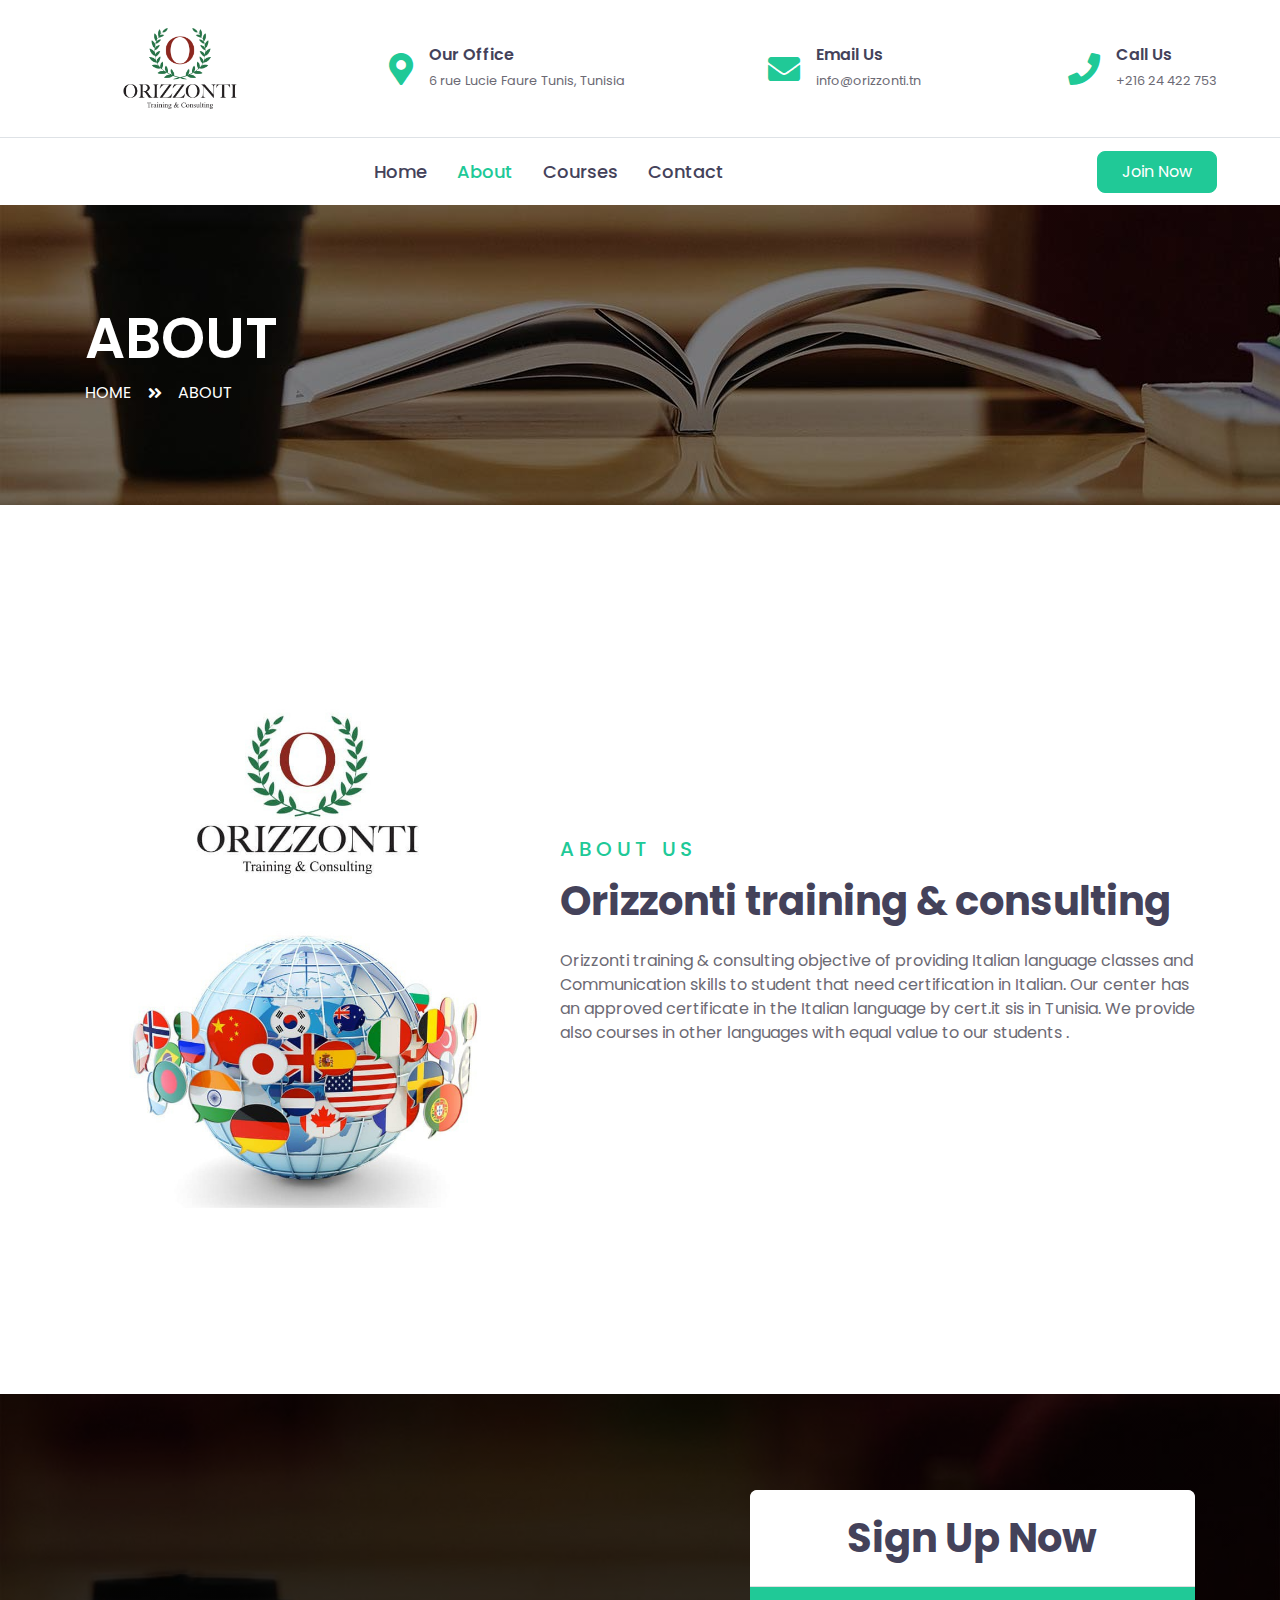
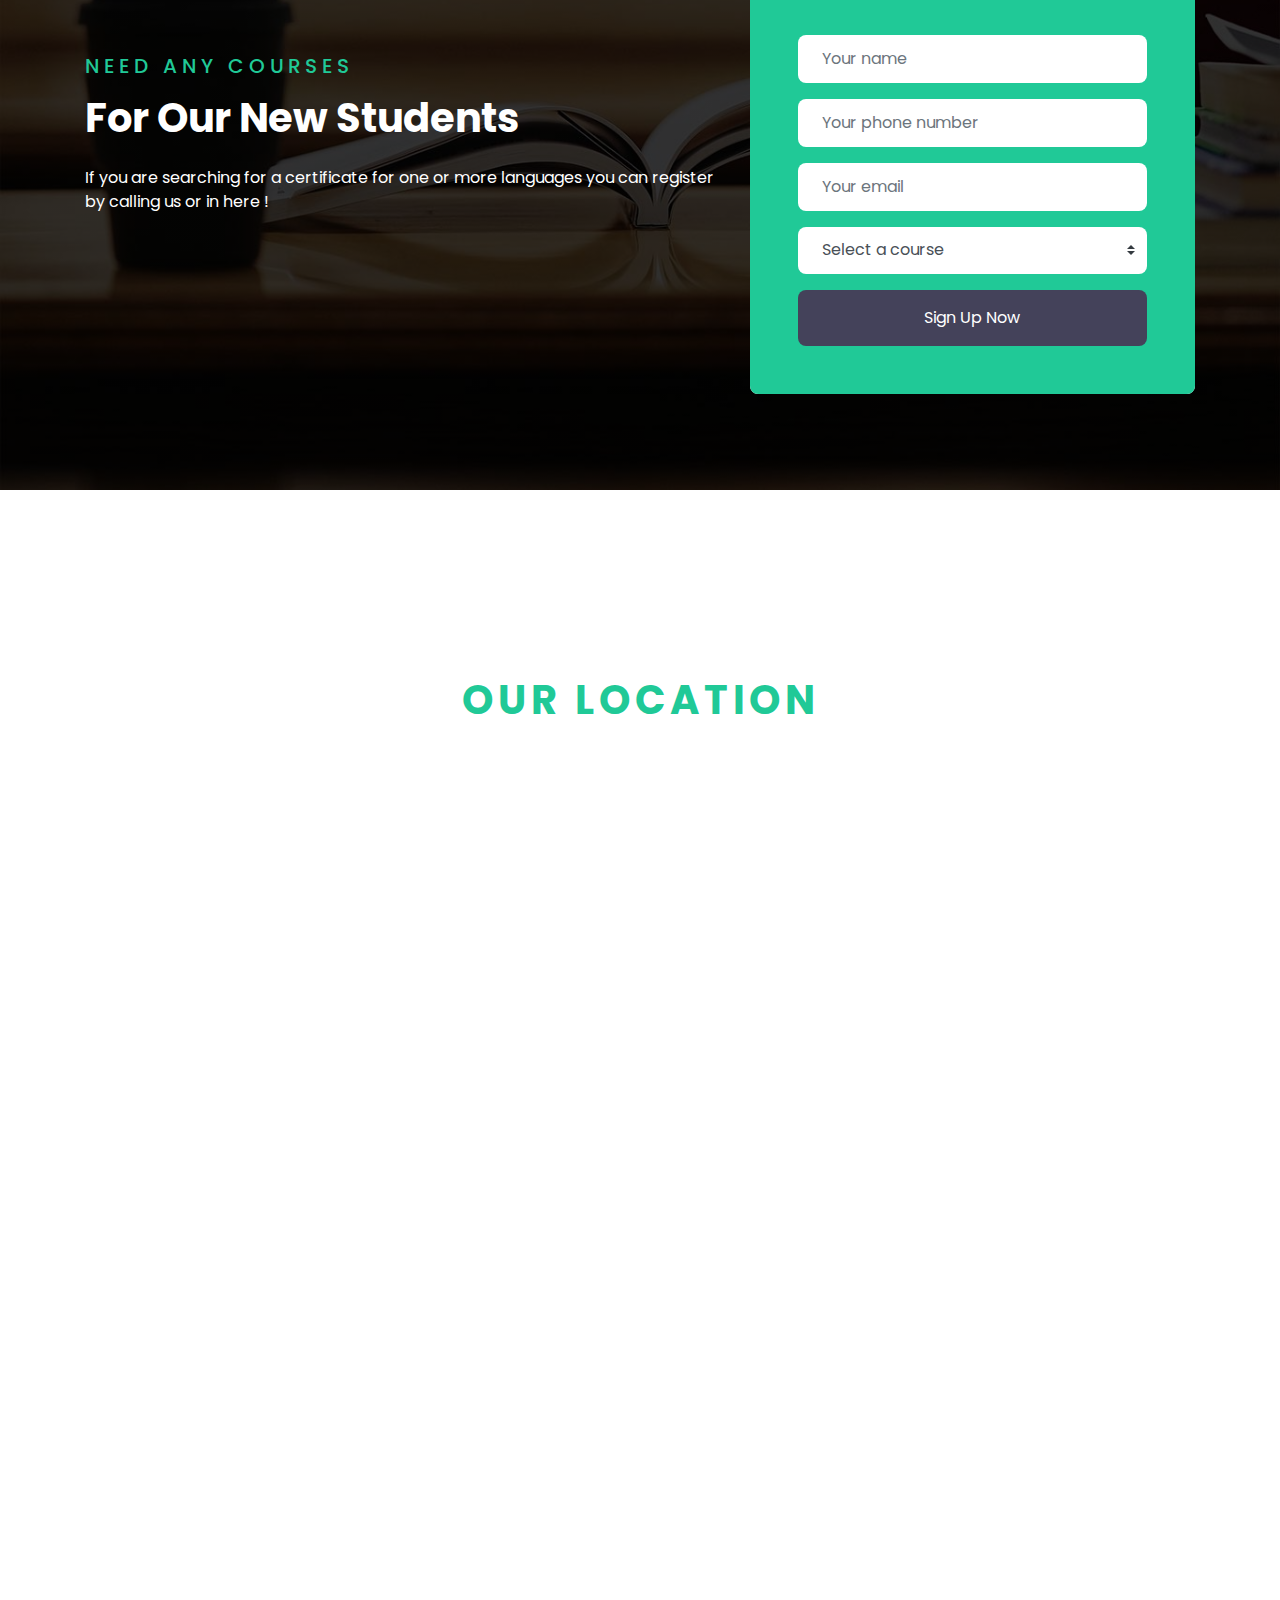
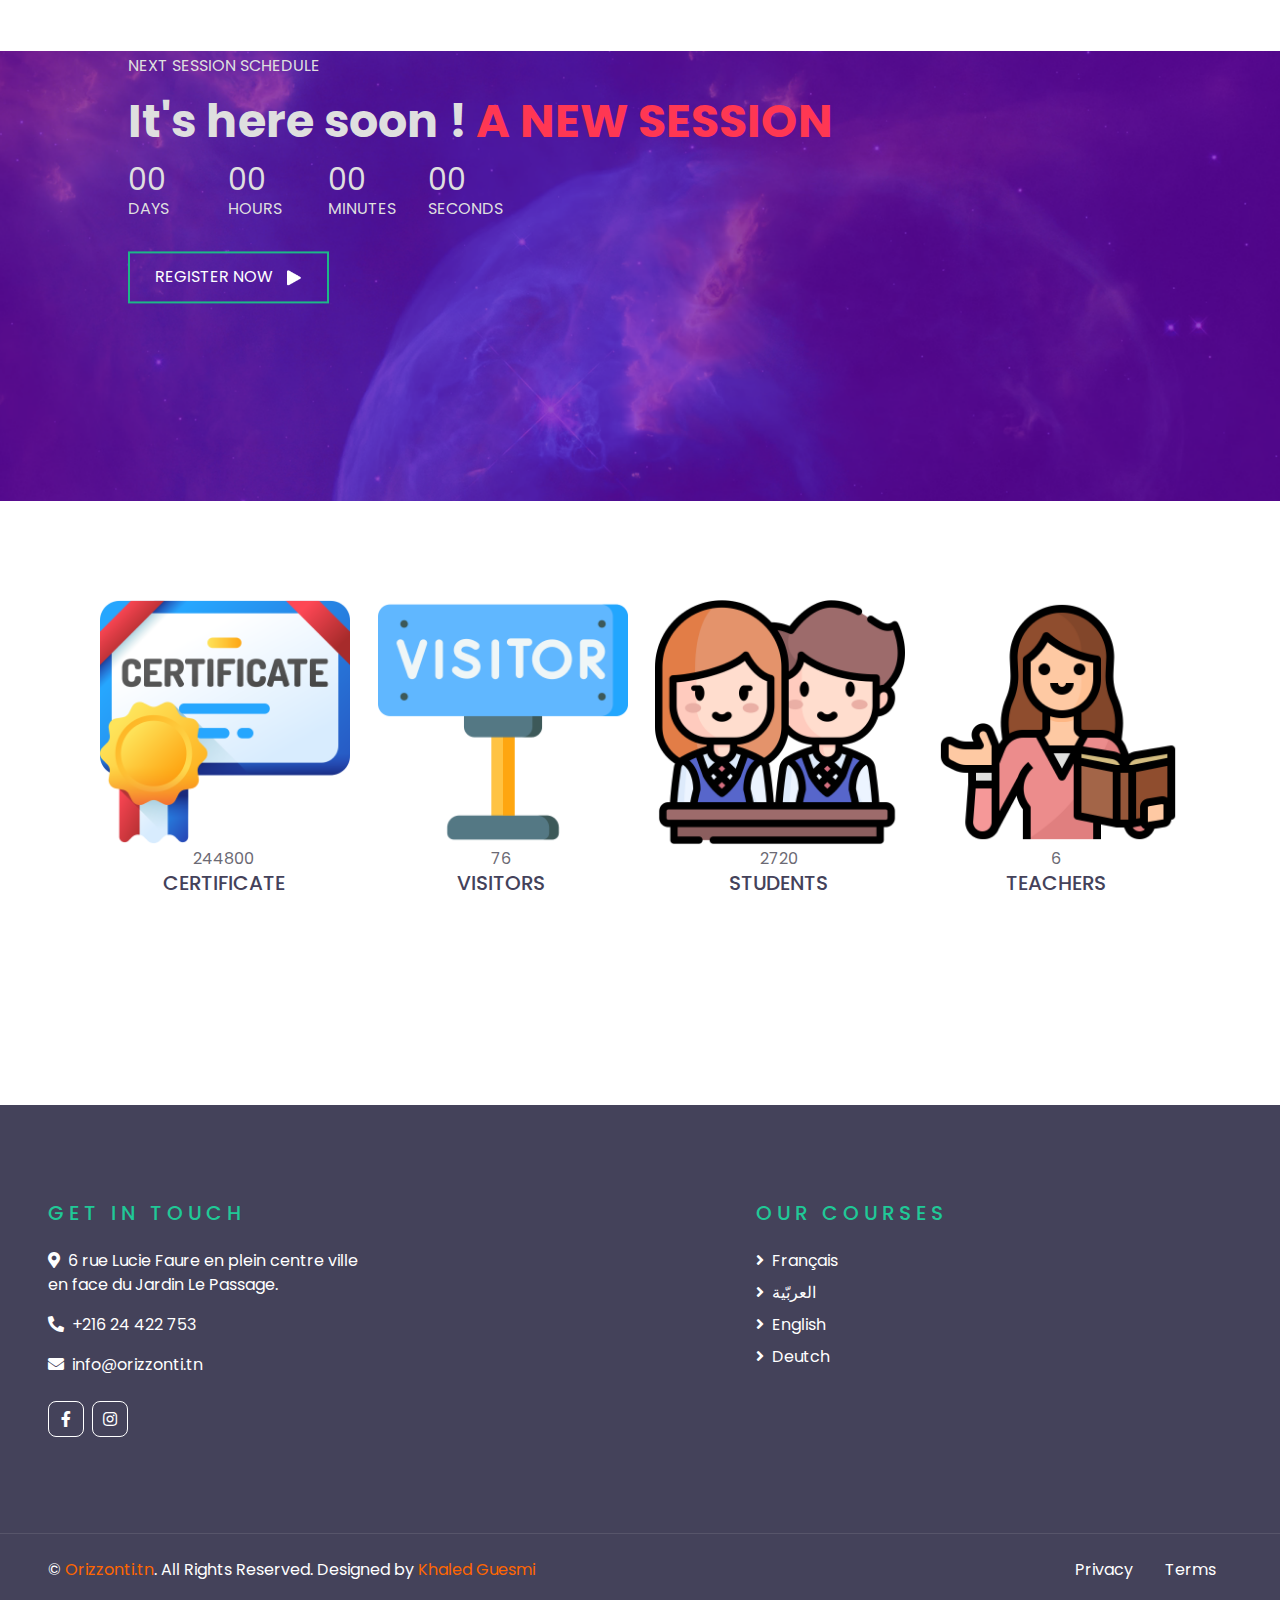
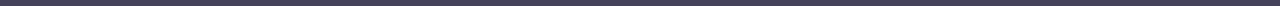
<file: about.html>
<!DOCTYPE html>
<html lang="en">

<head>
    <meta charset="utf-8">
    <title>ECOURSES - Online Courses HTML Template</title>
    <meta content="width=device-width, initial-scale=1.0" name="viewport">
    <meta content="Free HTML Templates" name="keywords">
    <meta content="Free HTML Templates" name="description">

    <!-- Favicon -->
    <link href="img/favicon.ico" rel="icon">

    <!-- Google Web Fonts -->
    <link rel="preconnect" href="https://fonts.gstatic.com">
    <link href="https://fonts.googleapis.com/css2?family=Poppins:wght@400;500;600;700&display=swap" rel="stylesheet"> 

    <!-- Font Awesome -->
    <link href="https://cdnjs.cloudflare.com/ajax/libs/font-awesome/5.10.0/css/all.min.css" rel="stylesheet">

    <!-- Libraries Stylesheet -->
    <link href="lib/owlcarousel/assets/owl.carousel.min.css" rel="stylesheet">

    <!-- Customized Bootstrap Stylesheet -->
    <link href="css/style.css" rel="stylesheet">
</head>

<body>
       <!-- Topbar Start -->
       <div class="container-fluid d-none d-lg-block">
        <div class="row align-items-center py-4 px-xl-5">
            <div class="col-lg-3">
                <a href="index.html"  class="text-decoration-none">
                    <!-- <h1 class="m-0"><span class="text-primary">O</span>rizzonti</h1> -->
                    <img src="img/log_orizzonti.png" style="width: 88%; height: 88%;" alt="#">
                </a>
            </div>
            <div class="col-lg-3 text-right">
                <div class="d-inline-flex align-items-center">
                    <i class="fa fa-2x fa-map-marker-alt text-primary mr-3"></i>
                    <div class="text-left">
                        <h6 class="font-weight-semi-bold mb-1">Our Office</h6>
                        <small>6 rue Lucie Faure Tunis, Tunisia</small>
                    </div>
                </div>
            </div>
            <div class="col-lg-3 text-right">
                <div class="d-inline-flex align-items-center">
                    <i class="fa fa-2x fa-envelope text-primary mr-3"></i>
                    <div class="text-left">
                        <h6 class="font-weight-semi-bold mb-1">Email Us</h6>
                        <small>info@orizzonti.tn</small>
                    </div>
                </div>
            </div>
            <div class="col-lg-3 text-right">
                <div class="d-inline-flex align-items-center">
                    <i class="fa fa-2x fa-phone text-primary mr-3"></i>
                    <div class="text-left">
                        <h6 class="font-weight-semi-bold mb-1">Call Us</h6>
                        <small>+216 24 422 753</small>
                    </div>
                </div>
            </div>
        </div>
    </div>
    <!-- Topbar End -->



    <!-- Navbar Start -->
    <div class="container-fluid">
        <div class="row border-top px-xl-5">
           <!-- subjects -->
            <div class="col-lg-3 d-none d-lg-block"> </div> 
            <div class="col-lg-9">
                <nav class="navbar navbar-expand-lg bg-light navbar-light py-3 py-lg-0 px-0">
                    <a href="index.html"  class="text-decoration-none d-block d-lg-none">
                        <!-- <h1 class="m-0"><span class="text-primary">E</span>COURSES</h1> -->
                        <img class="m-0" src="img/log_orizzonti.png" style="width: 50%; height: 50%;" alt="index.html">
                    </a>
                    <button type="button" class="navbar-toggler" data-toggle="collapse" data-target="#navbarCollapse">
                        <span class="navbar-toggler-icon"></span>
                    </button>
                    <div class="collapse navbar-collapse justify-content-between" id="navbarCollapse">
                        <div class="navbar-nav py-0">
                            <a href="index.html" class="nav-item nav-link">Home</a>
                            <a href="about.html" class="nav-item nav-link active">About</a>
                            <a href="course.html" class="nav-item nav-link">Courses</a>
                          
                            <a href="contact.html" class="nav-item nav-link">Contact</a>
                        </div>
                        <a class="btn btn-primary py-2 px-4 ml-auto d-none d-lg-block" href="">Join Now</a>
                    </div>
                </nav>
            </div>
        </div>
    </div>
    <!-- Navbar End -->

    <!-- Header Start -->
    <div class="container-fluid page-header" style="margin-bottom: 90px;">
        <div class="container">
            <div class="d-flex flex-column justify-content-center" style="min-height: 300px">
                <h3 class="display-4 text-white text-uppercase">About</h3>
                <div class="d-inline-flex text-white">
                    <p class="m-0 text-uppercase"><a class="text-white" href="">Home</a></p>
                    <i class="fa fa-angle-double-right pt-1 px-3"></i>
                    <p class="m-0 text-uppercase">About</p>
                </div>
            </div>
        </div>
    </div>
    <!-- Header End -->


    <!-- About Start -->
    <div class="container-fluid py-5">
        <div class="container py-5">
            <div class="row align-items-center">
                <div class="col-lg-5">
                    <img
                    class="img-fluid rounded mb-4 mb-lg-0"
                    src="img/orizontiLanguages.jpg"
                    alt=""
                  />
                </div>
                <div class="col-lg-7">
                    <div class="text-left mb-4">
                        <h5 class="text-primary text-uppercase mb-3" style="letter-spacing: 5px;">About Us</h5>
                        <h1>Orizzonti training & consulting</h1>
                    </div>
                    <p>
                        <span>Orizzonti training & consulting</span> objective of providing Italian language classes and Communication skills to student that need 
                        certification in Italian. Our center has an approved certificate in the Italian language by cert.it sis in Tunisia.
                        We provide also courses in other languages with equal value to our students .
                      </p>
                </div>
            </div>
        </div>
    </div>
    <!-- About End -->
   <!-- Registration Start -->
   <div class="container-fluid bg-registration py-5" style="margin: 90px 0">
    <div class="container py-5">
      <div class="row align-items-center">
        <div class="col-lg-7 mb-5 mb-lg-0">
          <div class="mb-4">
            <h5
              class="text-primary text-uppercase mb-3"
              style="letter-spacing: 5px"
            >
              Need Any Courses
            </h5>
            <h1 class="text-white">For Our New Students</h1>
          </div>
          <p class="text-white">
            If you are searching for a certificate for one or more languages
            you can register by calling us or in here !
          </p>
          <!-- <ul class="list-inline text-white m-0">
                      <li class="py-2"><i class="fa fa-check text-primary mr-3"></i>Labore eos amet dolor amet diam</li>
                      <li class="py-2"><i class="fa fa-check text-primary mr-3"></i>Etsea et sit dolor amet ipsum</li>
                      <li class="py-2"><i class="fa fa-check text-primary mr-3"></i>Diam dolor diam elitripsum vero. </li>
                  </ul> -->
        </div>

        <div class="col-lg-5">
          <div class="card border-0">
            <div class="card-header bg-light text-center p-4">
              <h1 class="m-0">Sign Up Now</h1>
            </div>
            <div class="card-body rounded-bottom bg-primary p-5">
              <form class="register_form">
                <div class="form-group">
                  <input
                    type="text"
                    class="form-control border-0 p-4 name"
                    placeholder="Your name"
                    required="required"
                  />
                </div>
                <div class="form-group">
                  <input
                    type="tel"
                    class="form-control border-0 p-4 phone"
                    placeholder="Your phone number"
                    required="required"
                  />
                </div>
                <div class="form-group">
                  <input
                    type="email"
                    class="form-control border-0 p-4 email"
                    placeholder="Your email"
                    required="required"
                  />
                </div>
                <div class="form-group">
                  <select
                    class="custom-select border-0 px-4 lang"
                    style="height: 47px"
                  >
                    <option selected>Select a course</option>
                    <option value="1">Italian</option>
                    <option value="2">English</option>
                    <option value="3">Frensh</option>
                  </select>
                </div>
                <div>
                  <button
                    class="btn btn-dark btn-block border-0 py-3"
                    type="submit"
                  >
                    Sign Up Now
                  </button>
                </div>
              </form>
            </div>
          </div>
        </div>
      </div>
    </div>
  </div>
  <!-- Registration End -->
<!-- BLOCK MAP START -->
<div class="container-fluid py-5">
    <div class="container pt-5 pb-3">
      <div class="text-center mb-5">
        <h1 class="text-primary text-uppercase" style="letter-spacing: 5px">
          OUR LOCATION
        </h1>
        <div class="wpb_wrapper">
          <div
            class="wpb_gmaps_widget wpb_content_element vc_custom_1574068201439"
            id="Googlemap"
          >
            <div class="wpb_wrapper">
              <div class="wpb_map_wraper">
                <iframe
                  src="https://www.google.com/maps/embed?pb=!1m18!1m12!1m3!1d387.95715450968885!2d10.179459247854224!3d36.804109922659975!2m3!1f0!2f0!3f0!3m2!1i1024!2i768!4f13.1!3m3!1m2!1s0x12fd34704b0258b1%3A0x35f29de1262f8fd6!2s6%20Rue%20Lucie%20Faure%2C%20Tunis%201000!5e0!3m2!1sen!2stn!4v1669384374220!5m2!1sen!2stn"
                  width="100%"
                  height="800"
                  style="border: 0"
                  allowfullscreen=""
                  loading="lazy"
                  referrerpolicy="no-referrer-when-downgrade"
                ></iframe>
              </div>
            </div>
          </div>
        </div>
      </div>
    </div>
  </div>
  <!-- BLOCK MAP END -->

  <!-- BLOCK LAUNCH TIME START -->

  <div class="time-counter-container">
    <div class="time-counter-content">
      <p>NEXT SESSION SCHEDULE</p>
      <h1>It's here soon !<span> A NEW SESSION</span></h1>
      <div class="lauch-timer">
        <div>
          <p id="days">00</p>
          <span>DAYS</span>
        </div>
        <div>
          <p id="hours">00</p>
          <span>HOURS</span>
        </div>
        <div>
          <p id="minutes">00</p>
          <span>MINUTES</span>
        </div>
        <div>
          <p id="seconds">00</p>
          <span>SECONDS</span>
        </div>
      </div>
      <button type="button">
        REGISTER NOW <img src="img/triangle.png" />
      </button>
    </div>
  </div>

  <!-- BLOCK LAUNCH TIME END -->
 <!-- BLOCK STATISTICS START-->
 <div class="container-fluid py-5">
  <div class="container pt-5 pb-3">
   <div class="text-center mb-5">
     <!-- start count stats -->

<section id="counter-stats" class="wow fadeInRight" data-wow-duration="1.4s">
 <div class="container">
     <div class="row"> 
         <div class="col-lg-3 stats">
          <img src="img/icons/certificate.png" alt="" style="height:250px; width: 250px; object-fit: cover">
             <div class="counting" data-count="900000">0</div>
             <h5>CERTIFICATE</h5>
         </div>

         <div class="col-lg-3 stats">
          <img src="img/icons/visitor.png" alt="" style="height:250px; width: 250px; object-fit: cover">
             <div class="counting" data-count="280">0</div>
             <h5>VISITORS</h5>
         </div>

         <div class="col-lg-3 stats">
          <img src="img/icons/students.png" alt="" style="height:250px; width: 250px; object-fit: cover">
             <div class="counting" data-count="10000">0</div>
             <h5>STUDENTS</h5>
         </div>

         <div class="col-lg-3 stats">
             <img src="img/icons/teacher.png" alt="" style="height:250px; width: 250px; object-fit: cover">
             <div class="counting" data-count="24">0</div>
             <h5>TEACHERS</h5>
         </div> 
     </div>
     <!-- end row -->
 </div>
 <!-- end container -->

</section>

<!-- end cont stats -->
   </div>
  </div>
 </div>
<!-- BLOCK STATISTICS END-->


  <!-- Footer Start -->
  <div
    class="container-fluid bg-dark text-white py-5 px-sm-3 px-lg-5"
    style="margin-top: 90px"
  >
    <div class="row pt-5">
      <div class="col-lg-7 col-md-12">
        <div class="row">
          <div class="col-md-6 mb-5">
            <h5
              class="text-primary text-uppercase mb-4"
              style="letter-spacing: 5px"
            >
              Get In Touch
            </h5>
            <p>
              <i class="fa fa-map-marker-alt mr-2"></i>6 rue Lucie Faure en
              plein centre ville en face du Jardin Le Passage.
            </p>
            <p><i class="fa fa-phone-alt mr-2"></i>+216 24 422 753</p>
            <p><i class="fa fa-envelope mr-2"></i>info@orizzonti.tn</p>
            <div class="d-flex justify-content-start mt-4">
              <!-- <a class="btn btn-outline-light btn-square mr-2" href="#"><i class="fab fa-twitter"></i></a>-->
              <a
                class="btn btn-outline-light btn-square mr-2"
                href="https://www.facebook.com/orizzonti.tn"
                target="_blank"
                ><i class="fab fa-facebook-f"></i
              ></a>
              <!-- <a class="btn btn-outline-light btn-square mr-2" href="#"><i class="fab fa-linkedin-in"></i></a> -->
              <a
                class="btn btn-outline-light btn-square"
                href="https://l.facebook.com/l.php?u=https%3A%2F%2Fwww.instagram.com%2FOrizzonti_tn%3Ffbclid%3DIwAR3s_qXsb4wRC8dZPE7QTgLp2zxFoqoTkL7DVztzw5V-7d7WVlwpfnfhcdM&h=AT1WWNU9W6_sYhfee78sDR8JBSmPpNE0aN5xIoSmoTcQJgQdsEHXKvZ6DvstYhxWH_WZrT_aj38vDAD6u17e3Nc2JCnvxsaSt1oVcHm98LOIleJu2BV9iajYqVzJbgj8DA"
                target="_blank"
                ><i class="fab fa-instagram"></i
              ></a>
            </div>
          </div>
        </div>
      </div>
      <div class="col-lg-5 mb-5">
        <h5
          class="text-primary text-uppercase mb-4"
          style="letter-spacing: 5px"
        >
          Our Courses
        </h5>
        <div class="d-flex flex-column justify-content-start">
          <a class="text-white mb-2" href="#"
            ><i class="fa fa-angle-right mr-2"></i>Français</a
          >
          <a class="text-white mb-2" href="#"
            ><i class="fa fa-angle-right mr-2"></i>العربّية</a
          >
          <a class="text-white mb-2" href="#"
            ><i class="fa fa-angle-right mr-2"></i>English</a
          >
          <a class="text-white mb-2" href="#"
            ><i class="fa fa-angle-right mr-2"></i>Deutch</a
          >
          <!-- <a class="text-white" href="#"><i class="fa fa-angle-right mr-2"></i>SEO</a> -->
        </div>
      </div>
    </div>
  </div>

  <div
    class="container-fluid bg-dark text-white border-top py-4 px-sm-3 px-md-5"
    style="border-color: rgba(256, 256, 256, 0.1) !important"
  >
    <div class="row">
      <div class="col-lg-6 text-center text-md-left mb-3 mb-md-0">
        <p class="m-0 text-white">
          &copy; <a href="#">Orizzonti.tn</a>. All Rights Reserved. Designed
          by
          <a href="https://www.linkedin.com/in/khaled-guesmi/" target="_blank"
            >Khaled Guesmi
          </a>
        </p>
      </div>
      <div class="col-lg-6 text-center text-md-right">
        <ul class="nav d-inline-flex">
          <li class="nav-item">
            <a
              class="nav-link text-white py-0"
              href="other/privacyPolicies.htm"
              >Privacy</a
            >
          </li>
          <li class="nav-item">
            <a class="nav-link text-white py-0" href="other/terms.html"
              >Terms</a
            >
          </li>
 
        </ul>
      </div>
    </div>
  </div>
  <!-- Footer End -->



    <!-- Back to Top -->
    <a href="#" class="btn btn-lg btn-primary btn-lg-square back-to-top"><i class="fa fa-angle-double-up"></i></a>


    <!-- JavaScript Libraries -->
    <script src="https://code.jquery.com/jquery-3.4.1.min.js"></script>
    <script src="https://stackpath.bootstrapcdn.com/bootstrap/4.4.1/js/bootstrap.bundle.min.js"></script>
    <script src="lib/easing/easing.min.js"></script>
    <script src="lib/owlcarousel/owl.carousel.min.js"></script>

    <!-- Contact Javascript File -->
    <script src="mail/jqBootstrapValidation.min.js"></script>
    <script src="mail/contact.js"></script>

    <!-- Template Javascript -->
    <script src="js/main.js"></script>

      <!-- send mail -->
  <script src="https://smtpjs.com/v3/smtp.js"></script>

  <script>
    //counter
    var countdownRate = new Date("Nov 29, 2022 00:00:00").getTime();
    var x = setInterval(function () {
      var now = new Date().getTime();
      var distance = countdownRate - now;
      var days = Math.floor(distance / (1000 * 60 * 60 * 24));
      var hours = Math.floor(
        (distance % (1000 * 60 * 60 * 24)) / (1000 * 60 * 60)
      );
      var minutes = Math.floor((distance % (1000 * 60 * 60)) / (1000 * 60));
      var seconds = Math.floor((distance % (1000 * 60)) / 1000);
      document.getElementById("days").innerHTML = days;
      document.getElementById("hours").innerHTML = hours;
      document.getElementById("minutes").innerHTML = minutes;
      document.getElementById("seconds").innerHTML = seconds;
      if (distance < 0) {
        clearInterval(x);
        document.getElementById("days").innerHTML = "00";
        document.getElementById("hours").innerHTML = "00";
        document.getElementById("minutes").innerHTML = "00";
        document.getElementById("seconds").innerHTML = "00";
      }
    }, 1000);

    $(document).ready(function () {
      $("#subMenu").hide();
    });

    $("#menu_languages").hover(
      function () {
        $("#subMenu").show("fast");
      },
      function () {
        $("#subMenu").hide("fast");
      }
    );
    const form = document.querySelector(".register_form");
    //send mail register
    function sendMailRegistery(e) {
      e.preventDefault();
      const name = document.querySelector(".name"),
            email = document.querySelector(".email"),
            language = document.querySelector(".lang");
            telephoneNB = document.querySelector(".phone");
    if (name.value == "") {
        alert("You must fill out your NAME");
        return false;
    }
    if (email.value == "") {
        alert("You must fill out your EMAIL");
        return false;
    }
    if (telephoneNB.value == "") {
        alert("You must fill out your Phone Number correctly "+language.value.length);
        return false;
    }
    var lang = "ITALIAN";
    if (language.value == "" || language.value == 0) {
        alert("Please select the language you want to register in");
        return false;
    }else if (language.value == 1){
        lang = "ITALIAN";
    }else if (language.value == 2){
        lang = "ENGLISH"
    }else if (language.value == 3){
        lang = "FRENSH"
    }
    var msg = "Your EMAIL was submitted a reply will be shortly coming your way tp confirm your registery. Thank you for using our website";
      //****SEND MAIL FOR REGISTRING***********
      Email.send({
        SecureToken: "2b0c722a-5e9e-46ad-8861-23cf37fdf124",
        To: "khaledguesmi666@gmail.com",
        From: email.value,
        Subject: "REGISTER NEW STUDENT",
        Body:
          "This is a register request from " +
          name.value +
          " with this email " +
          email.value +
          " in this language " +
          lang +
          " His phone Number is "+
          telephoneNB.value,
      }).then((message) => alert(msg));
    }

    form.addEventListener('submit' , sendMailRegistery);
    // USERNAME : info@orizzonti.tn
    // PASSWORD : 437295FEF5B21EC5467E26C8A367C3D21E58
    // HOST     : smtp.elasticemail.com
    // PORT     : 2525


    // STATISTICS
    // number count for stats, using jQuery animate

$('.counting').each(function() {
  var $this = $(this),
      countTo = $this.attr('data-count');
  
  $({ countNum: $this.text()}).animate({
    countNum: countTo
  },

  {

    duration: 3000,
    easing:'linear',
    step: function() {
      $this.text(Math.floor(this.countNum));
    },
    complete: function() {
      $this.text(this.countNum);
      //alert('finished');
    }

  });  
  

});
  </script>
</body>

</html>
</file>
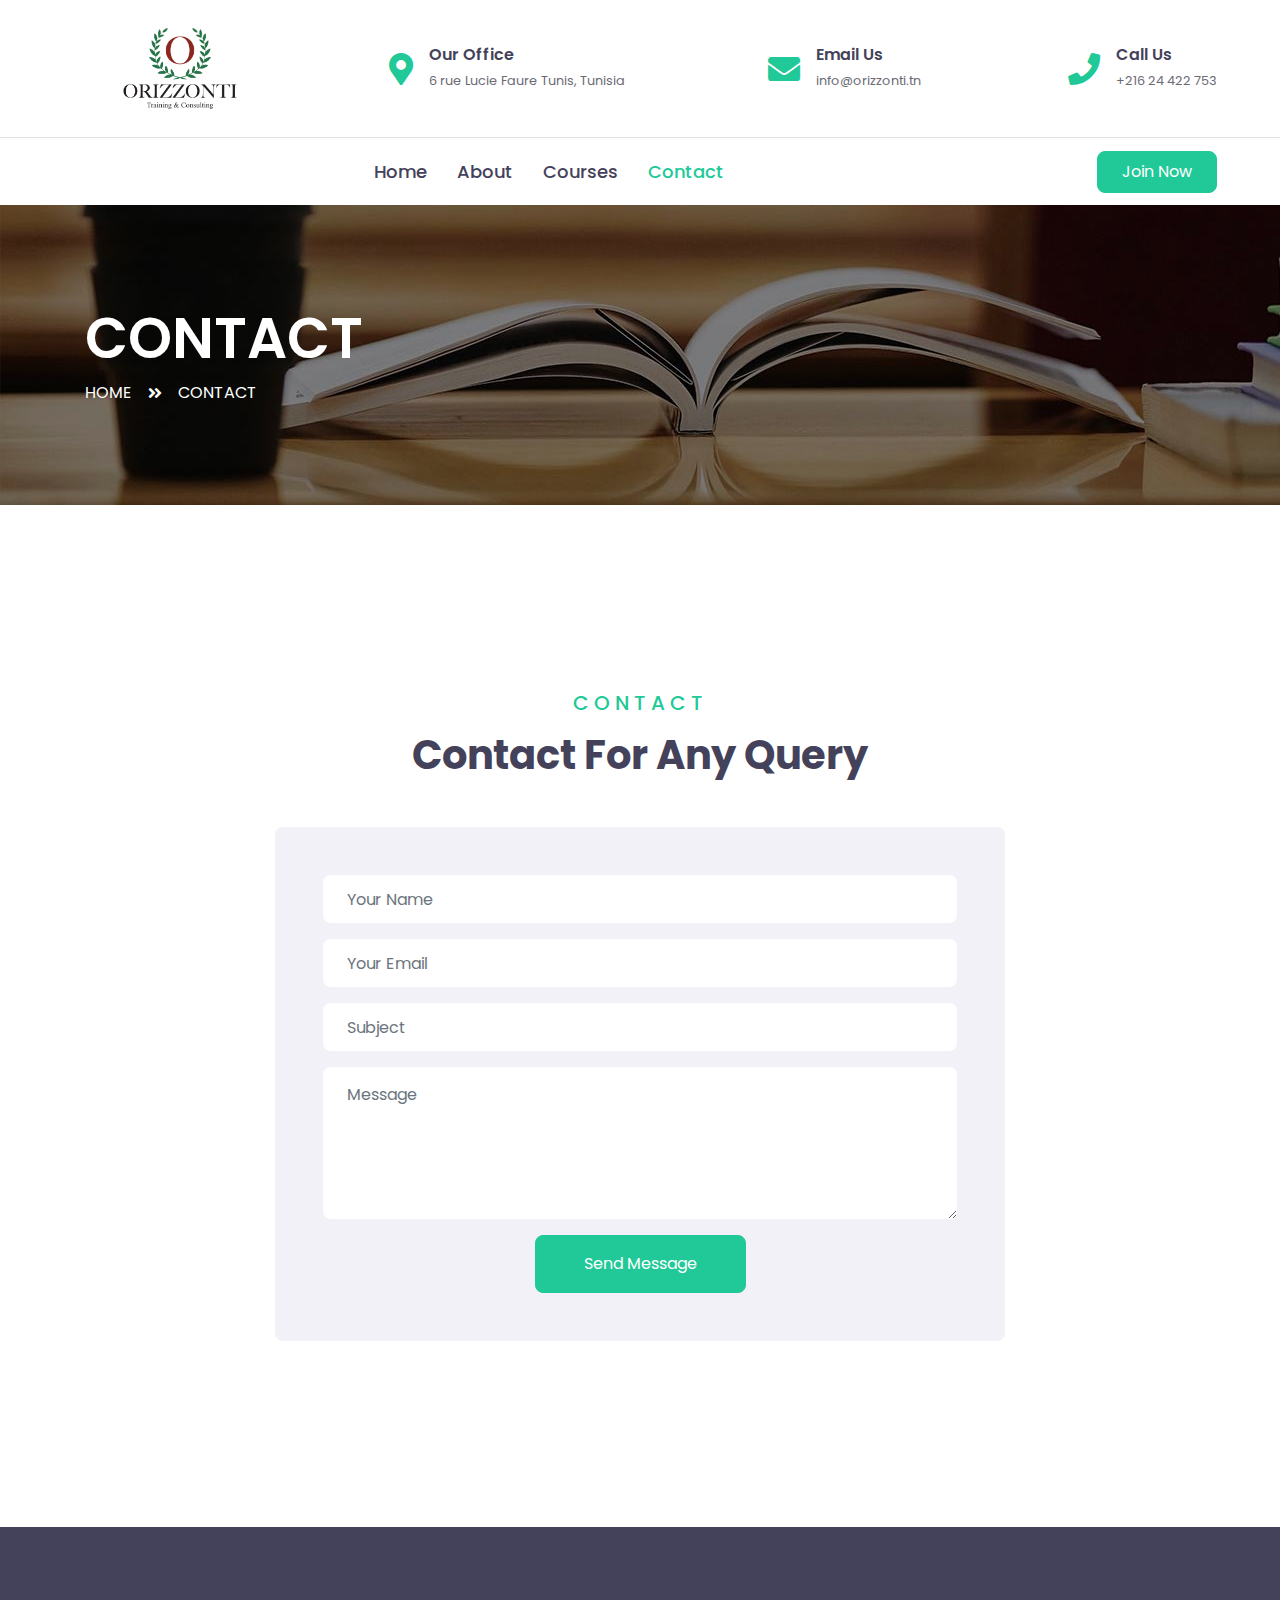
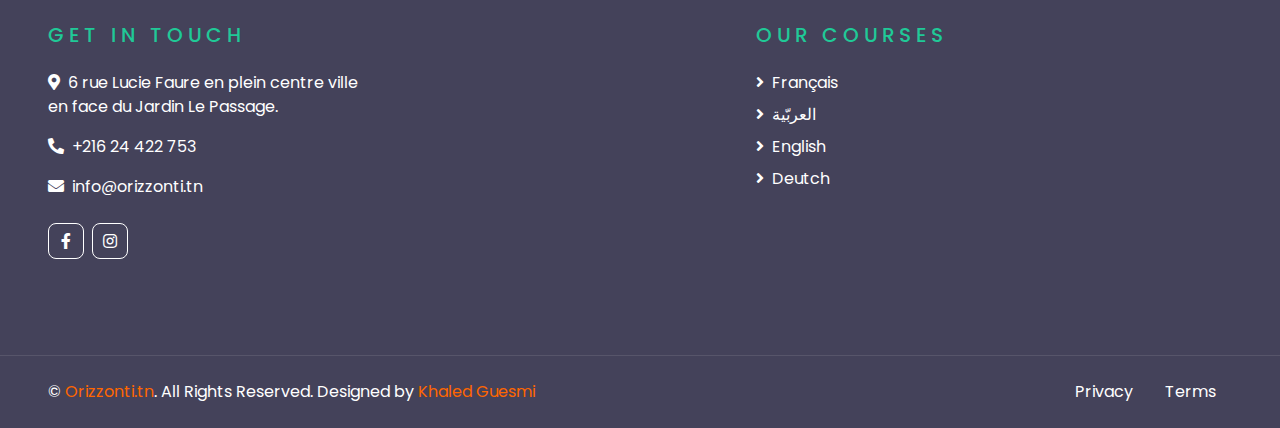
<file: contact.html>
<!DOCTYPE html>
<html lang="en">

<head>
    <meta charset="utf-8">
    <title>ECOURSES - Online Courses HTML Template</title>
    <meta content="width=device-width, initial-scale=1.0" name="viewport">
    <meta content="Free HTML Templates" name="keywords">
    <meta content="Free HTML Templates" name="description">

    <!-- Favicon -->
    <link href="img/favicon.ico" rel="icon">

    <!-- Google Web Fonts -->
    <link rel="preconnect" href="https://fonts.gstatic.com">
    <link href="https://fonts.googleapis.com/css2?family=Poppins:wght@400;500;600;700&display=swap" rel="stylesheet"> 

    <!-- Font Awesome -->
    <link href="https://cdnjs.cloudflare.com/ajax/libs/font-awesome/5.10.0/css/all.min.css" rel="stylesheet">

    <!-- Libraries Stylesheet -->
    <link href="lib/owlcarousel/assets/owl.carousel.min.css" rel="stylesheet">

    <!-- Customized Bootstrap Stylesheet -->
    <link href="css/style.css" rel="stylesheet">
</head>

<body>
        <!-- Topbar Start -->
        <div class="container-fluid d-none d-lg-block">
            <div class="row align-items-center py-4 px-xl-5">
                <div class="col-lg-3">
                    <a href="" class="text-decoration-none">
                        <!-- <h1 class="m-0"><span class="text-primary">O</span>rizzonti</h1> -->
                        <img src="img/log_orizzonti.png" style="width: 88%; height: 88%;" alt="#">
                    </a>
                </div>
                <div class="col-lg-3 text-right">
                    <div class="d-inline-flex align-items-center">
                        <i class="fa fa-2x fa-map-marker-alt text-primary mr-3"></i>
                        <div class="text-left">
                            <h6 class="font-weight-semi-bold mb-1">Our Office</h6>
                            <small>6 rue Lucie Faure Tunis, Tunisia</small>
                        </div>
                    </div>
                </div>
                <div class="col-lg-3 text-right">
                    <div class="d-inline-flex align-items-center">
                        <i class="fa fa-2x fa-envelope text-primary mr-3"></i>
                        <div class="text-left">
                            <h6 class="font-weight-semi-bold mb-1">Email Us</h6>
                            <small>info@orizzonti.tn</small>
                        </div>
                    </div>
                </div>
                <div class="col-lg-3 text-right">
                    <div class="d-inline-flex align-items-center">
                        <i class="fa fa-2x fa-phone text-primary mr-3"></i>
                        <div class="text-left">
                            <h6 class="font-weight-semi-bold mb-1">Call Us</h6>
                            <small>+216 24 422 753</small>
                        </div>
                    </div>
                </div>
            </div>
        </div>
        <!-- Topbar End -->
    

  <!-- Navbar Start -->
  <div class="container-fluid">
    <div class="row border-top px-xl-5">
       <!-- subjects -->
        <div class="col-lg-3 d-none d-lg-block"> </div> 
        <div class="col-lg-9">
            <nav class="navbar navbar-expand-lg bg-light navbar-light py-3 py-lg-0 px-0">
                <a href="index.html"  class="text-decoration-none d-block d-lg-none">
                    <!-- <h1 class="m-0"><span class="text-primary">E</span>COURSES</h1> -->
                    <img class="m-0" src="img/log_orizzonti.png" style="width: 50%; height: 50%;" alt="#">
                </a>
                <button type="button" class="navbar-toggler" data-toggle="collapse" data-target="#navbarCollapse">
                    <span class="navbar-toggler-icon"></span>
                </button>
                <div class="collapse navbar-collapse justify-content-between" id="navbarCollapse">
                    <div class="navbar-nav py-0">
                        <a href="index.html" class="nav-item nav-link">Home</a>
                        <a href="about.html" class="nav-item nav-link">About</a>
                        <a href="course.html" class="nav-item nav-link">Courses</a>
             
                        <a href="contact.html" class="nav-item nav-link active">Contact</a>
                    </div>
                    <a class="btn btn-primary py-2 px-4 ml-auto d-none d-lg-block" href="">Join Now</a>
                </div>
            </nav>
        </div>
    </div>
</div>
<!-- Navbar End -->


    <!-- Header Start -->
    <div class="container-fluid page-header" style="margin-bottom: 90px;">
        <div class="container">
            <div class="d-flex flex-column justify-content-center" style="min-height: 300px">
                <h3 class="display-4 text-white text-uppercase">Contact</h3>
                <div class="d-inline-flex text-white">
                    <p class="m-0 text-uppercase"><a class="text-white" href="">Home</a></p>
                    <i class="fa fa-angle-double-right pt-1 px-3"></i>
                    <p class="m-0 text-uppercase">Contact</p>
                </div>
            </div>
        </div>
    </div>
    <!-- Header End -->


    <!-- Contact Start -->
    <div class="container-fluid py-5">
        <div class="container py-5">
            <div class="text-center mb-5">
                <h5 class="text-primary text-uppercase mb-3" style="letter-spacing: 5px;">Contact</h5>
                <h1>Contact For Any Query</h1>
            </div>
            <div class="row justify-content-center">
                <div class="col-lg-8">
                    <div class="contact-form bg-secondary rounded p-5">
                        <div id="success"></div>
                        <form name="sentMessage" id="contactForm" novalidate="novalidate">
                            <div class="control-group">
                                <input type="text" class="form-control border-0 p-4" id="name" placeholder="Your Name" required="required" data-validation-required-message="Please enter your name" />
                                <p class="help-block text-danger"></p>
                            </div>
                            <div class="control-group">
                                <input type="email" class="form-control border-0 p-4" id="email" placeholder="Your Email" required="required" data-validation-required-message="Please enter your email" />
                                <p class="help-block text-danger"></p>
                            </div>
                            <div class="control-group">
                                <input type="text" class="form-control border-0 p-4" id="subject" placeholder="Subject" required="required" data-validation-required-message="Please enter a subject" />
                                <p class="help-block text-danger"></p>
                            </div>
                            <div class="control-group">
                                <textarea class="form-control border-0 py-3 px-4" rows="5" id="message" placeholder="Message" required="required" data-validation-required-message="Please enter your message"></textarea>
                                <p class="help-block text-danger"></p>
                            </div>
                            <div class="text-center">
                                <button class="btn btn-primary py-3 px-5" type="submit" id="sendMessageButton">Send Message</button>
                            </div>
                        </form>
                    </div>
                </div>
            </div>
        </div>
    </div>
    <!-- Contact End -->


    <!-- Footer Start -->
    <div class="container-fluid bg-dark text-white py-5 px-sm-3 px-lg-5" style="margin-top: 90px;">
        <div class="row pt-5">
            <div class="col-lg-7 col-md-12">
                <div class="row">
                    <div class="col-md-6 mb-5">
                        <h5 class="text-primary text-uppercase mb-4" style="letter-spacing: 5px;">Get In Touch</h5>
                        <p><i class="fa fa-map-marker-alt mr-2"></i>6 rue Lucie Faure en plein centre ville en face du Jardin Le Passage.</p>
                        <p><i class="fa fa-phone-alt mr-2"></i>+216 24 422 753</p>
                        <p><i class="fa fa-envelope mr-2"></i>info@orizzonti.tn</p>
                        <div class="d-flex justify-content-start mt-4">
                            <!-- <a class="btn btn-outline-light btn-square mr-2" href="#"><i class="fab fa-twitter"></i></a>--> 
                            <a class="btn btn-outline-light btn-square mr-2" href="https://www.facebook.com/orizzonti.tn" target="_blank"><i class="fab fa-facebook-f"></i></a>
                            <!-- <a class="btn btn-outline-light btn-square mr-2" href="#"><i class="fab fa-linkedin-in"></i></a> -->
                            <a class="btn btn-outline-light btn-square" href="https://l.facebook.com/l.php?u=https%3A%2F%2Fwww.instagram.com%2FOrizzonti_tn%3Ffbclid%3DIwAR3s_qXsb4wRC8dZPE7QTgLp2zxFoqoTkL7DVztzw5V-7d7WVlwpfnfhcdM&h=AT1WWNU9W6_sYhfee78sDR8JBSmPpNE0aN5xIoSmoTcQJgQdsEHXKvZ6DvstYhxWH_WZrT_aj38vDAD6u17e3Nc2JCnvxsaSt1oVcHm98LOIleJu2BV9iajYqVzJbgj8DA" target="_blank"><i class="fab fa-instagram"></i></a>
                        </div>
                    </div>
                   
                   

                    
                </div>
                
            </div>
            <div class="col-lg-5 mb-5">
                <h5 class="text-primary text-uppercase mb-4" style="letter-spacing: 5px;">Our Courses</h5>
                <div class="d-flex flex-column justify-content-start">
                    <a class="text-white mb-2" href="#"><i class="fa fa-angle-right mr-2"></i>Français</a>
                    <a class="text-white mb-2" href="#"><i class="fa fa-angle-right mr-2"></i>العربّية</a>
                    <a class="text-white mb-2" href="#"><i class="fa fa-angle-right mr-2"></i>English</a>
                    <a class="text-white mb-2" href="#"><i class="fa fa-angle-right mr-2"></i>Deutch</a>
                    <!-- <a class="text-white" href="#"><i class="fa fa-angle-right mr-2"></i>SEO</a> -->
                </div>
            </div>

 

            <!-- 
            <div class="col-lg-5 col-md-12 mb-5">
                <h5 class="text-primary text-uppercase mb-4" style="letter-spacing: 5px;">Newsletter</h5>
                <p>Rebum labore lorem dolores kasd est, et ipsum amet et at kasd, ipsum sea tempor magna tempor. Accu kasd sed ea duo ipsum. Dolor duo eirmod sea justo no lorem est diam</p>
                <div class="w-100">
                    <div class="input-group">
                        <input type="text" class="form-control border-light" style="padding: 30px;" placeholder="Your Email Address">
                        <div class="input-group-append">
                            <button class="btn btn-primary px-4">Sign Up</button>
                        </div>
                    </div>
                </div>
            </div>
            -->
        </div>
    </div>

 


    <div class="container-fluid bg-dark text-white border-top py-4 px-sm-3 px-md-5" style="border-color: rgba(256, 256, 256, .1) !important;">
        <div class="row">
            <div class="col-lg-6 text-center text-md-left mb-3 mb-md-0">
                <p class="m-0 text-white">&copy; <a href="#">Orizzonti.tn</a>. All Rights Reserved. Designed by <a href="https://www.linkedin.com/in/khaled-guesmi/" target="_blank">Khaled Guesmi </a>
                </p>
            </div>
            <div class="col-lg-6 text-center text-md-right">
                <ul class="nav d-inline-flex">
                    <li class="nav-item">
                        <a class="nav-link text-white py-0" href="other/privacyPolicies.htm">Privacy</a>
                    </li>
                    <li class="nav-item">
                        <a class="nav-link text-white py-0" href="other/terms.html">Terms</a>
                    </li>
                    <!-- <li class="nav-item">
                        <a class="nav-link text-white py-0" href="#">FAQs</a>
                    </li>
                    <li class="nav-item">
                        <a class="nav-link text-white py-0" href="#">Help</a>
                    </li> -->
                </ul>
            </div>
        </div>
    </div>
    <!-- Footer End -->


    <!-- Back to Top -->
    <a href="#" class="btn btn-lg btn-primary btn-lg-square back-to-top"><i class="fa fa-angle-double-up"></i></a>


    <!-- JavaScript Libraries -->
    <script src="https://code.jquery.com/jquery-3.4.1.min.js"></script>
    <script src="https://stackpath.bootstrapcdn.com/bootstrap/4.4.1/js/bootstrap.bundle.min.js"></script>
    <script src="lib/easing/easing.min.js"></script>
    <script src="lib/owlcarousel/owl.carousel.min.js"></script>

    <!-- Contact Javascript File -->
    <script src="mail/jqBootstrapValidation.min.js"></script>
    <script src="mail/contact.js"></script>

    <!-- Template Javascript -->
    <script src="js/main.js"></script>
</body>

</html>
</file>
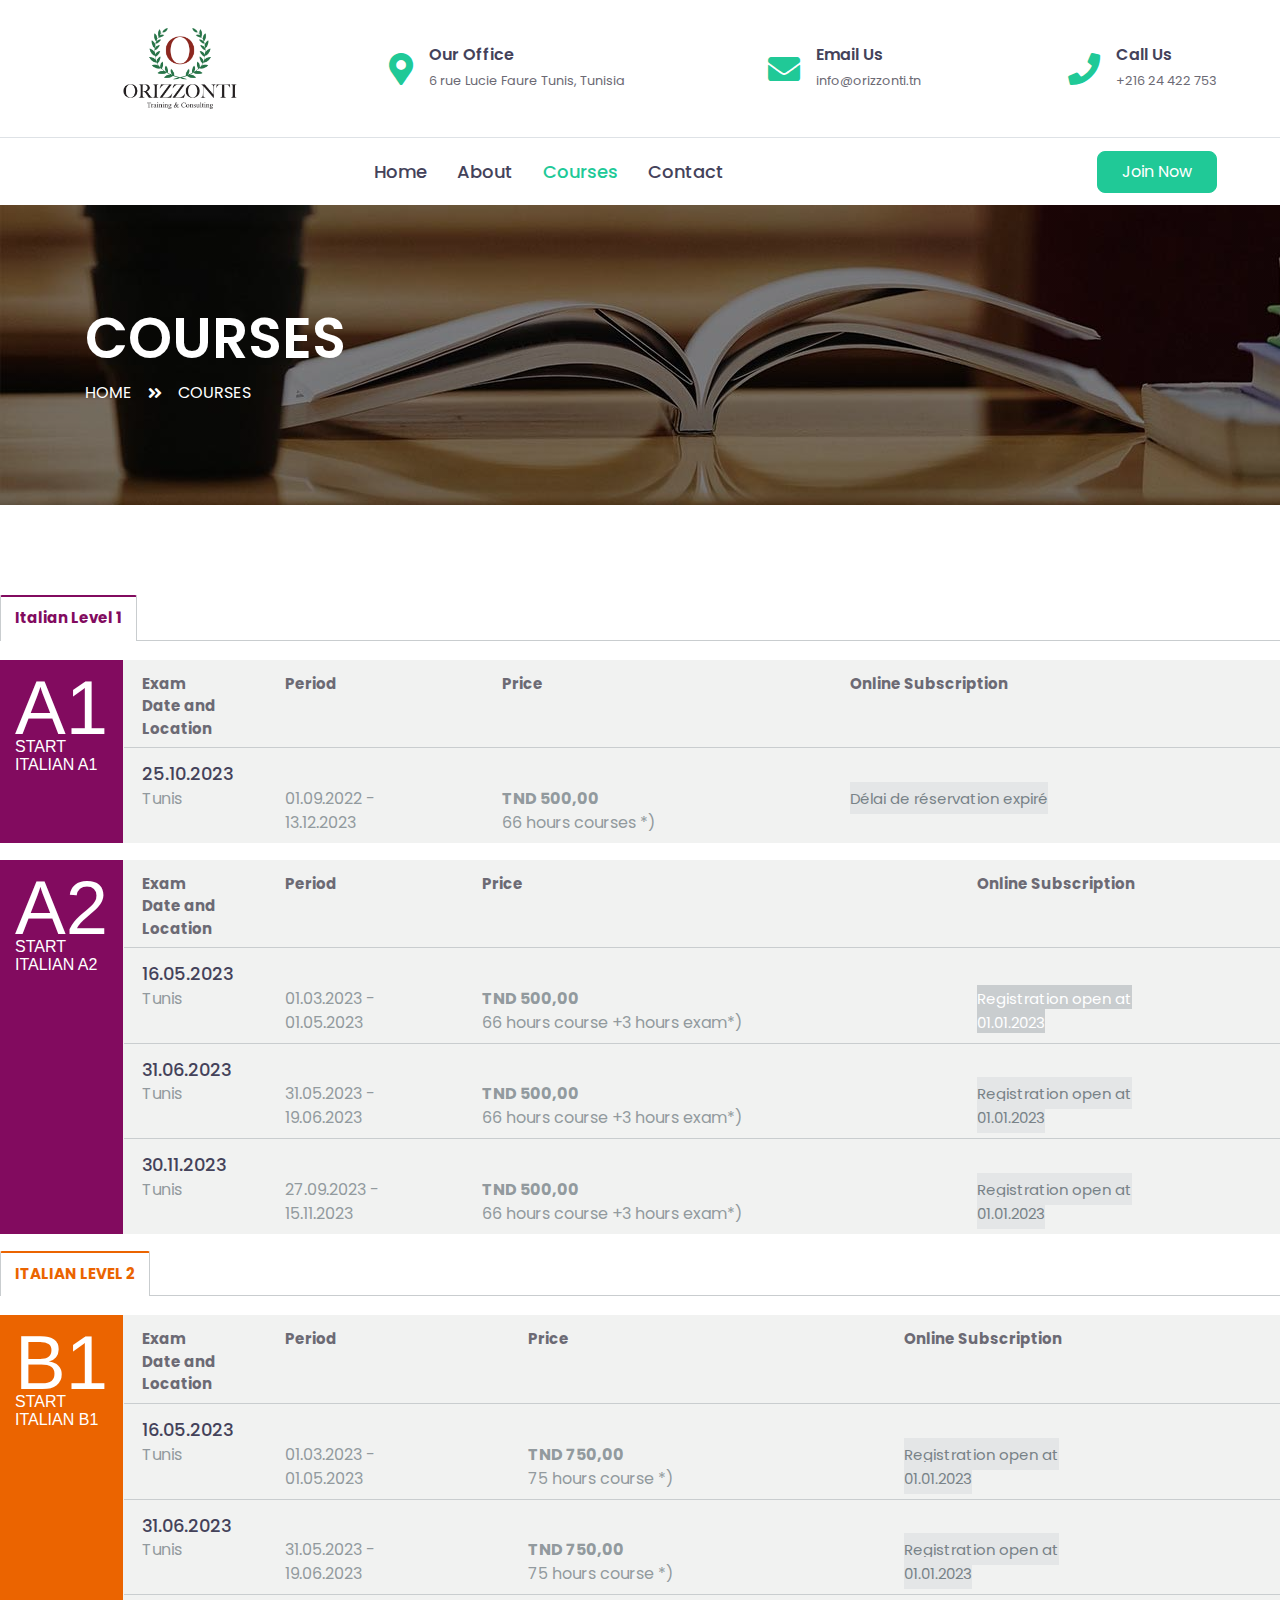
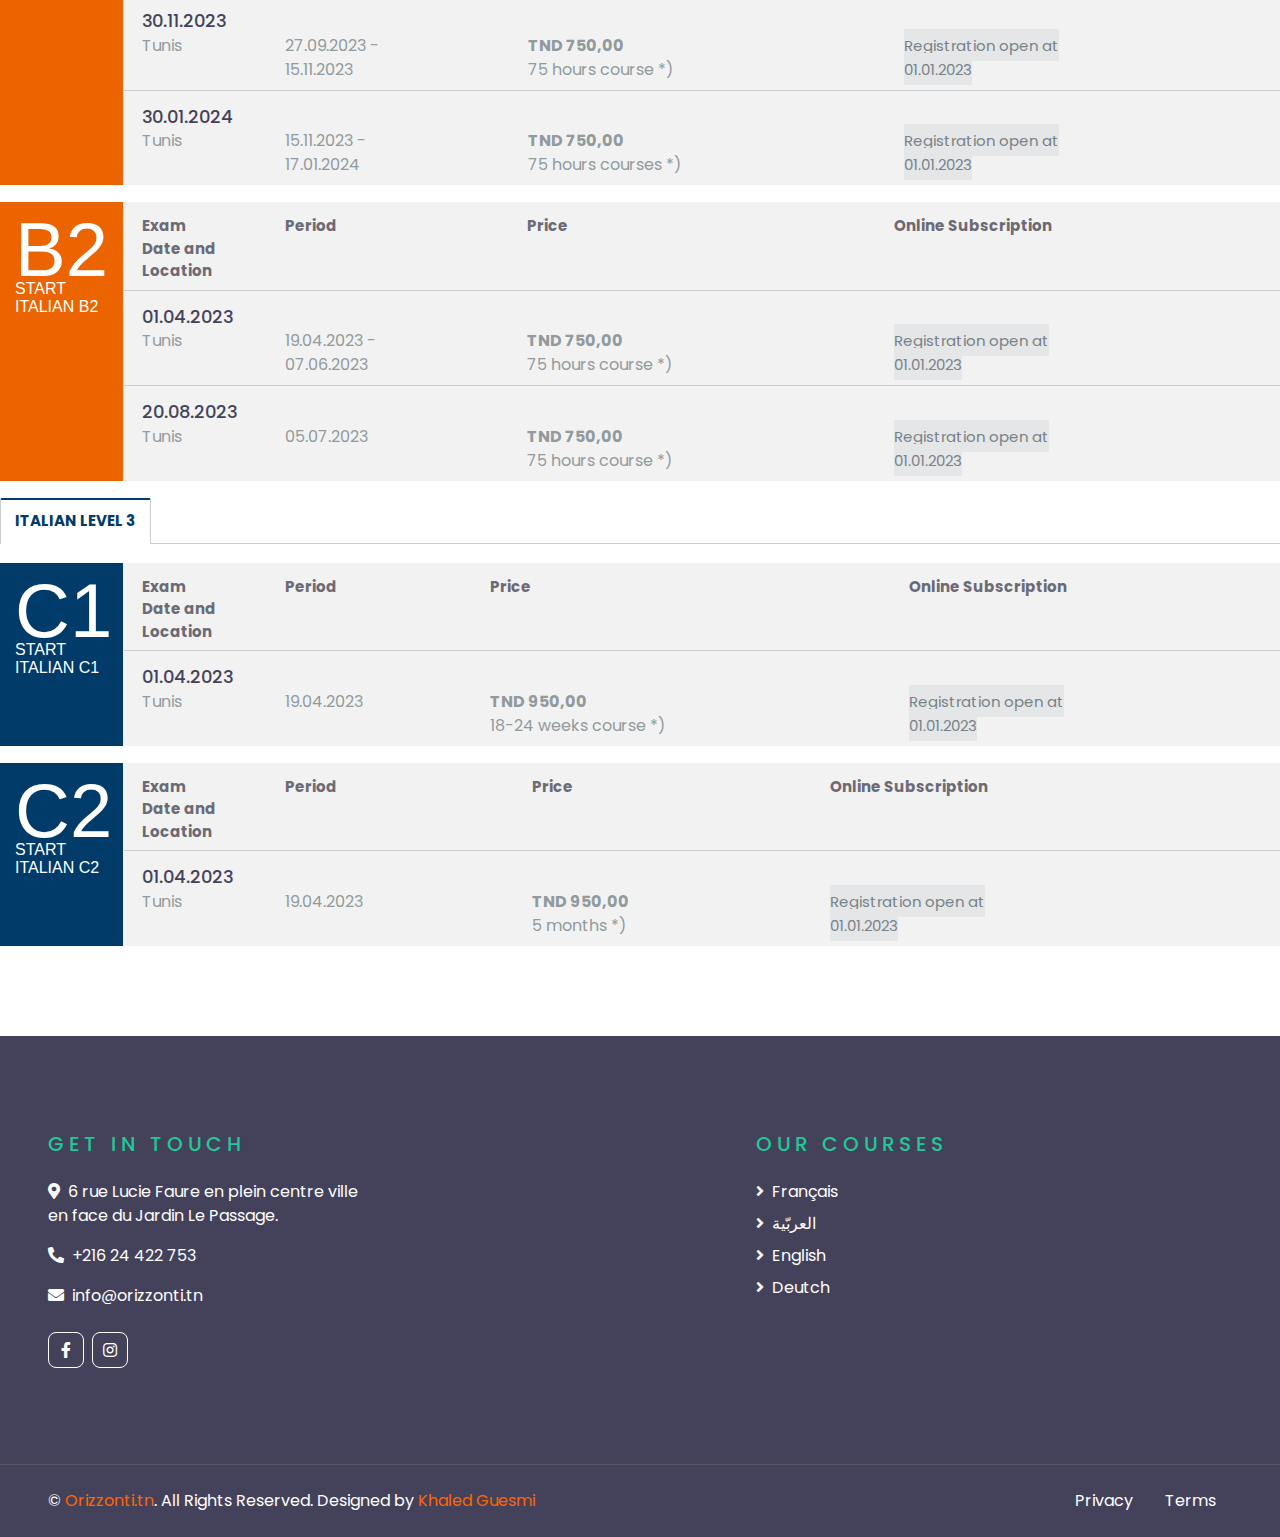
<file: course.html>
<!DOCTYPE html>
<html lang="en">
  <head>
    <meta charset="utf-8" />
    <title>Italian Schedule</title>
    <meta content="width=device-width, initial-scale=1.0" name="viewport" />
    <meta content="Free HTML Templates" name="keywords" />
    <meta content="Free HTML Templates" name="description" />

    <!-- Favicon -->
    <link href="img/favicon.ico" rel="icon" />

    <!-- Google Web Fonts -->
    <link rel="preconnect" href="https://fonts.gstatic.com" />
    <link
      href="https://fonts.googleapis.com/css2?family=Poppins:wght@400;500;600;700&display=swap"
      rel="stylesheet"
    />

    <!-- Font Awesome -->
    <link
      href="https://cdnjs.cloudflare.com/ajax/libs/font-awesome/5.10.0/css/all.min.css"
      rel="stylesheet"
    />

    <!-- Libraries Stylesheet -->
    <link href="lib/owlcarousel/assets/owl.carousel.min.css" rel="stylesheet" />

    <!-- Customized Bootstrap Stylesheet -->
    <link href="css/style.css" rel="stylesheet" />
  </head>

  <body>
    <!-- Topbar Start -->
    <div class="container-fluid d-none d-lg-block">
      <div class="row align-items-center py-4 px-xl-5">
        <div class="col-lg-3">
          <a href="index.html" class="text-decoration-none">
            <!-- <h1 class="m-0"><span class="text-primary">O</span>rizzonti</h1> -->
            <img
              src="img/log_orizzonti.png"
              style="width: 88%; height: 88%"
              alt="#"
            />
          </a>
        </div>
        <div class="col-lg-3 text-right">
          <div class="d-inline-flex align-items-center">
            <i class="fa fa-2x fa-map-marker-alt text-primary mr-3"></i>
            <div class="text-left">
              <h6 class="font-weight-semi-bold mb-1">Our Office</h6>
              <small>6 rue Lucie Faure Tunis, Tunisia</small>
            </div>
          </div>
        </div>
        <div class="col-lg-3 text-right">
          <div class="d-inline-flex align-items-center">
            <i class="fa fa-2x fa-envelope text-primary mr-3"></i>
            <div class="text-left">
              <h6 class="font-weight-semi-bold mb-1">Email Us</h6>
              <small>info@orizzonti.tn</small>
            </div>
          </div>
        </div>
        <div class="col-lg-3 text-right">
          <div class="d-inline-flex align-items-center">
            <i class="fa fa-2x fa-phone text-primary mr-3"></i>
            <div class="text-left">
              <h6 class="font-weight-semi-bold mb-1">Call Us</h6>
              <small>+216 24 422 753</small>
            </div>
          </div>
        </div>
      </div>
    </div>
    <!-- Topbar End -->

    <!-- Navbar Start -->
    <div class="container-fluid">
      <div class="row border-top px-xl-5">
        <!-- subjects -->
        <div class="col-lg-3 d-none d-lg-block"></div>
        <div class="col-lg-9">
          <nav
            class="navbar navbar-expand-lg bg-light navbar-light py-3 py-lg-0 px-0"
          >
            <a href="index.html" class="text-decoration-none d-block d-lg-none">
              <!-- <h1 class="m-0"><span class="text-primary">E</span>COURSES</h1> -->
              <img
                class="m-0"
                src="img/log_orizzonti.png"
                style="width: 50%; height: 50%"
                alt="#"
              />
            </a>
            <button
              type="button"
              class="navbar-toggler"
              data-toggle="collapse"
              data-target="#navbarCollapse"
            >
              <span class="navbar-toggler-icon"></span>
            </button>
            <div
              class="collapse navbar-collapse justify-content-between"
              id="navbarCollapse"
            >
              <div class="navbar-nav py-0">
                <a href="index.html" class="nav-item nav-link">Home</a>
                <a href="about.html" class="nav-item nav-link">About</a>
                <a href="course.html" class="nav-item nav-link active"
                  >Courses</a
                >

                <a href="contact.html" class="nav-item nav-link">Contact</a>
              </div>
              <a
                class="btn btn-primary py-2 px-4 ml-auto d-none d-lg-block"
                href=""
                >Join Now</a
              >
            </div>
          </nav>
        </div>
      </div>
    </div>
    <!-- Navbar End -->

    <!-- Header Start -->
    <div class="container-fluid page-header" style="margin-bottom: 90px">
      <div class="container">
        <div
          class="d-flex flex-column justify-content-center"
          style="min-height: 300px"
        >
          <h3 class="display-4 text-white text-uppercase">Courses</h3>
          <div class="d-inline-flex text-white">
            <p class="m-0 text-uppercase">
              <a class="text-white" href="">Home</a>
            </p>
            <i class="fa fa-angle-double-right pt-1 px-3"></i>
            <p class="m-0 text-uppercase">Courses</p>
          </div>
        </div>
      </div>
    </div>
    <!-- Header End -->

    <!-- Category LEVEL 1 Start -->
    <!-- A1 --> 
    <div class="application">
      <!-- 2-3 semaines	 -->
      <table
        class="pr-finder"
        width="100%"
        border="0"
        cellspacing="0"
        cellpadding="0"
      >
        <ul class="pr-level-select">
          <li class="A1 pr-level-active">
            <a href="">Italian Level 1</a>
          </li>
        </ul>
        <tbody id="pr_finder">
          <tr>
            <th rowspan="22" scope="col" class="pr-name A1">
              <div class="pr-stufe">A1</div>
              <div class="pr-name-detail">START Italian A1</div>
            </th>
            <th scope="col" class="pr-ort">Exam <br>Date and Location</th>
            <th scope="col" class="pr-frist">Period</th>
            <th scope="col" class="pr-preis">Price</th>
            <th scope="col" class="pr-preis">Online Subscription</th>
          </tr>
             <!-- PERIODE START -->
          <tr class="nicht-buchbar">
            <td colspan="4" class="pr-datum">
              <h5 class="pr-datum">25.10.2023</h5>
            </td>
          </tr> 
          <tr class="nicht-buchbar">
            <td class="pr-ort"><p class="pr-ort-text">Tunis</p></td>
            <td class="pr-frist">
              <p class="pr-frist-text">
                01.09.2022 -<br />13.12.2023
              </p>
            </td>
            <td>
              <p class="pr-preis">TND 500,00</p>
              <p class="pr-preis-int">66 hours courses *)</p>
            </td>
           <td class="bs-popover-bottom">
                <a class="standard btnHellGrauV3" disabled=""
                >Délai de réservation expiré
                </a>
              </td>
          </tr>
             <!-- PERIODE END -->

        </tbody>

      </table> 
 
    
    <!-- A2 -->
   
      <!-- 3-4 semaines	 -->
      <table
        class="pr-finder"
        width="100%"
        border="0"
        cellspacing="0"
        cellpadding="0"
      >
        
        <tbody id="pr_finder">
          <tr>
            <th rowspan="22" scope="col" class="pr-name A2">
              <div class="pr-stufe">A2</div>
              <div class="pr-name-detail">START Italian A2</div>
            </th>
            <th scope="col" class="pr-ort">Exam <br>Date and Location</th>
            <th scope="col" class="pr-frist">Period</th>
            <th scope="col" class="pr-preis">Price</th> 
            <th scope="col" class="pr-preis">Online Subscription</th>
          </tr>

            <!-- PERIODE START -->
            <tr class="nicht-buchbar">
              <td colspan="4" class="pr-datum">
                <h5 class="pr-datum">16.05.2023</h5>
              </td>
            </tr>
            <tr class="nicht-buchbar">
              <td class="pr-ort"><p class="pr-ort-text Lh(1.125)">Tunis</p></td>
              <td class="pr-frist">
                <p class="pr-frist-text Lh(1.125)">
                  01.03.2023 -<br />01.05.2023
                </p>
              </td>
              <td>
                <p class="pr-preis">TND 500,00</p>
                <p class="pr-preis-int">66 hours course +3 hours exam*)</p>
              </td>
              <td class="bs-popover-bottom">
                <a
                  class="standard btnHellGrau"
                  disabled="" 
                  >Registration open at<br />01.01.2023</a
                >
              </td>
            </tr>
            <!-- PERIODE END --> 
  
            <!-- PERIODE START --> 
            <tr class="nicht-buchbar">
              <td colspan="4" class="pr-datum">
                <h5 class="pr-datum">31.06.2023</h5>
              </td>
            </tr>
    
            <tr class="nicht-buchbar">
              <td class="pr-ort"><p class="pr-ort-text Lh(1.125)">Tunis</p></td>
              <td class="pr-frist">
                <p class="pr-frist-text Lh(1.125)">
                  31.05.2023 -<br />19.06.2023
                </p>
              </td>
              <td>
                <p class="pr-preis">TND 500,00</p>
                <p class="pr-preis-int">66 hours course +3 hours exam*)</p>
              </td>
              <td >
                <a
                  class="standard btnHellGrauV3"
                  disabled="" 
                  >Registration open at<br />01.01.2023</a
                >
              </td>
            </tr> 
           <!-- PERIODE END --> 
  
          <!-- PERIODE START --> 
          <tr class="nicht-buchbar">
          <td colspan="4" class="pr-datum">
            <h5 class="pr-datum">30.11.2023</h5>
          </td>
          </tr>
    
          <tr class="nicht-buchbar">
            <td class="pr-ort"><p class="pr-ort-text Lh(1.125)">Tunis</p></td>
            <td class="pr-frist">
              <p class="pr-frist-text Lh(1.125)">
                27.09.2023 -<br />15.11.2023
              </p>
            </td>
            <td>
              <p class="pr-preis">TND 500,00</p>
              <p class="pr-preis-int">66 hours course +3 hours exam*)</p>
            </td>
            <td >
              <a
                class="standard btnHellGrauV3"
                disabled="" 
                >Registration open at<br />01.01.2023</a
              >
            </td>
          </tr> 
          <!-- PERIODE END --> 
 
        </tbody>

      </table>


      <!-- Scope: examfinder -->
 
    <!-- Category LEVEL 1 END -->

    <!-- Category LEVEL 2 START -->
    <!-- B1 -->
 
      <!-- 8-12 semaines	 -->
      <ul class="pr-level-select" id="pr_level_select_6674465">
        <li id="level_select_5" class="B1 pr-level-active">
          <a href="javascript:changeLevel_6674465(5)">ITALIAN LEVEL 2</a>
        </li>
      </ul>
<!-- B1 -->
      <table
        class="pr-finder"
        width="100%"
        border="0"
        cellspacing="0"
        cellpadding="0"
      >
        <tbody id="pr_finder_6674465">
          <tr>
            <th rowspan="22" scope="col" class="pr-name B1">
              <div class="pr-stufe">B1</div>
              <div class="pr-name-detail">START Italian B1</div>
            </th>
            <th scope="col" class="pr-ort">Exam <br>Date and Location</th>
            <th scope="col" class="pr-frist">Period</th>
            <th scope="col" class="pr-preis">Price</th>
            <th scope="col" class="pr-preis">Online Subscription</th>
          </tr>
          <!-- PERIODE START -->
          <tr class="nicht-buchbar">
            <td colspan="4" class="pr-datum">
              <h5 class="pr-datum">16.05.2023</h5>
            </td>
          </tr>
          <tr class="nicht-buchbar">
            <td class="pr-ort"><p class="pr-ort-text Lh(1.125)">Tunis</p></td>
            <td class="pr-frist">
              <p class="pr-frist-text Lh(1.125)">
                01.03.2023 -<br />01.05.2023
              </p>
            </td>
            <td>
              <p class="pr-preis">TND 750,00</p>
              <p class="pr-preis-int">75 hours course *)</p>
            </td>
            <td >
              <a
                class="standard btnHellGrauV3"
                disabled="" 
                >Registration open at<br />01.01.2023</a
              >
            </td>
          </tr>
          <!-- PERIODE END --> 

          <!-- PERIODE START --> 
          <tr class="nicht-buchbar">
            <td colspan="4" class="pr-datum">
              <h5 class="pr-datum">31.06.2023</h5>
            </td>
          </tr>
  
          <tr class="nicht-buchbar">
            <td class="pr-ort"><p class="pr-ort-text Lh(1.125)">Tunis</p></td>
            <td class="pr-frist">
              <p class="pr-frist-text Lh(1.125)">
                31.05.2023 -<br />19.06.2023
              </p>
            </td>
            <td>
              <p class="pr-preis">TND 750,00</p>
              <p class="pr-preis-int">75 hours course *)</p>
            </td>
            <td >
              <a
                class="standard btnHellGrauV3"
                disabled="" 
                >Registration open at<br />01.01.2023</a
              >
            </td>
          </tr> 
         <!-- PERIODE END --> 

        <!-- PERIODE START --> 
        <tr class="nicht-buchbar">
        <td colspan="4" class="pr-datum">
          <h5 class="pr-datum">30.11.2023</h5>
        </td>
      </tr>

      <tr class="nicht-buchbar">
        <td class="pr-ort"><p class="pr-ort-text Lh(1.125)">Tunis</p></td>
        <td class="pr-frist">
          <p class="pr-frist-text Lh(1.125)">
            27.09.2023 -<br />15.11.2023
          </p>
        </td>
        <td>
          <p class="pr-preis">TND 750,00</p>
          <p class="pr-preis-int">75 hours course *)</p>
        </td>
        <td >
          <a
            class="standard btnHellGrauV3"
            disabled="" 
            >Registration open at<br />01.01.2023</a
          >
        </td>
      </tr> 
      <!-- PERIODE END --> 



          <!-- PERIODE START --> 
          <tr class="nicht-buchbar">
            <td colspan="4" class="pr-datum">
              <h5 class="pr-datum">30.01.2024</h5>
            </td>
          </tr>
  
          <tr class="nicht-buchbar">
            <td class="pr-ort"><p class="pr-ort-text Lh(1.125)">Tunis</p></td>
            <td class="pr-frist">
              <p class="pr-frist-text Lh(1.125)">
                15.11.2023 -<br />17.01.2024
              </p>
            </td>
            <td>
              <p class="pr-preis">TND 750,00</p>
              <p class="pr-preis-int">75 hours courses *)</p>
            </td>
            <td >
              <a
                class="standard btnHellGrauV3"
                disabled="" 
                >Registration open at<br />01.01.2023</a
              >
            </td>
          </tr> 
         <!-- PERIODE END -->  
        </tbody>
      </table>
 
 
    <!-- B2 -->
   
      <!-- 8-12 semaines	 -->
      <table
        class="pr-finder"
        width="100%"
        border="0"
        cellspacing="0"
        cellpadding="0"
      >
        <tbody id="pr_finder_6674465">
          <tr>
            <th rowspan="22" scope="col" class="pr-name B2">
              <div class="pr-stufe">B2</div>
              <div class="pr-name-detail">START Italian B2</div>
            </th>
            <th scope="col" class="pr-ort">Exam <br>Date and Location</th>
            <th scope="col" class="pr-frist">Period</th>
            <th scope="col" class="pr-preis">Price</th>
            <th scope="col" class="pr-preis">Online Subscription</th>
          </tr>
          <!-- PERIODE START -->
            <tr class="nicht-buchbar">
              <td colspan="4" class="pr-datum">
                <h5 class="pr-datum">01.04.2023</h5>
              </td>
            </tr>
            <tr class="nicht-buchbar">
              <td class="pr-ort"><p class="pr-ort-text Lh(1.125)">Tunis</p></td>
              <td class="pr-frist">
                <p class="pr-frist-text Lh(1.125)">
                  19.04.2023 -<br />07.06.2023
                </p>
              </td>
              <td>
                <p class="pr-preis">TND 750,00</p>
                <p class="pr-preis-int">75 hours course *)</p>
              </td>
              <td >
                <a
                  class="standard btnHellGrauV3"
                  disabled="" 
                  >Registration open at<br />01.01.2023</a
                >
              </td>
            </tr>
          <!-- PERIODE END -->
        
          <!-- PERIODE START --> 
            <tr class="nicht-buchbar">
              <td colspan="4" class="pr-datum">
                <h5 class="pr-datum">20.08.2023</h5>
              </td>
            </tr> 
            <tr class="nicht-buchbar">
              <td class="pr-ort"><p class="pr-ort-text Lh(1.125)">Tunis</p></td>
              <td class="pr-frist">
                <p class="pr-frist-text Lh(1.125)">
                  05.07.2023
                  <!-- 05.07.2023 -<br />17.09.2023 -->
                </p>
              </td>
              <td>
                <p class="pr-preis">TND 750,00</p>
                <p class="pr-preis-int">75 hours course *)</p>
              </td>
              <td >
                <a
                  class="standard btnHellGrauV3"
                  disabled="" 
                  >Registration open at<br />01.01.2023</a
                >
              </td>
            </tr> 
          <!-- PERIODE END --> 
        </tbody>
      </table> 
 
    <!-- Category LEVEL 2 END -->

    <!-- Category LEVEL 3 -->
    <!-- C1 -->
   
       <table
        class="pr-finder"
        width="100%"
        border="0"
        cellspacing="0"
        cellpadding="0"
      >
        <ul class="pr-level-select" id="pr_level_select_6674465">
          <li id="level_select_5" class="C1 pr-level-active">
            <a href="javascript:changeLevel_6674465(5)">ITALIAN LEVEL 3</a>
          </li>
        </ul>
        <tbody id="pr_finder_6674470">
          <tr>
            <th rowspan="22" scope="col" class="pr-name C1">
              <div class="pr-stufe">C1</div>
              <div class="pr-name-detail">START Italian C1</div>
            </th>
            <th scope="col" class="pr-ort">Exam <br>Date and Location</th>
            <th scope="col" class="pr-frist">Period</th>
            <th scope="col" class="pr-preis">Price</th>
            <th scope="col" class="pr-preis">Online Subscription</th>
          </tr>
    <!-- PERIODE START -->
            <tr class="nicht-buchbar">
                <td colspan="4" class="pr-datum">
                  <h5 class="pr-datum">01.04.2023</h5>
                </td>
            </tr>
            <tr class="nicht-buchbar">
              <td class="pr-ort"><p class="pr-ort-text Lh(1.125)">Tunis</p></td>
              <td class="pr-frist">
                <p class="pr-frist-text Lh(1.125)">
                  19.04.2023
                  <!-- 19.04.2023 -<br />07.06.2023 -->
                </p>
              </td>
              <td>
                <p class="pr-preis">TND 950,00</p>
                <p class="pr-preis-int">18-24 weeks course *)</p>
              </td>
              <td >
                <a
                  class="standard btnHellGrauV3"
                  disabled="" 
                  >Registration open at<br />01.01.2023</a
                >
              </td>
            </tr>
    <!-- PERIODE END --> 
        </tbody>
      </table>
 
      <!-- Scope: examfinder -->
     <!-- C2 -->
       <!-- 5 mois  -->
      <table
        class="pr-finder"
        width="100%"
        border="0"
        cellspacing="0"
        cellpadding="0"
      > 
        <tbody id="pr_finder_6674470">
          <tr>
            <th rowspan="22" scope="col" class="pr-name C2">
              <div class="pr-stufe">C2</div>
              <div class="pr-name-detail">START Italian C2</div>
            </th>
            <th scope="col" class="pr-ort">Exam <br>Date and Location</th>
            <th scope="col" class="pr-frist">Period</th>
            <th scope="col" class="pr-preis">Price</th>
            <th scope="col" class="pr-preis">Online Subscription</th>
          </tr>
          <!-- PERIODE START -->
          <tr class="nicht-buchbar">
            <td colspan="4" class="pr-datum">
              <h5 class="pr-datum">01.04.2023</h5>
            </td>
          </tr>
          <tr class="nicht-buchbar">
            <td class="pr-ort"><p class="pr-ort-text Lh(1.125)">Tunis</p></td>
            <td class="pr-frist">
              <p class="pr-frist-text Lh(1.125)">
                19.04.2023  
                <!-- 19.04.2023 -<br />07.06.2023 -->
              </p>
            </td>
            <td>
              <p class="pr-preis">TND 950,00</p>
              <p class="pr-preis-int">5 months *)</p>
            </td>
            <td >
              <a
                class="standard btnHellGrauV3"
                disabled="" 
                >Registration open at <br />01.01.2023</a
              >
            </td>
          </tr>
          <!-- PERIODE END -->
        </tbody>
      </table>

     <!-- Category C1 End -->

    <!-- Footer Start -->
    <div
      class="container-fluid bg-dark text-white py-5 px-sm-3 px-lg-5"
      style="margin-top: 90px"
    >
      <div class="row pt-5">
        <div class="col-lg-7 col-md-12">
          <div class="row">
            <div class="col-md-6 mb-5">
              <h5
                class="text-primary text-uppercase mb-4"
                style="letter-spacing: 5px"
              >
                Get In Touch
              </h5>
              <p>
                <i class="fa fa-map-marker-alt mr-2"></i>6 rue Lucie Faure en
                plein centre ville en face du Jardin Le Passage.
              </p>
              <p><i class="fa fa-phone-alt mr-2"></i>+216 24 422 753</p>
              <p><i class="fa fa-envelope mr-2"></i>info@orizzonti.tn</p>
              <div class="d-flex justify-content-start mt-4">
                <!-- <a class="btn btn-outline-light btn-square mr-2" href="#"><i class="fab fa-twitter"></i></a>-->
                <a
                  class="btn btn-outline-light btn-square mr-2"
                  href="https://www.facebook.com/orizzonti.tn"
                  target="_blank"
                  ><i class="fab fa-facebook-f"></i
                ></a>
                <!-- <a class="btn btn-outline-light btn-square mr-2" href="#"><i class="fab fa-linkedin-in"></i></a> -->
                <a
                  class="btn btn-outline-light btn-square"
                  href="https://l.facebook.com/l.php?u=https%3A%2F%2Fwww.instagram.com%2FOrizzonti_tn%3Ffbclid%3DIwAR3s_qXsb4wRC8dZPE7QTgLp2zxFoqoTkL7DVztzw5V-7d7WVlwpfnfhcdM&h=AT1WWNU9W6_sYhfee78sDR8JBSmPpNE0aN5xIoSmoTcQJgQdsEHXKvZ6DvstYhxWH_WZrT_aj38vDAD6u17e3Nc2JCnvxsaSt1oVcHm98LOIleJu2BV9iajYqVzJbgj8DA"
                  target="_blank"
                  ><i class="fab fa-instagram"></i
                ></a>
              </div>
            </div>
          </div>
        </div>
        <div class="col-lg-5 mb-5">
          <h5
            class="text-primary text-uppercase mb-4"
            style="letter-spacing: 5px"
          >
            Our Courses
          </h5>
          <div class="d-flex flex-column justify-content-start">
            <a class="text-white mb-2" href="#"
              ><i class="fa fa-angle-right mr-2"></i>Français</a
            >
            <a class="text-white mb-2" href="#"
              ><i class="fa fa-angle-right mr-2"></i>العربّية</a
            >
            <a class="text-white mb-2" href="#"
              ><i class="fa fa-angle-right mr-2"></i>English</a
            >
            <a class="text-white mb-2" href="#"
              ><i class="fa fa-angle-right mr-2"></i>Deutch</a
            >
            <!-- <a class="text-white" href="#"><i class="fa fa-angle-right mr-2"></i>SEO</a> -->
          </div>
        </div>

        <!-- 
        <div class="col-lg-5 col-md-12 mb-5">
            <h5 class="text-primary text-uppercase mb-4" style="letter-spacing: 5px;">Newsletter</h5>
            <p>Rebum labore lorem dolores kasd est, et ipsum amet et at kasd, ipsum sea tempor magna tempor. Accu kasd sed ea duo ipsum. Dolor duo eirmod sea justo no lorem est diam</p>
            <div class="w-100">
                <div class="input-group">
                    <input type="text" class="form-control border-light" style="padding: 30px;" placeholder="Your Email Address">
                    <div class="input-group-append">
                        <button class="btn btn-primary px-4">Sign Up</button>
                    </div>
                </div>
            </div>
        </div>
        -->
      </div>
    </div>
    <div
      class="container-fluid bg-dark text-white border-top py-4 px-sm-3 px-md-5"
      style="border-color: rgba(256, 256, 256, 0.1) !important"
    >
      <div class="row">
        <div class="col-lg-6 text-center text-md-left mb-3 mb-md-0">
          <p class="m-0 text-white">
            &copy; <a href="#">Orizzonti.tn</a>. All Rights Reserved. Designed
            by
            <a href="https://www.linkedin.com/in/khaled-guesmi/" target="_blank"
              >Khaled Guesmi
            </a>
          </p>
        </div>
        <div class="col-lg-6 text-center text-md-right">
          <ul class="nav d-inline-flex">
            <li class="nav-item">
              <a
                class="nav-link text-white py-0"
                href="other/privacyPolicies.htm"
                >Privacy</a
              >
            </li>
            <li class="nav-item">
              <a class="nav-link text-white py-0" href="other/terms.html"
                >Terms</a
              >
            </li>
            <!-- <li class="nav-item">
                    <a class="nav-link text-white py-0" href="#">FAQs</a>
                </li>
                <li class="nav-item">
                    <a class="nav-link text-white py-0" href="#">Help</a>
                </li> -->
          </ul>
        </div>
      </div>
    </div>
    <!-- Footer End -->
    <!-- Back to Top -->
    <a href="#" class="btn btn-lg btn-primary btn-lg-square back-to-top"
      ><i class="fa fa-angle-double-up"></i
    ></a>

    <!-- JavaScript Libraries -->
    <script src="https://code.jquery.com/jquery-3.4.1.min.js"></script>
    <script src="https://stackpath.bootstrapcdn.com/bootstrap/4.4.1/js/bootstrap.bundle.min.js"></script>
    <script src="lib/easing/easing.min.js"></script>
    <script src="lib/owlcarousel/owl.carousel.min.js"></script>

    <!-- Contact Javascript File -->
    <script src="mail/jqBootstrapValidation.min.js"></script>
    <script src="mail/contact.js"></script>

    <!-- Template Javascript -->
    <script src="js/main.js"></script>
  </body>
</html>
</file>
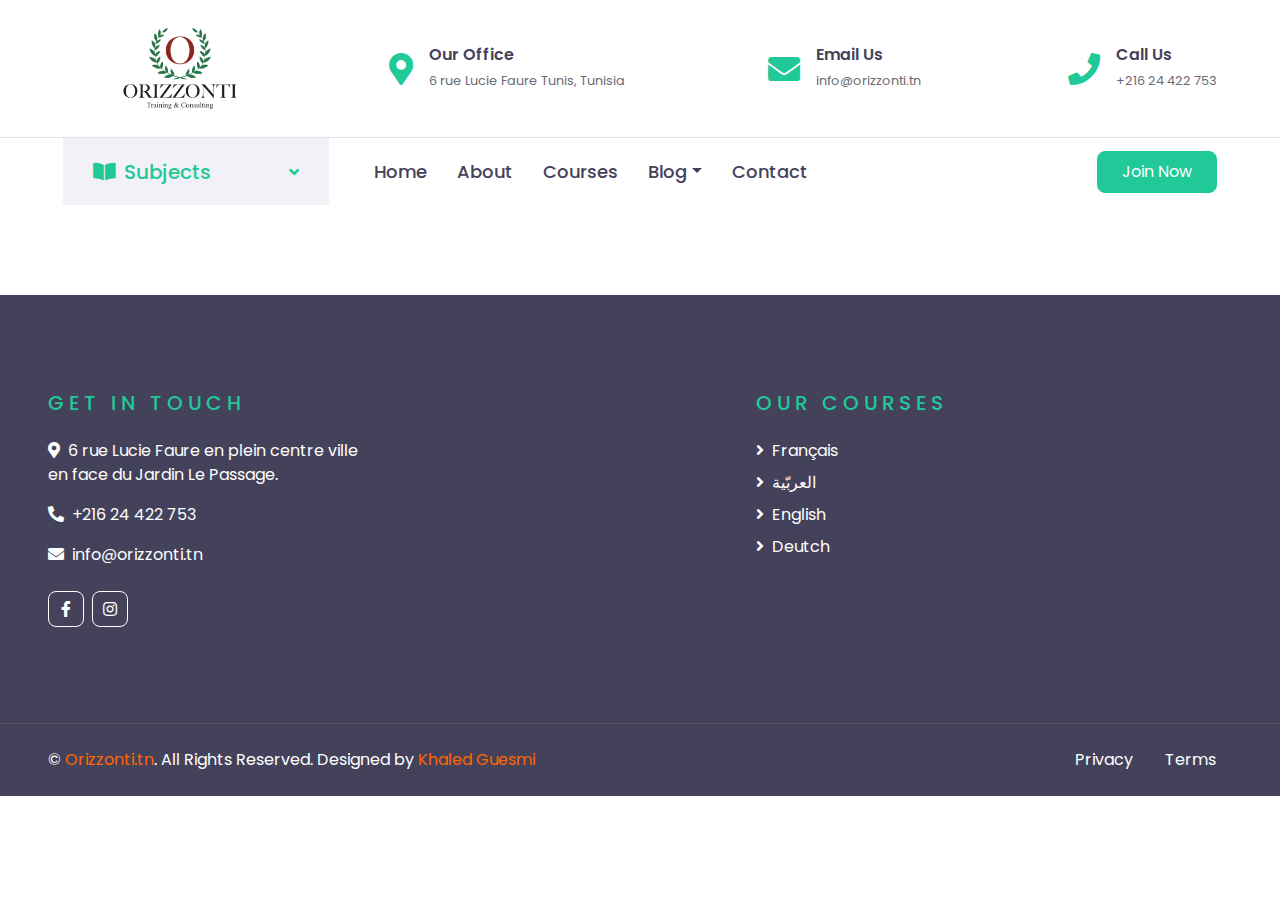
<file: teacher.html>
<!DOCTYPE html>
<html lang="en">

<head>
    <meta charset="utf-8">
    <title>ECOURSES - Online Courses HTML Template</title>
    <meta content="width=device-width, initial-scale=1.0" name="viewport">
    <meta content="Free HTML Templates" name="keywords">
    <meta content="Free HTML Templates" name="description">

    <!-- Favicon -->
    <link href="img/favicon.ico" rel="icon">

    <!-- Google Web Fonts -->
    <link rel="preconnect" href="https://fonts.gstatic.com">
    <link href="https://fonts.googleapis.com/css2?family=Poppins:wght@400;500;600;700&display=swap" rel="stylesheet"> 

    <!-- Font Awesome -->
    <link href="https://cdnjs.cloudflare.com/ajax/libs/font-awesome/5.10.0/css/all.min.css" rel="stylesheet">

    <!-- Libraries Stylesheet -->
    <link href="lib/owlcarousel/assets/owl.carousel.min.css" rel="stylesheet">

    <!-- Customized Bootstrap Stylesheet -->
    <link href="css/style.css" rel="stylesheet">
</head>

<body>
    <!-- Topbar Start -->
    <div class="container-fluid d-none d-lg-block">
        <div class="row align-items-center py-4 px-xl-5">
            <div class="col-lg-3">
                <a href="" class="text-decoration-none">
                    <!-- <h1 class="m-0"><span class="text-primary">O</span>rizzonti</h1> -->
                    <img src="img/log_orizzonti.png" style="width: 88%; height: 88%;" alt="#">
                </a>
            </div>
            <div class="col-lg-3 text-right">
                <div class="d-inline-flex align-items-center">
                    <i class="fa fa-2x fa-map-marker-alt text-primary mr-3"></i>
                    <div class="text-left">
                        <h6 class="font-weight-semi-bold mb-1">Our Office</h6>
                        <small>6 rue Lucie Faure Tunis, Tunisia</small>
                    </div>
                </div>
            </div>
            <div class="col-lg-3 text-right">
                <div class="d-inline-flex align-items-center">
                    <i class="fa fa-2x fa-envelope text-primary mr-3"></i>
                    <div class="text-left">
                        <h6 class="font-weight-semi-bold mb-1">Email Us</h6>
                        <small>info@orizzonti.tn</small>
                    </div>
                </div>
            </div>
            <div class="col-lg-3 text-right">
                <div class="d-inline-flex align-items-center">
                    <i class="fa fa-2x fa-phone text-primary mr-3"></i>
                    <div class="text-left">
                        <h6 class="font-weight-semi-bold mb-1">Call Us</h6>
                        <small>+216 24 422 753</small>
                    </div>
                </div>
            </div>
        </div>
    </div>
    <!-- Topbar End -->



    <!-- Navbar Start -->
    <div class="container-fluid">
        <div class="row border-top px-xl-5">
            <div class="col-lg-3 d-none d-lg-block">
                <a class="d-flex align-items-center justify-content-between bg-secondary w-100 text-decoration-none" data-toggle="collapse" href="#navbar-vertical" style="height: 67px; padding: 0 30px;">
                    <h5 class="text-primary m-0"><i class="fa fa-book-open mr-2"></i>Subjects</h5>
                    <i class="fa fa-angle-down text-primary"></i>
                </a>
                <nav class="collapse position-absolute navbar navbar-vertical navbar-light align-items-start p-0 border border-top-0 border-bottom-0 bg-light" id="navbar-vertical" style="width: calc(100% - 30px); z-index: 9;">
                    <div class="navbar-nav w-100">
                        <div class="nav-item dropdown">
                            <a href="#" class="nav-link" data-toggle="dropdown">Web Design <i class="fa fa-angle-down float-right mt-1"></i></a>
                            <div class="dropdown-menu position-absolute bg-secondary border-0 rounded-0 w-100 m-0">
                                <a href="" class="dropdown-item">HTML</a>
                                <a href="" class="dropdown-item">CSS</a>
                                <a href="" class="dropdown-item">jQuery</a>
                            </div>
                        </div>
                        <a href="" class="nav-item nav-link">Apps Design</a>
                        <a href="" class="nav-item nav-link">Marketing</a>
                        <a href="" class="nav-item nav-link">Research</a>
                        <a href="" class="nav-item nav-link">SEO</a>
                    </div>
                </nav>
            </div>
            <div class="col-lg-9">
                <nav class="navbar navbar-expand-lg bg-light navbar-light py-3 py-lg-0 px-0">
                    <a href="" class="text-decoration-none d-block d-lg-none">
                        <h1 class="m-0"><span class="text-primary">E</span>COURSES</h1>
                    </a>
                    <button type="button" class="navbar-toggler" data-toggle="collapse" data-target="#navbarCollapse">
                        <span class="navbar-toggler-icon"></span>
                    </button>
                    <div class="collapse navbar-collapse justify-content-between" id="navbarCollapse">
                        <div class="navbar-nav py-0">
                            <a href="index.html" class="nav-item nav-link">Home</a>
                            <a href="about.html" class="nav-item nav-link">About</a>
                            <a href="course.html" class="nav-item nav-link">Courses</a>
 
                            <div class="nav-item dropdown">
                                <a href="#" class="nav-link dropdown-toggle" data-toggle="dropdown">Blog</a>
                                <div class="dropdown-menu rounded-0 m-0">
                                    <a href="blog.html" class="dropdown-item">Blog List</a>
                                    <a href="single.html" class="dropdown-item">Blog Detail</a>
                                </div>
                            </div>
                            <a href="contact.html" class="nav-item nav-link">Contact</a>
                        </div>
                        <a class="btn btn-primary py-2 px-4 ml-auto d-none d-lg-block" href="">Join Now</a>
                    </div>
                </nav>
            </div>
        </div>
    </div>
    <!-- Navbar End -->
 
    <!-- Team Start -->
 
    <!-- Team End -->


  <!-- Footer Start -->
  <div class="container-fluid bg-dark text-white py-5 px-sm-3 px-lg-5" style="margin-top: 90px;">
    <div class="row pt-5">
        <div class="col-lg-7 col-md-12">
            <div class="row">
                <div class="col-md-6 mb-5">
                    <h5 class="text-primary text-uppercase mb-4" style="letter-spacing: 5px;">Get In Touch</h5>
                    <p><i class="fa fa-map-marker-alt mr-2"></i>6 rue Lucie Faure en plein centre ville en face du Jardin Le Passage.</p>
                    <p><i class="fa fa-phone-alt mr-2"></i>+216 24 422 753</p>
                    <p><i class="fa fa-envelope mr-2"></i>info@orizzonti.tn</p>
                    <div class="d-flex justify-content-start mt-4">
                        <!-- <a class="btn btn-outline-light btn-square mr-2" href="#"><i class="fab fa-twitter"></i></a>--> 
                        <a class="btn btn-outline-light btn-square mr-2" href="https://www.facebook.com/orizzonti.tn" target="_blank"><i class="fab fa-facebook-f"></i></a>
                        <!-- <a class="btn btn-outline-light btn-square mr-2" href="#"><i class="fab fa-linkedin-in"></i></a> -->
                        <a class="btn btn-outline-light btn-square" href="https://l.facebook.com/l.php?u=https%3A%2F%2Fwww.instagram.com%2FOrizzonti_tn%3Ffbclid%3DIwAR3s_qXsb4wRC8dZPE7QTgLp2zxFoqoTkL7DVztzw5V-7d7WVlwpfnfhcdM&h=AT1WWNU9W6_sYhfee78sDR8JBSmPpNE0aN5xIoSmoTcQJgQdsEHXKvZ6DvstYhxWH_WZrT_aj38vDAD6u17e3Nc2JCnvxsaSt1oVcHm98LOIleJu2BV9iajYqVzJbgj8DA" target="_blank"><i class="fab fa-instagram"></i></a>
                    </div>
                </div>
               
               

                
            </div>
            
        </div>
        <div class="col-lg-5 mb-5">
            <h5 class="text-primary text-uppercase mb-4" style="letter-spacing: 5px;">Our Courses</h5>
            <div class="d-flex flex-column justify-content-start">
                <a class="text-white mb-2" href="#"><i class="fa fa-angle-right mr-2"></i>Français</a>
                <a class="text-white mb-2" href="#"><i class="fa fa-angle-right mr-2"></i>العربّية</a>
                <a class="text-white mb-2" href="#"><i class="fa fa-angle-right mr-2"></i>English</a>
                <a class="text-white mb-2" href="#"><i class="fa fa-angle-right mr-2"></i>Deutch</a>
                <!-- <a class="text-white" href="#"><i class="fa fa-angle-right mr-2"></i>SEO</a> -->
            </div>
        </div>



        <!-- 
        <div class="col-lg-5 col-md-12 mb-5">
            <h5 class="text-primary text-uppercase mb-4" style="letter-spacing: 5px;">Newsletter</h5>
            <p>Rebum labore lorem dolores kasd est, et ipsum amet et at kasd, ipsum sea tempor magna tempor. Accu kasd sed ea duo ipsum. Dolor duo eirmod sea justo no lorem est diam</p>
            <div class="w-100">
                <div class="input-group">
                    <input type="text" class="form-control border-light" style="padding: 30px;" placeholder="Your Email Address">
                    <div class="input-group-append">
                        <button class="btn btn-primary px-4">Sign Up</button>
                    </div>
                </div>
            </div>
        </div>
        -->
    </div>
</div>




<div class="container-fluid bg-dark text-white border-top py-4 px-sm-3 px-md-5" style="border-color: rgba(256, 256, 256, .1) !important;">
    <div class="row">
        <div class="col-lg-6 text-center text-md-left mb-3 mb-md-0">
            <p class="m-0 text-white">&copy; <a href="#">Orizzonti.tn</a>. All Rights Reserved. Designed by <a href="https://www.linkedin.com/in/khaled-guesmi/" target="_blank">Khaled Guesmi </a>
            </p>
        </div>
        <div class="col-lg-6 text-center text-md-right">
            <ul class="nav d-inline-flex">
                <li class="nav-item">
                    <a class="nav-link text-white py-0" href="other/privacyPolicies.htm">Privacy</a>
                </li>
                <li class="nav-item">
                    <a class="nav-link text-white py-0" href="other/terms.html">Terms</a>
                </li>
                <!-- <li class="nav-item">
                    <a class="nav-link text-white py-0" href="#">FAQs</a>
                </li>
                <li class="nav-item">
                    <a class="nav-link text-white py-0" href="#">Help</a>
                </li> -->
            </ul>
        </div>
    </div>
</div>
<!-- Footer End -->



    <!-- Back to Top -->
    <a href="#" class="btn btn-lg btn-primary btn-lg-square back-to-top"><i class="fa fa-angle-double-up"></i></a>


    <!-- JavaScript Libraries -->
    <script src="https://code.jquery.com/jquery-3.4.1.min.js"></script>
    <script src="https://stackpath.bootstrapcdn.com/bootstrap/4.4.1/js/bootstrap.bundle.min.js"></script>
    <script src="lib/easing/easing.min.js"></script>
    <script src="lib/owlcarousel/owl.carousel.min.js"></script>

    <!-- Contact Javascript File -->
    <script src="mail/jqBootstrapValidation.min.js"></script>
    <script src="mail/contact.js"></script>

    <!-- Template Javascript -->
    <script src="js/main.js"></script>
</body>

</html>
</file>
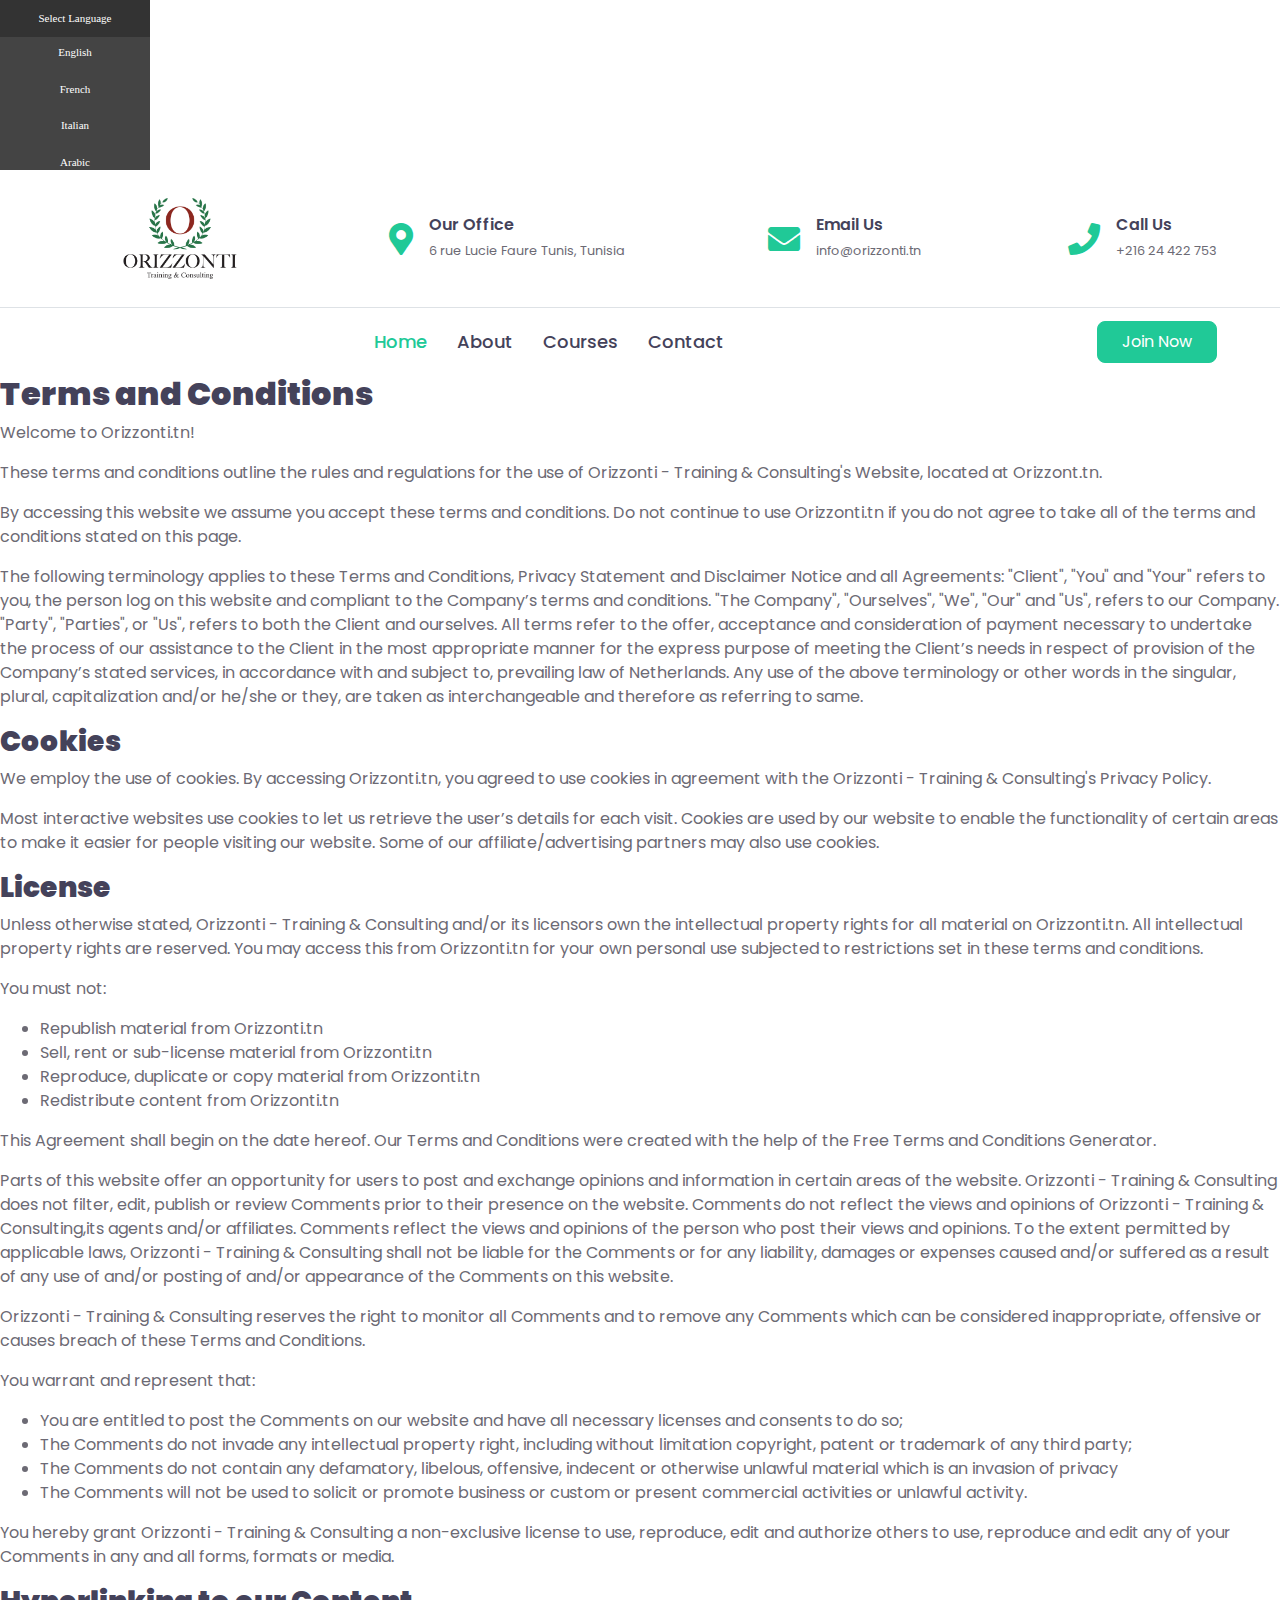
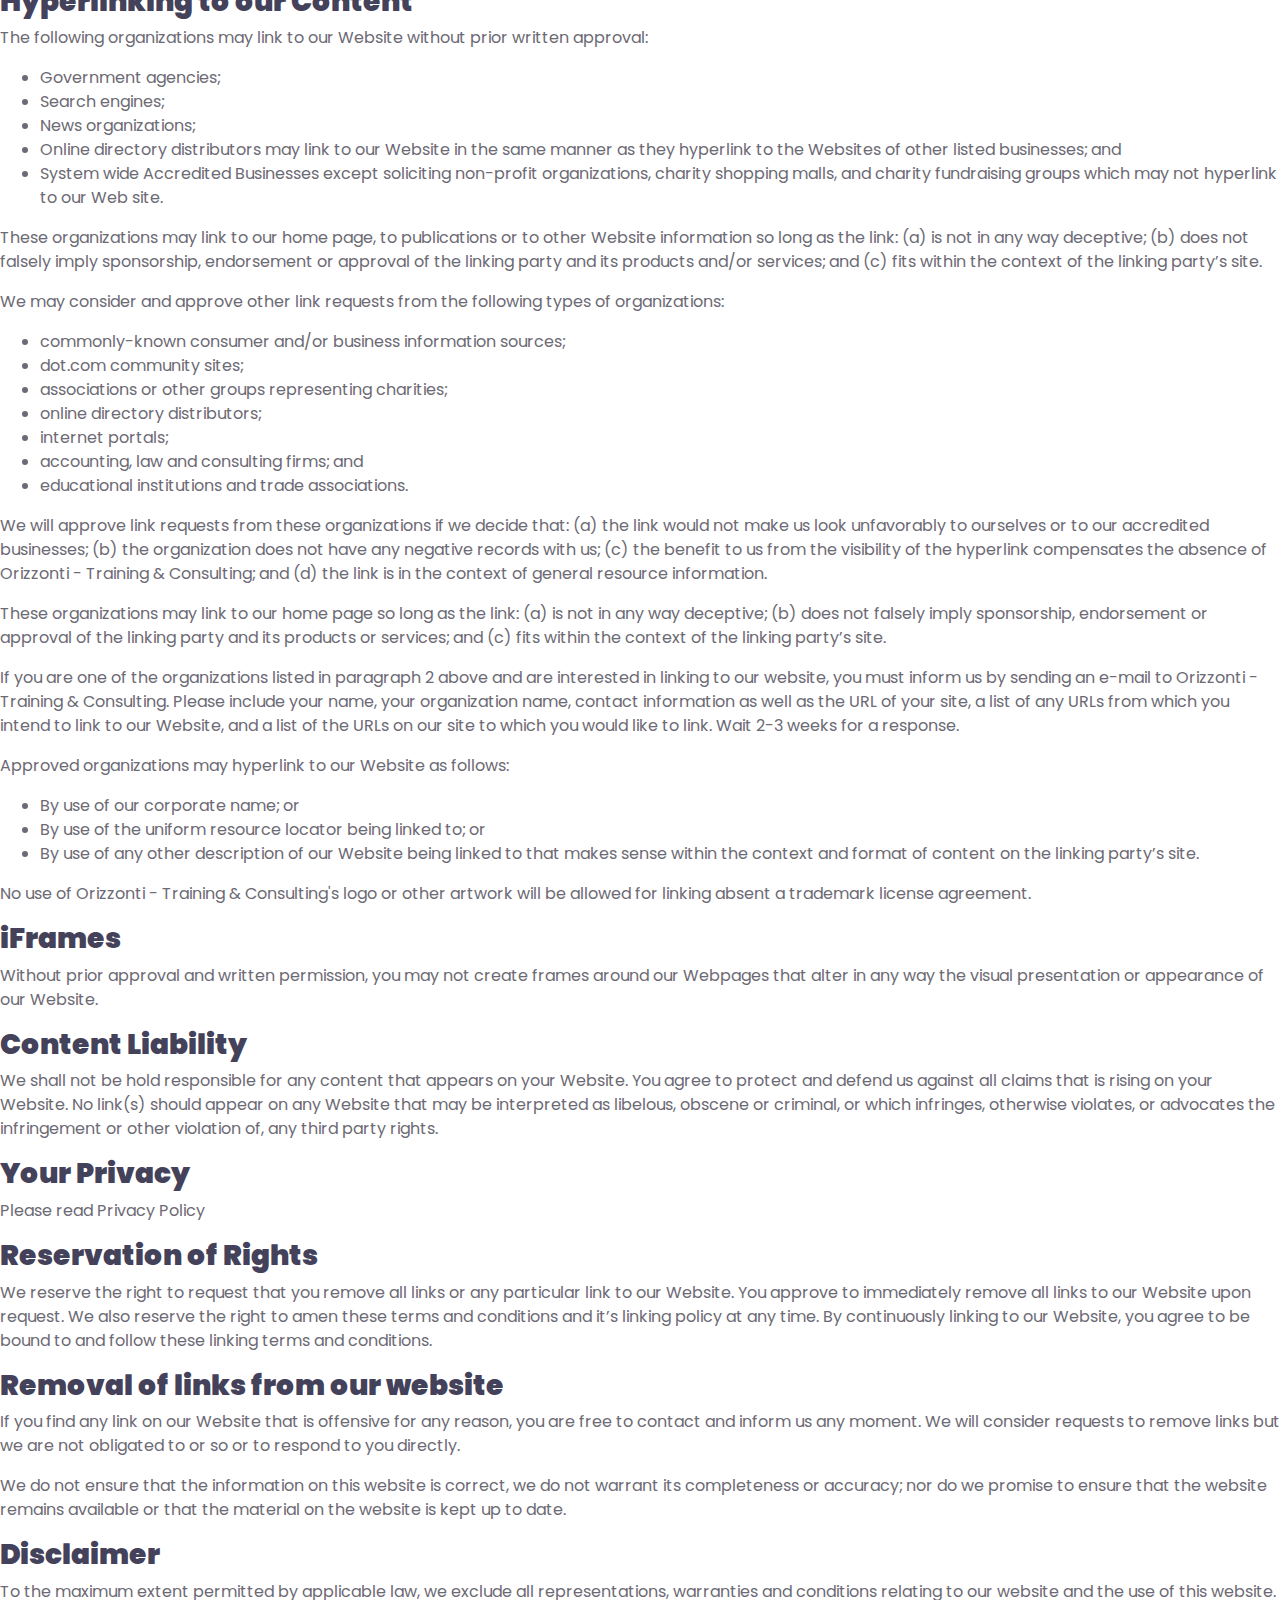
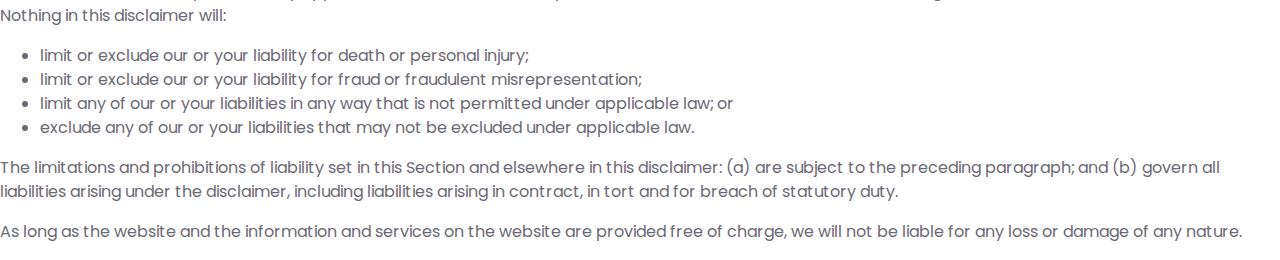
<file: other/terms.html>
<!DOCTYPE html>
<html lang="en">
<head>
    <meta charset="UTF-8">
    <meta http-equiv="X-UA-Compatible" content="IE=edge">
    <meta name="viewport" content="width=device-width, initial-scale=1.0">
   
    <meta content="Orizzonti" name="keywords">
    <meta content="Orizzonti" name="description">
     <!-- Google Web Fonts -->
     <link rel="preconnect" href="https://fonts.gstatic.com">
     <link href="https://fonts.googleapis.com/css2?family=Poppins:wght@400;500;600;700&display=swap" rel="stylesheet"> 
 
    <!-- Favicon -->
    <link href="../img/favicon.ico" rel="icon">
 
    <!-- Font Awesome -->
    <link href="https://cdnjs.cloudflare.com/ajax/libs/font-awesome/5.10.0/css/all.min.css" rel="stylesheet">

    <!-- Libraries Stylesheet -->
    <link href="../lib/owlcarousel/assets/owl.carousel.min.css" rel="stylesheet">

    <!-- Customized Bootstrap Stylesheet -->
    <link href="../css/style.css" rel="stylesheet">
    <title>Terms & Conditions</title>
</head>



 <body>
<!-- Topbar Start -->
<nav>
    <div id="menu_languages">
        <ul>
            <li><a href="#">Select Language</a></li>
        </ul>
        <div id="subMenu">
            <ul>
                <li><a href="#" language='english' class="active">English</a></li>
                <li><a href="#" language='français'>French</a></li>
                <li><a href="#" language='italian'>Italian</a></li>
                <li><a href="#" language='arabic'>Arabic</a></li>
            </ul>
        </div>
    </div>
</nav>

<div class="container-fluid d-none d-lg-block">
    <div class="row align-items-center py-4 px-xl-5">
        <div class="col-lg-3">
            <a href="index.html"  class="text-decoration-none">
                <!-- <h1 class="m-0"><span class="text-primary">O</span>rizzonti</h1> -->
                <img src="../img/log_orizzonti.png" style="width: 88%; height: 88%;" alt="#">
            </a>
        </div>
        <div class="col-lg-3 text-right">
            <div class="d-inline-flex align-items-center">
                <i class="fa fa-2x fa-map-marker-alt text-primary mr-3"></i>
                <div class="text-left">
                    <h6 class="font-weight-semi-bold mb-1">Our Office</h6>
                    <small>6 rue Lucie Faure Tunis, Tunisia</small>
                </div>
            </div>
        </div>
        <div class="col-lg-3 text-right">
            <div class="d-inline-flex align-items-center">
                <i class="fa fa-2x fa-envelope text-primary mr-3"></i>
                <div class="text-left">
                    <h6 class="font-weight-semi-bold mb-1">Email Us</h6>
                    <small>info@orizzonti.tn</small>
                </div>
            </div>
        </div>
        <div class="col-lg-3 text-right">
            <div class="d-inline-flex align-items-center">
                <i class="fa fa-2x fa-phone text-primary mr-3"></i>
                <div class="text-left">
                    <h6 class="font-weight-semi-bold mb-1">Call Us</h6>
                    <small>+216 24 422 753</small>
                </div>
            </div>
        </div>
    </div>
</div>
<!-- Topbar End -->


<!-- Navbar Start -->
<div class="container-fluid">
    <div class="row border-top px-xl-5">
        <!-- subjects -->
        <div class="col-lg-3 d-none d-lg-block"> </div>
        <div class="col-lg-9">
            <nav class="navbar navbar-expand-lg bg-light navbar-light py-3 py-lg-0 px-0">
                <a href="../index.html" class="text-decoration-none d-block d-lg-none">
                    <!-- <h1 class="m-0"><span class="text-primary">E</span>COURSES</h1> -->
                    <img class="m-0" src="../img/log_orizzonti.png" style="width: 50%; height: 50%;" alt="#">
                </a>
                <button type="button" class="navbar-toggler" data-toggle="collapse" data-target="#navbarCollapse">
                    <span class="navbar-toggler-icon"></span>
                </button>
                <div class="collapse navbar-collapse justify-content-between" id="navbarCollapse">
                    <div class="navbar-nav py-0">
                        <a href="../index.html" class="nav-item nav-link active">Home</a>
                        <a href="../about.html" class="nav-item nav-link">About</a>
                        <a href="../course.html" class="nav-item nav-link">Courses</a>
                        <a href="../contact.html" class="nav-item nav-link">Contact</a>
                    </div>
                    <a class="btn btn-primary py-2 px-4 ml-auto d-none d-lg-block" href="">Join Now</a>
                </div>
            </nav>
        </div>
    </div>
</div>
<!-- Navbar End -->


<!-- Content terms & conditions start here-->

 <h2><strong>Terms and Conditions</strong></h2>

<p>Welcome to Orizzonti.tn!</p>

<p>These terms and conditions outline the rules and regulations for the use of Orizzonti - Training &amp; Consulting's Website, located at Orizzont.tn.</p>

<p>By accessing this website we assume you accept these terms and conditions. Do not continue to use Orizzonti.tn if you do not agree to take all of the terms and conditions stated on this page.</p>

<p>The following terminology applies to these Terms and Conditions, Privacy Statement and Disclaimer Notice and all Agreements: "Client", "You" and "Your" refers to you, the person log on this website and compliant to the Company’s terms and conditions. "The Company", "Ourselves", "We", "Our" and "Us", refers to our Company. "Party", "Parties", or "Us", refers to both the Client and ourselves. All terms refer to the offer, acceptance and consideration of payment necessary to undertake the process of our assistance to the Client in the most appropriate manner for the express purpose of meeting the Client’s needs in respect of provision of the Company’s stated services, in accordance with and subject to, prevailing law of Netherlands. Any use of the above terminology or other words in the singular, plural, capitalization and/or he/she or they, are taken as interchangeable and therefore as referring to same.</p>

<h3><strong>Cookies</strong></h3>

<p>We employ the use of cookies. By accessing Orizzonti.tn, you agreed to use cookies in agreement with the Orizzonti - Training &amp; Consulting's Privacy Policy. </p>

<p>Most interactive websites use cookies to let us retrieve the user’s details for each visit. Cookies are used by our website to enable the functionality of certain areas to make it easier for people visiting our website. Some of our affiliate/advertising partners may also use cookies.</p>

<h3><strong>License</strong></h3>

<p>Unless otherwise stated, Orizzonti - Training &amp; Consulting and/or its licensors own the intellectual property rights for all material on Orizzonti.tn. All intellectual property rights are reserved. You may access this from Orizzonti.tn for your own personal use subjected to restrictions set in these terms and conditions.</p>

<p>You must not:</p>
<ul>
    <li>Republish material from Orizzonti.tn</li>
    <li>Sell, rent or sub-license material from Orizzonti.tn</li>
    <li>Reproduce, duplicate or copy material from Orizzonti.tn</li>
    <li>Redistribute content from Orizzonti.tn</li>
</ul>

<p>This Agreement shall begin on the date hereof. Our Terms and Conditions were created with the help of the Free Terms and Conditions Generator</a>.</p>

<p>Parts of this website offer an opportunity for users to post and exchange opinions and information in certain areas of the website. Orizzonti - Training &amp; Consulting does not filter, edit, publish or review Comments prior to their presence on the website. Comments do not reflect the views and opinions of Orizzonti - Training &amp; Consulting,its agents and/or affiliates. Comments reflect the views and opinions of the person who post their views and opinions. To the extent permitted by applicable laws, Orizzonti - Training &amp; Consulting shall not be liable for the Comments or for any liability, damages or expenses caused and/or suffered as a result of any use of and/or posting of and/or appearance of the Comments on this website.</p>

<p>Orizzonti - Training &amp; Consulting reserves the right to monitor all Comments and to remove any Comments which can be considered inappropriate, offensive or causes breach of these Terms and Conditions.</p>

<p>You warrant and represent that:</p>

<ul>
    <li>You are entitled to post the Comments on our website and have all necessary licenses and consents to do so;</li>
    <li>The Comments do not invade any intellectual property right, including without limitation copyright, patent or trademark of any third party;</li>
    <li>The Comments do not contain any defamatory, libelous, offensive, indecent or otherwise unlawful material which is an invasion of privacy</li>
    <li>The Comments will not be used to solicit or promote business or custom or present commercial activities or unlawful activity.</li>
</ul>

<p>You hereby grant Orizzonti - Training &amp; Consulting a non-exclusive license to use, reproduce, edit and authorize others to use, reproduce and edit any of your Comments in any and all forms, formats or media.</p>

<h3><strong>Hyperlinking to our Content</strong></h3>

<p>The following organizations may link to our Website without prior written approval:</p>

<ul>
    <li>Government agencies;</li>
    <li>Search engines;</li>
    <li>News organizations;</li>
    <li>Online directory distributors may link to our Website in the same manner as they hyperlink to the Websites of other listed businesses; and</li>
    <li>System wide Accredited Businesses except soliciting non-profit organizations, charity shopping malls, and charity fundraising groups which may not hyperlink to our Web site.</li>
</ul>

<p>These organizations may link to our home page, to publications or to other Website information so long as the link: (a) is not in any way deceptive; (b) does not falsely imply sponsorship, endorsement or approval of the linking party and its products and/or services; and (c) fits within the context of the linking party’s site.</p>

<p>We may consider and approve other link requests from the following types of organizations:</p>

<ul>
    <li>commonly-known consumer and/or business information sources;</li>
    <li>dot.com community sites;</li>
    <li>associations or other groups representing charities;</li>
    <li>online directory distributors;</li>
    <li>internet portals;</li>
    <li>accounting, law and consulting firms; and</li>
    <li>educational institutions and trade associations.</li>
</ul>

<p>We will approve link requests from these organizations if we decide that: (a) the link would not make us look unfavorably to ourselves or to our accredited businesses; (b) the organization does not have any negative records with us; (c) the benefit to us from the visibility of the hyperlink compensates the absence of Orizzonti - Training &amp; Consulting; and (d) the link is in the context of general resource information.</p>

<p>These organizations may link to our home page so long as the link: (a) is not in any way deceptive; (b) does not falsely imply sponsorship, endorsement or approval of the linking party and its products or services; and (c) fits within the context of the linking party’s site.</p>

<p>If you are one of the organizations listed in paragraph 2 above and are interested in linking to our website, you must inform us by sending an e-mail to Orizzonti - Training &amp; Consulting. Please include your name, your organization name, contact information as well as the URL of your site, a list of any URLs from which you intend to link to our Website, and a list of the URLs on our site to which you would like to link. Wait 2-3 weeks for a response.</p>

<p>Approved organizations may hyperlink to our Website as follows:</p>

<ul>
    <li>By use of our corporate name; or</li>
    <li>By use of the uniform resource locator being linked to; or</li>
    <li>By use of any other description of our Website being linked to that makes sense within the context and format of content on the linking party’s site.</li>
</ul>

<p>No use of Orizzonti - Training &amp; Consulting's logo or other artwork will be allowed for linking absent a trademark license agreement.</p>

<h3><strong>iFrames</strong></h3>

<p>Without prior approval and written permission, you may not create frames around our Webpages that alter in any way the visual presentation or appearance of our Website.</p>

<h3><strong>Content Liability</strong></h3>

<p>We shall not be hold responsible for any content that appears on your Website. You agree to protect and defend us against all claims that is rising on your Website. No link(s) should appear on any Website that may be interpreted as libelous, obscene or criminal, or which infringes, otherwise violates, or advocates the infringement or other violation of, any third party rights.</p>

<h3><strong>Your Privacy</strong></h3>

<p>Please read Privacy Policy</p>

<h3><strong>Reservation of Rights</strong></h3>

<p>We reserve the right to request that you remove all links or any particular link to our Website. You approve to immediately remove all links to our Website upon request. We also reserve the right to amen these terms and conditions and it’s linking policy at any time. By continuously linking to our Website, you agree to be bound to and follow these linking terms and conditions.</p>

<h3><strong>Removal of links from our website</strong></h3>

<p>If you find any link on our Website that is offensive for any reason, you are free to contact and inform us any moment. We will consider requests to remove links but we are not obligated to or so or to respond to you directly.</p>

<p>We do not ensure that the information on this website is correct, we do not warrant its completeness or accuracy; nor do we promise to ensure that the website remains available or that the material on the website is kept up to date.</p>

<h3><strong>Disclaimer</strong></h3>

<p>To the maximum extent permitted by applicable law, we exclude all representations, warranties and conditions relating to our website and the use of this website. Nothing in this disclaimer will:</p>

<ul>
    <li>limit or exclude our or your liability for death or personal injury;</li>
    <li>limit or exclude our or your liability for fraud or fraudulent misrepresentation;</li>
    <li>limit any of our or your liabilities in any way that is not permitted under applicable law; or</li>
    <li>exclude any of our or your liabilities that may not be excluded under applicable law.</li>
</ul>

<p>The limitations and prohibitions of liability set in this Section and elsewhere in this disclaimer: (a) are subject to the preceding paragraph; and (b) govern all liabilities arising under the disclaimer, including liabilities arising in contract, in tort and for breach of statutory duty.</p>

<p>As long as the website and the information and services on the website are provided free of charge, we will not be liable for any loss or damage of any nature.</p>
<!-- Content terms & conditions end here-->

</body>

 

<!-- JavaScript Libraries -->
<script src="https://code.jquery.com/jquery-3.4.1.min.js"></script>
<script src="https://stackpath.bootstrapcdn.com/bootstrap/4.4.1/js/bootstrap.bundle.min.js"></script>
<script src="../lib/easing/easing.min.js"></script>
<script src="../lib/owlcarousel/owl.carousel.min.js"></script>

<!-- Contact Javascript File -->
<script src="../mail/jqBootstrapValidation.min.js"></script>
<script src="../mail/contact.js"></script>

<!-- Template Javascript -->
<script src="../js/main.js"></script>
<script>
    var countdownRate = new Date("Nov 29, 2022 00:00:00").getTime();
    var x = setInterval(function () {
        var now = new Date().getTime();
        var distance = countdownRate - now;
        var days = Math.floor(distance / (1000 * 60 * 60 * 24));
        var hours = Math.floor((distance % (1000 * 60 * 60 * 24)) / (1000 * 60 * 60));
        var minutes = Math.floor((distance % (1000 * 60 * 60)) / (1000 * 60));
        var seconds = Math.floor((distance % (1000 * 60)) / 1000);
        document.getElementById("days").innerHTML = days;
        document.getElementById("hours").innerHTML = hours;
        document.getElementById("minutes").innerHTML = minutes;
        document.getElementById("seconds").innerHTML = seconds;
        if (distance < 0) {
            clearInterval(x);
            document.getElementById("days").innerHTML = "00";
            document.getElementById("hours").innerHTML = "00";
            document.getElementById("minutes").innerHTML = "00";
            document.getElementById("seconds").innerHTML = "00";
        }

    }, 1000);



    $(document).ready(function () {
        $("#subMenu").hide();
    });

    $("#menu_languages").hover(
        function () {
            $("#subMenu").show('fast');
        },
        function () {
            $("#subMenu").hide('fast');
        }
    );


</script>

</html>
</file>
<file: css/style.css>
/******* Bootstrap Theming ********/
/*!
 * Bootstrap v4.5.3 (https://getbootstrap.com/)
 * Copyright 2011-2020 The Bootstrap Authors
 * Copyright 2011-2020 Twitter, Inc.
 * Licensed under MIT (https://github.com/twbs/bootstrap/blob/main/LICENSE)
 */
:root {
  --blue: #007bff;
  --indigo: #6610f2;
  --purple: #6f42c1;
  --pink: #e83e8c;
  --red: #dc3545;
  --orange: #fd7e14;
  --yellow: #ffc107;
  --green: #28a745;
  --teal: #20c997;
  --cyan: #17a2b8;
  --white: #fff;
  --gray: #6c757d;
  --gray-dark: #343a40;
  --primary: #ff6600;
  --secondary: #f2f1f8;
  --success: #28a745;
  --info: #17a2b8;
  --warning: #ffc107;
  --danger: #dc3545;
  --light: #ffffff;
  --dark: #44425a;
  --breakpoint-xs: 0;
  --breakpoint-sm: 576px;
  --breakpoint-md: 768px;
  --breakpoint-lg: 992px;
  --breakpoint-xl: 1200px;
  --font-family-sans-serif: "Poppins", sans-serif;
  --font-family-monospace: SFMono-Regular, Menlo, Monaco, Consolas,
    "Liberation Mono", "Courier New", monospace;
}

*,
*::before,
*::after {
  box-sizing: border-box;
}

html {
  font-family: sans-serif;
  line-height: 1.15;
  -webkit-text-size-adjust: 100%;
  -webkit-tap-highlight-color: rgba(0, 0, 0, 0);
}

article,
aside,
figcaption,
figure,
footer,
header,
hgroup,
main,
nav,
section {
  display: block;
}

body {
  margin: 0;
  font-family: "Poppins", sans-serif;
  font-size: 1rem;
  font-weight: 400;
  line-height: 1.5;
  color: #6c6a74;
  text-align: left;
  background-color: #fff;
}

[tabindex="-1"]:focus:not(:focus-visible) {
  outline: 0 !important;
}

hr {
  box-sizing: content-box;
  height: 0;
  overflow: visible;
}

h1,
h2,
h3,
h4,
h5,
h6 {
  margin-top: 0;
  margin-bottom: 0.5rem;
}

p {
  margin-top: 0;
  margin-bottom: 1rem;
}

abbr[title],
abbr[data-original-title] {
  text-decoration: underline;
  text-decoration: underline dotted;
  cursor: help;
  border-bottom: 0;
  text-decoration-skip-ink: none;
}

address {
  margin-bottom: 1rem;
  font-style: normal;
  line-height: inherit;
}

ol,
ul,
dl {
  margin-top: 0;
  margin-bottom: 1rem;
}

ol ol,
ul ul,
ol ul,
ul ol {
  margin-bottom: 0;
}

dt {
  font-weight: 700;
}

dd {
  margin-bottom: 0.5rem;
  margin-left: 0;
}

blockquote {
  margin: 0 0 1rem;
}

b,
strong {
  font-weight: bolder;
}

small {
  font-size: 80%;
}

sub,
sup {
  position: relative;
  font-size: 75%;
  line-height: 0;
  vertical-align: baseline;
}

sub {
  bottom: -0.25em;
}

sup {
  top: -0.5em;
}

a {
  color: #ff6600;
  text-decoration: none;
  background-color: transparent;
}

a:hover {
  color: #b34700;
  text-decoration: underline;
}

a:not([href]):not([class]) {
  color: inherit;
  text-decoration: none;
}

a:not([href]):not([class]):hover {
  color: inherit;
  text-decoration: none;
}

pre,
code,
kbd,
samp {
  font-family: SFMono-Regular, Menlo, Monaco, Consolas, "Liberation Mono",
    "Courier New", monospace;
  font-size: 1em;
}

pre {
  margin-top: 0;
  margin-bottom: 1rem;
  overflow: auto;
  -ms-overflow-style: scrollbar;
}

figure {
  margin: 0 0 1rem;
}

img {
  vertical-align: middle;
  border-style: none;
}

svg {
  overflow: hidden;
  vertical-align: middle;
}

table {
  border-collapse: collapse;
}

caption {
  padding-top: 0.75rem;
  padding-bottom: 0.75rem;
  color: #6c757d;
  text-align: left;
  caption-side: bottom;
}

th {
  text-align: inherit;
  text-align: -webkit-match-parent;
}

label {
  display: inline-block;
  margin-bottom: 0.5rem;
}

button {
  border-radius: 0;
}

button:focus {
  outline: 1px dotted;
  outline: 5px auto -webkit-focus-ring-color;
}

input,
button,
select,
optgroup,
textarea {
  margin: 0;
  font-family: inherit;
  font-size: inherit;
  line-height: inherit;
}

button,
input {
  overflow: visible;
}

button,
select {
  text-transform: none;
}

[role="button"] {
  cursor: pointer;
}

select {
  word-wrap: normal;
}

button,
[type="button"],
[type="reset"],
[type="submit"] {
  -webkit-appearance: button;
}

button:not(:disabled),
[type="button"]:not(:disabled),
[type="reset"]:not(:disabled),
[type="submit"]:not(:disabled) {
  cursor: pointer;
}

button::-moz-focus-inner,
[type="button"]::-moz-focus-inner,
[type="reset"]::-moz-focus-inner,
[type="submit"]::-moz-focus-inner {
  padding: 0;
  border-style: none;
}

input[type="radio"],
input[type="checkbox"] {
  box-sizing: border-box;
  padding: 0;
}

textarea {
  overflow: auto;
  resize: vertical;
}

fieldset {
  min-width: 0;
  padding: 0;
  margin: 0;
  border: 0;
}

legend {
  display: block;
  width: 100%;
  max-width: 100%;
  padding: 0;
  margin-bottom: 0.5rem;
  font-size: 1.5rem;
  line-height: inherit;
  color: inherit;
  white-space: normal;
}

@media (max-width: 1200px) {
  legend {
    font-size: calc(1.275rem + 0.3vw);
  }
}

progress {
  vertical-align: baseline;
}

[type="number"]::-webkit-inner-spin-button,
[type="number"]::-webkit-outer-spin-button {
  height: auto;
}

[type="search"] {
  outline-offset: -2px;
  -webkit-appearance: none;
}

[type="search"]::-webkit-search-decoration {
  -webkit-appearance: none;
}

::-webkit-file-upload-button {
  font: inherit;
  -webkit-appearance: button;
}

output {
  display: inline-block;
}

summary {
  display: list-item;
  cursor: pointer;
}

template {
  display: none;
}

[hidden] {
  display: none !important;
}

h1,
h2,
h3,
h4,
h5,
h6,
.h1,
.h2,
.h3,
.h4,
.h5,
.h6 {
  margin-bottom: 0.5rem;
  font-weight: 500;
  line-height: 1.2;
  color: #44425a;
}

h1,
.h1 {
  font-size: 2.5rem;
}

@media (max-width: 1200px) {
  h1,
  .h1 {
    font-size: calc(1.375rem + 1.5vw);
  }
}

h2,
.h2 {
  font-size: 2rem;
}

@media (max-width: 1200px) {
  h2,
  .h2 {
    font-size: calc(1.325rem + 0.9vw);
  }
}

h3,
.h3 {
  font-size: 1.75rem;
}

@media (max-width: 1200px) {
  h3,
  .h3 {
    font-size: calc(1.3rem + 0.6vw);
  }
}

h4,
.h4 {
  font-size: 1.5rem;
}

@media (max-width: 1200px) {
  h4,
  .h4 {
    font-size: calc(1.275rem + 0.3vw);
  }
}

h5,
.h5 {
  font-size: 1.25rem;
}

h6,
.h6 {
  font-size: 1rem;
}

.lead {
  font-size: 1.25rem;
  font-weight: 300;
}

.display-1 {
  font-size: 6rem;
  font-weight: 300;
  line-height: 1.2;
}

@media (max-width: 1200px) {
  .display-1 {
    font-size: calc(1.725rem + 5.7vw);
  }
}

.display-2 {
  font-size: 5.5rem;
  font-weight: 300;
  line-height: 1.2;
}

@media (max-width: 1200px) {
  .display-2 {
    font-size: calc(1.675rem + 5.1vw);
  }
}

.display-3 {
  font-size: 4.5rem;
  font-weight: 300;
  line-height: 1.2;
}

@media (max-width: 1200px) {
  .display-3 {
    font-size: calc(1.575rem + 3.9vw);
  }
}

.display-4 {
  font-size: 3.5rem;
  font-weight: 300;
  line-height: 1.2;
}

@media (max-width: 1200px) {
  .display-4 {
    font-size: calc(1.475rem + 2.7vw);
  }
}

hr {
  margin-top: 1rem;
  margin-bottom: 1rem;
  border: 0;
  border-top: 1px solid rgba(0, 0, 0, 0.1);
}

small,
.small {
  font-size: 80%;
  font-weight: 400;
}

mark,
.mark {
  padding: 0.2em;
  background-color: #fcf8e3;
}

.list-unstyled {
  padding-left: 0;
  list-style: none;
}

.list-inline {
  padding-left: 0;
  list-style: none;
}

.list-inline-item {
  display: inline-block;
}

.list-inline-item:not(:last-child) {
  margin-right: 0.5rem;
}

.initialism {
  font-size: 90%;
  text-transform: uppercase;
}

.blockquote {
  margin-bottom: 1rem;
  font-size: 1.25rem;
}

.blockquote-footer {
  display: block;
  font-size: 80%;
  color: #6c757d;
}

.blockquote-footer::before {
  content: "\2014\00A0";
}

.img-fluid {
  max-width: 100%;
  height: auto;
}

.img-thumbnail {
  padding: 0.25rem;
  background-color: #fff;
  border: 1px solid #dee2e6;
  border-radius: 8px;
  max-width: 100%;
  height: auto;
}

.figure {
  display: inline-block;
}

.figure-img {
  margin-bottom: 0.5rem;
  line-height: 1;
}

.figure-caption {
  font-size: 90%;
  color: #6c757d;
}

code {
  font-size: 87.5%;
  color: #e83e8c;
  word-wrap: break-word;
}

a > code {
  color: inherit;
}

kbd {
  padding: 0.2rem 0.4rem;
  font-size: 87.5%;
  color: #fff;
  background-color: #212529;
  border-radius: 0.2rem;
}

kbd kbd {
  padding: 0;
  font-size: 100%;
  font-weight: 700;
}

pre {
  display: block;
  font-size: 87.5%;
  color: #212529;
}

pre code {
  font-size: inherit;
  color: inherit;
  word-break: normal;
}

.pre-scrollable {
  max-height: 340px;
  overflow-y: scroll;
}

.container,
.container-fluid,
.container-sm,
.container-md,
.container-lg,
.container-xl {
  width: 100%;
  padding-right: 15px;
  padding-left: 15px;
  margin-right: auto;
  margin-left: auto;
}

@media (min-width: 576px) {
  .container,
  .container-sm {
    max-width: 540px;
  }
}

@media (min-width: 768px) {
  .container,
  .container-sm,
  .container-md {
    max-width: 720px;
  }
}

@media (min-width: 992px) {
  .container,
  .container-sm,
  .container-md,
  .container-lg {
    max-width: 960px;
  }
}

@media (min-width: 1200px) {
  .container,
  .container-sm,
  .container-md,
  .container-lg,
  .container-xl {
    max-width: 1140px;
  }
}

.row {
  display: flex;
  flex-wrap: wrap;
  margin-right: -15px;
  margin-left: -15px;
}

.no-gutters {
  margin-right: 0;
  margin-left: 0;
}

.no-gutters > .col,
.no-gutters > [class*="col-"] {
  padding-right: 0;
  padding-left: 0;
}

.col-1,
.col-2,
.col-3,
.col-4,
.col-5,
.col-6,
.col-7,
.col-8,
.col-9,
.col-10,
.col-11,
.col-12,
.col,
.col-auto,
.col-sm-1,
.col-sm-2,
.col-sm-3,
.col-sm-4,
.col-sm-5,
.col-sm-6,
.col-sm-7,
.col-sm-8,
.col-sm-9,
.col-sm-10,
.col-sm-11,
.col-sm-12,
.col-sm,
.col-sm-auto,
.col-md-1,
.col-md-2,
.col-md-3,
.col-md-4,
.col-md-5,
.col-md-6,
.col-md-7,
.col-md-8,
.col-md-9,
.col-md-10,
.col-md-11,
.col-md-12,
.col-md,
.col-md-auto,
.col-lg-1,
.col-lg-2,
.col-lg-3,
.col-lg-4,
.col-lg-5,
.col-lg-6,
.col-lg-7,
.col-lg-8,
.col-lg-9,
.col-lg-10,
.col-lg-11,
.col-lg-12,
.col-lg,
.col-lg-auto,
.col-xl-1,
.col-xl-2,
.col-xl-3,
.col-xl-4,
.col-xl-5,
.col-xl-6,
.col-xl-7,
.col-xl-8,
.col-xl-9,
.col-xl-10,
.col-xl-11,
.col-xl-12,
.col-xl,
.col-xl-auto {
  position: relative;
  width: 100%;
  padding-right: 15px;
  padding-left: 15px;
}

.col {
  flex-basis: 0;
  flex-grow: 1;
  max-width: 100%;
}

.row-cols-1 > * {
  flex: 0 0 100%;
  max-width: 100%;
}

.row-cols-2 > * {
  flex: 0 0 50%;
  max-width: 50%;
}

.row-cols-3 > * {
  flex: 0 0 33.33333%;
  max-width: 33.33333%;
}

.row-cols-4 > * {
  flex: 0 0 25%;
  max-width: 25%;
}

.row-cols-5 > * {
  flex: 0 0 20%;
  max-width: 20%;
}

.row-cols-6 > * {
  flex: 0 0 16.66667%;
  max-width: 16.66667%;
}

.col-auto {
  flex: 0 0 auto;
  width: auto;
  max-width: 100%;
}

.col-1 {
  flex: 0 0 8.33333%;
  max-width: 8.33333%;
}

.col-2 {
  flex: 0 0 16.66667%;
  max-width: 16.66667%;
}

.col-3 {
  flex: 0 0 25%;
  max-width: 25%;
}

.col-4 {
  flex: 0 0 33.33333%;
  max-width: 33.33333%;
}

.col-5 {
  flex: 0 0 41.66667%;
  max-width: 41.66667%;
}

.col-6 {
  flex: 0 0 50%;
  max-width: 50%;
}

.col-7 {
  flex: 0 0 58.33333%;
  max-width: 58.33333%;
}

.col-8 {
  flex: 0 0 66.66667%;
  max-width: 66.66667%;
}

.col-9 {
  flex: 0 0 75%;
  max-width: 75%;
}

.col-10 {
  flex: 0 0 83.33333%;
  max-width: 83.33333%;
}

.col-11 {
  flex: 0 0 91.66667%;
  max-width: 91.66667%;
}

.col-12 {
  flex: 0 0 100%;
  max-width: 100%;
}

.order-first {
  order: -1;
}

.order-last {
  order: 13;
}

.order-0 {
  order: 0;
}

.order-1 {
  order: 1;
}

.order-2 {
  order: 2;
}

.order-3 {
  order: 3;
}

.order-4 {
  order: 4;
}

.order-5 {
  order: 5;
}

.order-6 {
  order: 6;
}

.order-7 {
  order: 7;
}

.order-8 {
  order: 8;
}

.order-9 {
  order: 9;
}

.order-10 {
  order: 10;
}

.order-11 {
  order: 11;
}

.order-12 {
  order: 12;
}

.offset-1 {
  margin-left: 8.33333%;
}

.offset-2 {
  margin-left: 16.66667%;
}

.offset-3 {
  margin-left: 25%;
}

.offset-4 {
  margin-left: 33.33333%;
}

.offset-5 {
  margin-left: 41.66667%;
}

.offset-6 {
  margin-left: 50%;
}

.offset-7 {
  margin-left: 58.33333%;
}

.offset-8 {
  margin-left: 66.66667%;
}

.offset-9 {
  margin-left: 75%;
}

.offset-10 {
  margin-left: 83.33333%;
}

.offset-11 {
  margin-left: 91.66667%;
}

@media (min-width: 576px) {
  .col-sm {
    flex-basis: 0;
    flex-grow: 1;
    max-width: 100%;
  }
  .row-cols-sm-1 > * {
    flex: 0 0 100%;
    max-width: 100%;
  }
  .row-cols-sm-2 > * {
    flex: 0 0 50%;
    max-width: 50%;
  }
  .row-cols-sm-3 > * {
    flex: 0 0 33.33333%;
    max-width: 33.33333%;
  }
  .row-cols-sm-4 > * {
    flex: 0 0 25%;
    max-width: 25%;
  }
  .row-cols-sm-5 > * {
    flex: 0 0 20%;
    max-width: 20%;
  }
  .row-cols-sm-6 > * {
    flex: 0 0 16.66667%;
    max-width: 16.66667%;
  }
  .col-sm-auto {
    flex: 0 0 auto;
    width: auto;
    max-width: 100%;
  }
  .col-sm-1 {
    flex: 0 0 8.33333%;
    max-width: 8.33333%;
  }
  .col-sm-2 {
    flex: 0 0 16.66667%;
    max-width: 16.66667%;
  }
  .col-sm-3 {
    flex: 0 0 25%;
    max-width: 25%;
  }
  .col-sm-4 {
    flex: 0 0 33.33333%;
    max-width: 33.33333%;
  }
  .col-sm-5 {
    flex: 0 0 41.66667%;
    max-width: 41.66667%;
  }
  .col-sm-6 {
    flex: 0 0 50%;
    max-width: 50%;
  }
  .col-sm-7 {
    flex: 0 0 58.33333%;
    max-width: 58.33333%;
  }
  .col-sm-8 {
    flex: 0 0 66.66667%;
    max-width: 66.66667%;
  }
  .col-sm-9 {
    flex: 0 0 75%;
    max-width: 75%;
  }
  .col-sm-10 {
    flex: 0 0 83.33333%;
    max-width: 83.33333%;
  }
  .col-sm-11 {
    flex: 0 0 91.66667%;
    max-width: 91.66667%;
  }
  .col-sm-12 {
    flex: 0 0 100%;
    max-width: 100%;
  }
  .order-sm-first {
    order: -1;
  }
  .order-sm-last {
    order: 13;
  }
  .order-sm-0 {
    order: 0;
  }
  .order-sm-1 {
    order: 1;
  }
  .order-sm-2 {
    order: 2;
  }
  .order-sm-3 {
    order: 3;
  }
  .order-sm-4 {
    order: 4;
  }
  .order-sm-5 {
    order: 5;
  }
  .order-sm-6 {
    order: 6;
  }
  .order-sm-7 {
    order: 7;
  }
  .order-sm-8 {
    order: 8;
  }
  .order-sm-9 {
    order: 9;
  }
  .order-sm-10 {
    order: 10;
  }
  .order-sm-11 {
    order: 11;
  }
  .order-sm-12 {
    order: 12;
  }
  .offset-sm-0 {
    margin-left: 0;
  }
  .offset-sm-1 {
    margin-left: 8.33333%;
  }
  .offset-sm-2 {
    margin-left: 16.66667%;
  }
  .offset-sm-3 {
    margin-left: 25%;
  }
  .offset-sm-4 {
    margin-left: 33.33333%;
  }
  .offset-sm-5 {
    margin-left: 41.66667%;
  }
  .offset-sm-6 {
    margin-left: 50%;
  }
  .offset-sm-7 {
    margin-left: 58.33333%;
  }
  .offset-sm-8 {
    margin-left: 66.66667%;
  }
  .offset-sm-9 {
    margin-left: 75%;
  }
  .offset-sm-10 {
    margin-left: 83.33333%;
  }
  .offset-sm-11 {
    margin-left: 91.66667%;
  }
}

@media (min-width: 768px) {
  .col-md {
    flex-basis: 0;
    flex-grow: 1;
    max-width: 100%;
  }
  .row-cols-md-1 > * {
    flex: 0 0 100%;
    max-width: 100%;
  }
  .row-cols-md-2 > * {
    flex: 0 0 50%;
    max-width: 50%;
  }
  .row-cols-md-3 > * {
    flex: 0 0 33.33333%;
    max-width: 33.33333%;
  }
  .row-cols-md-4 > * {
    flex: 0 0 25%;
    max-width: 25%;
  }
  .row-cols-md-5 > * {
    flex: 0 0 20%;
    max-width: 20%;
  }
  .row-cols-md-6 > * {
    flex: 0 0 16.66667%;
    max-width: 16.66667%;
  }
  .col-md-auto {
    flex: 0 0 auto;
    width: auto;
    max-width: 100%;
  }
  .col-md-1 {
    flex: 0 0 8.33333%;
    max-width: 8.33333%;
  }
  .col-md-2 {
    flex: 0 0 16.66667%;
    max-width: 16.66667%;
  }
  .col-md-3 {
    flex: 0 0 25%;
    max-width: 25%;
  }
  .col-md-4 {
    flex: 0 0 33.33333%;
    max-width: 33.33333%;
  }
  .col-md-5 {
    flex: 0 0 41.66667%;
    max-width: 41.66667%;
  }
  .col-md-6 {
    flex: 0 0 50%;
    max-width: 50%;
  }
  .col-md-7 {
    flex: 0 0 58.33333%;
    max-width: 58.33333%;
  }
  .col-md-8 {
    flex: 0 0 66.66667%;
    max-width: 66.66667%;
  }
  .col-md-9 {
    flex: 0 0 75%;
    max-width: 75%;
  }
  .col-md-10 {
    flex: 0 0 83.33333%;
    max-width: 83.33333%;
  }
  .col-md-11 {
    flex: 0 0 91.66667%;
    max-width: 91.66667%;
  }
  .col-md-12 {
    flex: 0 0 100%;
    max-width: 100%;
  }
  .order-md-first {
    order: -1;
  }
  .order-md-last {
    order: 13;
  }
  .order-md-0 {
    order: 0;
  }
  .order-md-1 {
    order: 1;
  }
  .order-md-2 {
    order: 2;
  }
  .order-md-3 {
    order: 3;
  }
  .order-md-4 {
    order: 4;
  }
  .order-md-5 {
    order: 5;
  }
  .order-md-6 {
    order: 6;
  }
  .order-md-7 {
    order: 7;
  }
  .order-md-8 {
    order: 8;
  }
  .order-md-9 {
    order: 9;
  }
  .order-md-10 {
    order: 10;
  }
  .order-md-11 {
    order: 11;
  }
  .order-md-12 {
    order: 12;
  }
  .offset-md-0 {
    margin-left: 0;
  }
  .offset-md-1 {
    margin-left: 8.33333%;
  }
  .offset-md-2 {
    margin-left: 16.66667%;
  }
  .offset-md-3 {
    margin-left: 25%;
  }
  .offset-md-4 {
    margin-left: 33.33333%;
  }
  .offset-md-5 {
    margin-left: 41.66667%;
  }
  .offset-md-6 {
    margin-left: 50%;
  }
  .offset-md-7 {
    margin-left: 58.33333%;
  }
  .offset-md-8 {
    margin-left: 66.66667%;
  }
  .offset-md-9 {
    margin-left: 75%;
  }
  .offset-md-10 {
    margin-left: 83.33333%;
  }
  .offset-md-11 {
    margin-left: 91.66667%;
  }
}

@media (min-width: 992px) {
  .col-lg {
    flex-basis: 0;
    flex-grow: 1;
    max-width: 100%;
  }
  .row-cols-lg-1 > * {
    flex: 0 0 100%;
    max-width: 100%;
  }
  .row-cols-lg-2 > * {
    flex: 0 0 50%;
    max-width: 50%;
  }
  .row-cols-lg-3 > * {
    flex: 0 0 33.33333%;
    max-width: 33.33333%;
  }
  .row-cols-lg-4 > * {
    flex: 0 0 25%;
    max-width: 25%;
  }
  .row-cols-lg-5 > * {
    flex: 0 0 20%;
    max-width: 20%;
  }
  .row-cols-lg-6 > * {
    flex: 0 0 16.66667%;
    max-width: 16.66667%;
  }
  .col-lg-auto {
    flex: 0 0 auto;
    width: auto;
    max-width: 100%;
  }
  .col-lg-1 {
    flex: 0 0 8.33333%;
    max-width: 8.33333%;
  }
  .col-lg-2 {
    flex: 0 0 16.66667%;
    max-width: 16.66667%;
  }
  .col-lg-3 {
    flex: 0 0 25%;
    max-width: 25%;
  }
  .col-lg-4 {
    flex: 0 0 33.33333%;
    max-width: 33.33333%;
  }
  .col-lg-5 {
    flex: 0 0 41.66667%;
    max-width: 41.66667%;
  }
  .col-lg-6 {
    flex: 0 0 50%;
    max-width: 50%;
  }
  .col-lg-7 {
    flex: 0 0 58.33333%;
    max-width: 58.33333%;
  }
  .col-lg-8 {
    flex: 0 0 66.66667%;
    max-width: 66.66667%;
  }
  .col-lg-9 {
    flex: 0 0 75%;
    max-width: 75%;
  }
  .col-lg-10 {
    flex: 0 0 83.33333%;
    max-width: 83.33333%;
  }
  .col-lg-11 {
    flex: 0 0 91.66667%;
    max-width: 91.66667%;
  }
  .col-lg-12 {
    flex: 0 0 100%;
    max-width: 100%;
  }
  .order-lg-first {
    order: -1;
  }
  .order-lg-last {
    order: 13;
  }
  .order-lg-0 {
    order: 0;
  }
  .order-lg-1 {
    order: 1;
  }
  .order-lg-2 {
    order: 2;
  }
  .order-lg-3 {
    order: 3;
  }
  .order-lg-4 {
    order: 4;
  }
  .order-lg-5 {
    order: 5;
  }
  .order-lg-6 {
    order: 6;
  }
  .order-lg-7 {
    order: 7;
  }
  .order-lg-8 {
    order: 8;
  }
  .order-lg-9 {
    order: 9;
  }
  .order-lg-10 {
    order: 10;
  }
  .order-lg-11 {
    order: 11;
  }
  .order-lg-12 {
    order: 12;
  }
  .offset-lg-0 {
    margin-left: 0;
  }
  .offset-lg-1 {
    margin-left: 8.33333%;
  }
  .offset-lg-2 {
    margin-left: 16.66667%;
  }
  .offset-lg-3 {
    margin-left: 25%;
  }
  .offset-lg-4 {
    margin-left: 33.33333%;
  }
  .offset-lg-5 {
    margin-left: 41.66667%;
  }
  .offset-lg-6 {
    margin-left: 50%;
  }
  .offset-lg-7 {
    margin-left: 58.33333%;
  }
  .offset-lg-8 {
    margin-left: 66.66667%;
  }
  .offset-lg-9 {
    margin-left: 75%;
  }
  .offset-lg-10 {
    margin-left: 83.33333%;
  }
  .offset-lg-11 {
    margin-left: 91.66667%;
  }
}

@media (min-width: 1200px) {
  .col-xl {
    flex-basis: 0;
    flex-grow: 1;
    max-width: 100%;
  }
  .row-cols-xl-1 > * {
    flex: 0 0 100%;
    max-width: 100%;
  }
  .row-cols-xl-2 > * {
    flex: 0 0 50%;
    max-width: 50%;
  }
  .row-cols-xl-3 > * {
    flex: 0 0 33.33333%;
    max-width: 33.33333%;
  }
  .row-cols-xl-4 > * {
    flex: 0 0 25%;
    max-width: 25%;
  }
  .row-cols-xl-5 > * {
    flex: 0 0 20%;
    max-width: 20%;
  }
  .row-cols-xl-6 > * {
    flex: 0 0 16.66667%;
    max-width: 16.66667%;
  }
  .col-xl-auto {
    flex: 0 0 auto;
    width: auto;
    max-width: 100%;
  }
  .col-xl-1 {
    flex: 0 0 8.33333%;
    max-width: 8.33333%;
  }
  .col-xl-2 {
    flex: 0 0 16.66667%;
    max-width: 16.66667%;
  }
  .col-xl-3 {
    flex: 0 0 25%;
    max-width: 25%;
  }
  .col-xl-4 {
    flex: 0 0 33.33333%;
    max-width: 33.33333%;
  }
  .col-xl-5 {
    flex: 0 0 41.66667%;
    max-width: 41.66667%;
  }
  .col-xl-6 {
    flex: 0 0 50%;
    max-width: 50%;
  }
  .col-xl-7 {
    flex: 0 0 58.33333%;
    max-width: 58.33333%;
  }
  .col-xl-8 {
    flex: 0 0 66.66667%;
    max-width: 66.66667%;
  }
  .col-xl-9 {
    flex: 0 0 75%;
    max-width: 75%;
  }
  .col-xl-10 {
    flex: 0 0 83.33333%;
    max-width: 83.33333%;
  }
  .col-xl-11 {
    flex: 0 0 91.66667%;
    max-width: 91.66667%;
  }
  .col-xl-12 {
    flex: 0 0 100%;
    max-width: 100%;
  }
  .order-xl-first {
    order: -1;
  }
  .order-xl-last {
    order: 13;
  }
  .order-xl-0 {
    order: 0;
  }
  .order-xl-1 {
    order: 1;
  }
  .order-xl-2 {
    order: 2;
  }
  .order-xl-3 {
    order: 3;
  }
  .order-xl-4 {
    order: 4;
  }
  .order-xl-5 {
    order: 5;
  }
  .order-xl-6 {
    order: 6;
  }
  .order-xl-7 {
    order: 7;
  }
  .order-xl-8 {
    order: 8;
  }
  .order-xl-9 {
    order: 9;
  }
  .order-xl-10 {
    order: 10;
  }
  .order-xl-11 {
    order: 11;
  }
  .order-xl-12 {
    order: 12;
  }
  .offset-xl-0 {
    margin-left: 0;
  }
  .offset-xl-1 {
    margin-left: 8.33333%;
  }
  .offset-xl-2 {
    margin-left: 16.66667%;
  }
  .offset-xl-3 {
    margin-left: 25%;
  }
  .offset-xl-4 {
    margin-left: 33.33333%;
  }
  .offset-xl-5 {
    margin-left: 41.66667%;
  }
  .offset-xl-6 {
    margin-left: 50%;
  }
  .offset-xl-7 {
    margin-left: 58.33333%;
  }
  .offset-xl-8 {
    margin-left: 66.66667%;
  }
  .offset-xl-9 {
    margin-left: 75%;
  }
  .offset-xl-10 {
    margin-left: 83.33333%;
  }
  .offset-xl-11 {
    margin-left: 91.66667%;
  }
}

.table {
  width: 100%;
  margin-bottom: 1rem;
  color: #6c6a74;
}

.table th,
.table td {
  padding: 0.75rem;
  vertical-align: top;
  border-top: 1px solid #dee2e6;
}

.table thead th {
  vertical-align: bottom;
  border-bottom: 2px solid #dee2e6;
}

.table tbody + tbody {
  border-top: 2px solid #dee2e6;
}

.table-sm th,
.table-sm td {
  padding: 0.3rem;
}

.table-bordered {
  border: 1px solid #dee2e6;
}

.table-bordered th,
.table-bordered td {
  border: 1px solid #dee2e6;
}

.table-bordered thead th,
.table-bordered thead td {
  border-bottom-width: 2px;
}

.table-borderless th,
.table-borderless td,
.table-borderless thead th,
.table-borderless tbody + tbody {
  border: 0;
}

.table-striped tbody tr:nth-of-type(odd) {
  background-color: rgba(0, 0, 0, 0.05);
}

.table-hover tbody tr:hover {
  color: #6c6a74;
  background-color: rgba(0, 0, 0, 0.075);
}

.table-primary,
.table-primary > th,
.table-primary > td {
  background-color: #ffd4b8;
}

.table-primary th,
.table-primary td,
.table-primary thead th,
.table-primary tbody + tbody {
  border-color: #ffaf7a;
}

.table-hover .table-primary:hover {
  background-color: #ffc59f;
}

.table-hover .table-primary:hover > td,
.table-hover .table-primary:hover > th {
  background-color: #ffc59f;
}

.table-secondary,
.table-secondary > th,
.table-secondary > td {
  background-color: #fbfbfd;
}

.table-secondary th,
.table-secondary td,
.table-secondary thead th,
.table-secondary tbody + tbody {
  border-color: #f8f8fb;
}

.table-hover .table-secondary:hover {
  background-color: #eaeaf5;
}

.table-hover .table-secondary:hover > td,
.table-hover .table-secondary:hover > th {
  background-color: #eaeaf5;
}

.table-success,
.table-success > th,
.table-success > td {
  background-color: #c3e6cb;
}

.table-success th,
.table-success td,
.table-success thead th,
.table-success tbody + tbody {
  border-color: #8fd19e;
}

.table-hover .table-success:hover {
  background-color: #b1dfbb;
}

.table-hover .table-success:hover > td,
.table-hover .table-success:hover > th {
  background-color: #b1dfbb;
}

.table-info,
.table-info > th,
.table-info > td {
  background-color: #bee5eb;
}

.table-info th,
.table-info td,
.table-info thead th,
.table-info tbody + tbody {
  border-color: #86cfda;
}

.table-hover .table-info:hover {
  background-color: #abdde5;
}

.table-hover .table-info:hover > td,
.table-hover .table-info:hover > th {
  background-color: #abdde5;
}

.table-warning,
.table-warning > th,
.table-warning > td {
  background-color: #ffeeba;
}

.table-warning th,
.table-warning td,
.table-warning thead th,
.table-warning tbody + tbody {
  border-color: #ffdf7e;
}

.table-hover .table-warning:hover {
  background-color: #ffe8a1;
}

.table-hover .table-warning:hover > td,
.table-hover .table-warning:hover > th {
  background-color: #ffe8a1;
}

.table-danger,
.table-danger > th,
.table-danger > td {
  background-color: #f5c6cb;
}

.table-danger th,
.table-danger td,
.table-danger thead th,
.table-danger tbody + tbody {
  border-color: #ed969e;
}

.table-hover .table-danger:hover {
  background-color: #f1b0b7;
}

.table-hover .table-danger:hover > td,
.table-hover .table-danger:hover > th {
  background-color: #f1b0b7;
}

.table-light,
.table-light > th,
.table-light > td {
  background-color: white;
}

.table-light th,
.table-light td,
.table-light thead th,
.table-light tbody + tbody {
  border-color: white;
}

.table-hover .table-light:hover {
  background-color: #f2f2f2;
}

.table-hover .table-light:hover > td,
.table-hover .table-light:hover > th {
  background-color: #f2f2f2;
}

.table-dark,
.table-dark > th,
.table-dark > td {
  background-color: #cbcad1;
}

.table-dark th,
.table-dark td,
.table-dark thead th,
.table-dark tbody + tbody {
  border-color: #9e9da9;
}

.table-hover .table-dark:hover {
  background-color: #bebcc5;
}

.table-hover .table-dark:hover > td,
.table-hover .table-dark:hover > th {
  background-color: #bebcc5;
}

.table-active,
.table-active > th,
.table-active > td {
  background-color: rgba(0, 0, 0, 0.075);
}

.table-hover .table-active:hover {
  background-color: rgba(0, 0, 0, 0.075);
}

.table-hover .table-active:hover > td,
.table-hover .table-active:hover > th {
  background-color: rgba(0, 0, 0, 0.075);
}

.table .thead-dark th {
  color: #fff;
  background-color: #343a40;
  border-color: #454d55;
}

.table .thead-light th {
  color: #495057;
  background-color: #e9ecef;
  border-color: #dee2e6;
}

.table-dark {
  color: #fff;
  background-color: #343a40;
}

.table-dark th,
.table-dark td,
.table-dark thead th {
  border-color: #454d55;
}

.table-dark.table-bordered {
  border: 0;
}

.table-dark.table-striped tbody tr:nth-of-type(odd) {
  background-color: rgba(255, 255, 255, 0.05);
}

.table-dark.table-hover tbody tr:hover {
  color: #fff;
  background-color: rgba(255, 255, 255, 0.075);
}

@media (max-width: 575.98px) {
  .table-responsive-sm {
    display: block;
    width: 100%;
    overflow-x: auto;
    -webkit-overflow-scrolling: touch;
  }
  .table-responsive-sm > .table-bordered {
    border: 0;
  }
}

@media (max-width: 767.98px) {
  .table-responsive-md {
    display: block;
    width: 100%;
    overflow-x: auto;
    -webkit-overflow-scrolling: touch;
  }
  .table-responsive-md > .table-bordered {
    border: 0;
  }
}

@media (max-width: 991.98px) {
  .table-responsive-lg {
    display: block;
    width: 100%;
    overflow-x: auto;
    -webkit-overflow-scrolling: touch;
  }
  .table-responsive-lg > .table-bordered {
    border: 0;
  }
}

@media (max-width: 1199.98px) {
  .table-responsive-xl {
    display: block;
    width: 100%;
    overflow-x: auto;
    -webkit-overflow-scrolling: touch;
  }
  .table-responsive-xl > .table-bordered {
    border: 0;
  }
}

.table-responsive {
  display: block;
  width: 100%;
  overflow-x: auto;
  -webkit-overflow-scrolling: touch;
}

.table-responsive > .table-bordered {
  border: 0;
}

.form-control {
  display: block;
  width: 100%;
  height: calc(1.5em + 0.75rem + 2px);
  padding: 0.375rem 0.75rem;
  font-size: 1rem;
  font-weight: 400;
  line-height: 1.5;
  color: #495057;
  background-color: #fff;
  background-clip: padding-box;
  border: 1px solid #ced4da;
  border-radius: 8px;
  transition: border-color 0.15s ease-in-out, box-shadow 0.15s ease-in-out;
}

@media (prefers-reduced-motion: reduce) {
  .form-control {
    transition: none;
  }
}

.form-control::-ms-expand {
  background-color: transparent;
  border: 0;
}

.form-control:-moz-focusring {
  color: transparent;
  text-shadow: 0 0 0 #495057;
}

.form-control:focus {
  color: #495057;
  background-color: #fff;
  border-color: #ffb380;
  outline: 0;
  box-shadow: 0 0 0 0.2rem rgba(255, 102, 0, 0.25);
}

.form-control::placeholder {
  color: #6c757d;
  opacity: 1;
}

.form-control:disabled,
.form-control[readonly] {
  background-color: #e9ecef;
  opacity: 1;
}

input[type="date"].form-control,
input[type="time"].form-control,
input[type="datetime-local"].form-control,
input[type="month"].form-control {
  appearance: none;
}

select.form-control:focus::-ms-value {
  color: #495057;
  background-color: #fff;
}

.form-control-file,
.form-control-range {
  display: block;
  width: 100%;
}

.col-form-label {
  padding-top: calc(0.375rem + 1px);
  padding-bottom: calc(0.375rem + 1px);
  margin-bottom: 0;
  font-size: inherit;
  line-height: 1.5;
}

.col-form-label-lg {
  padding-top: calc(0.5rem + 1px);
  padding-bottom: calc(0.5rem + 1px);
  font-size: 1.25rem;
  line-height: 1.5;
}

.col-form-label-sm {
  padding-top: calc(0.25rem + 1px);
  padding-bottom: calc(0.25rem + 1px);
  font-size: 0.875rem;
  line-height: 1.5;
}

.form-control-plaintext {
  display: block;
  width: 100%;
  padding: 0.375rem 0;
  margin-bottom: 0;
  font-size: 1rem;
  line-height: 1.5;
  color: #6c6a74;
  background-color: transparent;
  border: solid transparent;
  border-width: 1px 0;
}

.form-control-plaintext.form-control-sm,
.form-control-plaintext.form-control-lg {
  padding-right: 0;
  padding-left: 0;
}

.form-control-sm {
  height: calc(1.5em + 0.5rem + 2px);
  padding: 0.25rem 0.5rem;
  font-size: 0.875rem;
  line-height: 1.5;
  border-radius: 0.2rem;
}

.form-control-lg {
  height: calc(1.5em + 1rem + 2px);
  padding: 0.5rem 1rem;
  font-size: 1.25rem;
  line-height: 1.5;
  border-radius: 0.3rem;
}

select.form-control[size],
select.form-control[multiple] {
  height: auto;
}

textarea.form-control {
  height: auto;
}

.form-group {
  margin-bottom: 1rem;
}

.form-text {
  display: block;
  margin-top: 0.25rem;
}

.form-row {
  display: flex;
  flex-wrap: wrap;
  margin-right: -5px;
  margin-left: -5px;
}

.form-row > .col,
.form-row > [class*="col-"] {
  padding-right: 5px;
  padding-left: 5px;
}

.form-check {
  position: relative;
  display: block;
  padding-left: 1.25rem;
}

.form-check-input {
  position: absolute;
  margin-top: 0.3rem;
  margin-left: -1.25rem;
}

.form-check-input[disabled] ~ .form-check-label,
.form-check-input:disabled ~ .form-check-label {
  color: #6c757d;
}

.form-check-label {
  margin-bottom: 0;
}

.form-check-inline {
  display: inline-flex;
  align-items: center;
  padding-left: 0;
  margin-right: 0.75rem;
}

.form-check-inline .form-check-input {
  position: static;
  margin-top: 0;
  margin-right: 0.3125rem;
  margin-left: 0;
}

.valid-feedback {
  display: none;
  width: 100%;
  margin-top: 0.25rem;
  font-size: 80%;
  color: #28a745;
}

.valid-tooltip {
  position: absolute;
  top: 100%;
  left: 0;
  z-index: 5;
  display: none;
  max-width: 100%;
  padding: 0.25rem 0.5rem;
  margin-top: 0.1rem;
  font-size: 0.875rem;
  line-height: 1.5;
  color: #fff;
  background-color: rgba(40, 167, 69, 0.9);
  border-radius: 8px;
}

.was-validated :valid ~ .valid-feedback,
.was-validated :valid ~ .valid-tooltip,
.is-valid ~ .valid-feedback,
.is-valid ~ .valid-tooltip {
  display: block;
}

.was-validated .form-control:valid,
.form-control.is-valid {
  border-color: #28a745;
  padding-right: calc(1.5em + 0.75rem);
  background-image: url("data:image/svg+xml,%3csvg xmlns='http://www.w3.org/2000/svg' width='8' height='8' viewBox='0 0 8 8'%3e%3cpath fill='%2328a745' d='M2.3 6.73L.6 4.53c-.4-1.04.46-1.4 1.1-.8l1.1 1.4 3.4-3.8c.6-.63 1.6-.27 1.2.7l-4 4.6c-.43.5-.8.4-1.1.1z'/%3e%3c/svg%3e");
  background-repeat: no-repeat;
  background-position: right calc(0.375em + 0.1875rem) center;
  background-size: calc(0.75em + 0.375rem) calc(0.75em + 0.375rem);
}

.was-validated .form-control:valid:focus,
.form-control.is-valid:focus {
  border-color: #28a745;
  box-shadow: 0 0 0 0.2rem rgba(40, 167, 69, 0.25);
}

.was-validated textarea.form-control:valid,
textarea.form-control.is-valid {
  padding-right: calc(1.5em + 0.75rem);
  background-position: top calc(0.375em + 0.1875rem) right
    calc(0.375em + 0.1875rem);
}

.was-validated .custom-select:valid,
.custom-select.is-valid {
  border-color: #28a745;
  padding-right: calc(0.75em + 2.3125rem);
  background: url("data:image/svg+xml,%3csvg xmlns='http://www.w3.org/2000/svg' width='4' height='5' viewBox='0 0 4 5'%3e%3cpath fill='%23343a40' d='M2 0L0 2h4zm0 5L0 3h4z'/%3e%3c/svg%3e")
      no-repeat right 0.75rem center/8px 10px,
    url("data:image/svg+xml,%3csvg xmlns='http://www.w3.org/2000/svg' width='8' height='8' viewBox='0 0 8 8'%3e%3cpath fill='%2328a745' d='M2.3 6.73L.6 4.53c-.4-1.04.46-1.4 1.1-.8l1.1 1.4 3.4-3.8c.6-.63 1.6-.27 1.2.7l-4 4.6c-.43.5-.8.4-1.1.1z'/%3e%3c/svg%3e")
      #fff no-repeat center right 1.75rem / calc(0.75em + 0.375rem)
      calc(0.75em + 0.375rem);
}

.was-validated .custom-select:valid:focus,
.custom-select.is-valid:focus {
  border-color: #28a745;
  box-shadow: 0 0 0 0.2rem rgba(40, 167, 69, 0.25);
}

.was-validated .form-check-input:valid ~ .form-check-label,
.form-check-input.is-valid ~ .form-check-label {
  color: #28a745;
}

.was-validated .form-check-input:valid ~ .valid-feedback,
.was-validated .form-check-input:valid ~ .valid-tooltip,
.form-check-input.is-valid ~ .valid-feedback,
.form-check-input.is-valid ~ .valid-tooltip {
  display: block;
}

.was-validated .custom-control-input:valid ~ .custom-control-label,
.custom-control-input.is-valid ~ .custom-control-label {
  color: #28a745;
}

.was-validated .custom-control-input:valid ~ .custom-control-label::before,
.custom-control-input.is-valid ~ .custom-control-label::before {
  border-color: #28a745;
}

.was-validated
  .custom-control-input:valid:checked
  ~ .custom-control-label::before,
.custom-control-input.is-valid:checked ~ .custom-control-label::before {
  border-color: #34ce57;
  background-color: #34ce57;
}

.was-validated
  .custom-control-input:valid:focus
  ~ .custom-control-label::before,
.custom-control-input.is-valid:focus ~ .custom-control-label::before {
  box-shadow: 0 0 0 0.2rem rgba(40, 167, 69, 0.25);
}

.was-validated
  .custom-control-input:valid:focus:not(:checked)
  ~ .custom-control-label::before,
.custom-control-input.is-valid:focus:not(:checked)
  ~ .custom-control-label::before {
  border-color: #28a745;
}

.was-validated .custom-file-input:valid ~ .custom-file-label,
.custom-file-input.is-valid ~ .custom-file-label {
  border-color: #28a745;
}

.was-validated .custom-file-input:valid:focus ~ .custom-file-label,
.custom-file-input.is-valid:focus ~ .custom-file-label {
  border-color: #28a745;
  box-shadow: 0 0 0 0.2rem rgba(40, 167, 69, 0.25);
}

.invalid-feedback {
  display: none;
  width: 100%;
  margin-top: 0.25rem;
  font-size: 80%;
  color: #dc3545;
}

.invalid-tooltip {
  position: absolute;
  top: 100%;
  left: 0;
  z-index: 5;
  display: none;
  max-width: 100%;
  padding: 0.25rem 0.5rem;
  margin-top: 0.1rem;
  font-size: 0.875rem;
  line-height: 1.5;
  color: #fff;
  background-color: rgba(220, 53, 69, 0.9);
  border-radius: 8px;
}

.was-validated :invalid ~ .invalid-feedback,
.was-validated :invalid ~ .invalid-tooltip,
.is-invalid ~ .invalid-feedback,
.is-invalid ~ .invalid-tooltip {
  display: block;
}

.was-validated .form-control:invalid,
.form-control.is-invalid {
  border-color: #dc3545;
  padding-right: calc(1.5em + 0.75rem);
  background-image: url("data:image/svg+xml,%3csvg xmlns='http://www.w3.org/2000/svg' width='12' height='12' fill='none' stroke='%23dc3545' viewBox='0 0 12 12'%3e%3ccircle cx='6' cy='6' r='4.5'/%3e%3cpath stroke-linejoin='round' d='M5.8 3.6h.4L6 6.5z'/%3e%3ccircle cx='6' cy='8.2' r='.6' fill='%23dc3545' stroke='none'/%3e%3c/svg%3e");
  background-repeat: no-repeat;
  background-position: right calc(0.375em + 0.1875rem) center;
  background-size: calc(0.75em + 0.375rem) calc(0.75em + 0.375rem);
}

.was-validated .form-control:invalid:focus,
.form-control.is-invalid:focus {
  border-color: #dc3545;
  box-shadow: 0 0 0 0.2rem rgba(220, 53, 69, 0.25);
}

.was-validated textarea.form-control:invalid,
textarea.form-control.is-invalid {
  padding-right: calc(1.5em + 0.75rem);
  background-position: top calc(0.375em + 0.1875rem) right
    calc(0.375em + 0.1875rem);
}

.was-validated .custom-select:invalid,
.custom-select.is-invalid {
  border-color: #dc3545;
  padding-right: calc(0.75em + 2.3125rem);
  background: url("data:image/svg+xml,%3csvg xmlns='http://www.w3.org/2000/svg' width='4' height='5' viewBox='0 0 4 5'%3e%3cpath fill='%23343a40' d='M2 0L0 2h4zm0 5L0 3h4z'/%3e%3c/svg%3e")
      no-repeat right 0.75rem center/8px 10px,
    url("data:image/svg+xml,%3csvg xmlns='http://www.w3.org/2000/svg' width='12' height='12' fill='none' stroke='%23dc3545' viewBox='0 0 12 12'%3e%3ccircle cx='6' cy='6' r='4.5'/%3e%3cpath stroke-linejoin='round' d='M5.8 3.6h.4L6 6.5z'/%3e%3ccircle cx='6' cy='8.2' r='.6' fill='%23dc3545' stroke='none'/%3e%3c/svg%3e")
      #fff no-repeat center right 1.75rem / calc(0.75em + 0.375rem)
      calc(0.75em + 0.375rem);
}

.was-validated .custom-select:invalid:focus,
.custom-select.is-invalid:focus {
  border-color: #dc3545;
  box-shadow: 0 0 0 0.2rem rgba(220, 53, 69, 0.25);
}

.was-validated .form-check-input:invalid ~ .form-check-label,
.form-check-input.is-invalid ~ .form-check-label {
  color: #dc3545;
}

.was-validated .form-check-input:invalid ~ .invalid-feedback,
.was-validated .form-check-input:invalid ~ .invalid-tooltip,
.form-check-input.is-invalid ~ .invalid-feedback,
.form-check-input.is-invalid ~ .invalid-tooltip {
  display: block;
}

.was-validated .custom-control-input:invalid ~ .custom-control-label,
.custom-control-input.is-invalid ~ .custom-control-label {
  color: #dc3545;
}

.was-validated .custom-control-input:invalid ~ .custom-control-label::before,
.custom-control-input.is-invalid ~ .custom-control-label::before {
  border-color: #dc3545;
}

.was-validated
  .custom-control-input:invalid:checked
  ~ .custom-control-label::before,
.custom-control-input.is-invalid:checked ~ .custom-control-label::before {
  border-color: #e4606d;
  background-color: #e4606d;
}

.was-validated
  .custom-control-input:invalid:focus
  ~ .custom-control-label::before,
.custom-control-input.is-invalid:focus ~ .custom-control-label::before {
  box-shadow: 0 0 0 0.2rem rgba(220, 53, 69, 0.25);
}

.was-validated
  .custom-control-input:invalid:focus:not(:checked)
  ~ .custom-control-label::before,
.custom-control-input.is-invalid:focus:not(:checked)
  ~ .custom-control-label::before {
  border-color: #dc3545;
}

.was-validated .custom-file-input:invalid ~ .custom-file-label,
.custom-file-input.is-invalid ~ .custom-file-label {
  border-color: #dc3545;
}

.was-validated .custom-file-input:invalid:focus ~ .custom-file-label,
.custom-file-input.is-invalid:focus ~ .custom-file-label {
  border-color: #dc3545;
  box-shadow: 0 0 0 0.2rem rgba(220, 53, 69, 0.25);
}

.form-inline {
  display: flex;
  flex-flow: row wrap;
  align-items: center;
}

.form-inline .form-check {
  width: 100%;
}

@media (min-width: 576px) {
  .form-inline label {
    display: flex;
    align-items: center;
    justify-content: center;
    margin-bottom: 0;
  }
  .form-inline .form-group {
    display: flex;
    flex: 0 0 auto;
    flex-flow: row wrap;
    align-items: center;
    margin-bottom: 0;
  }
  .form-inline .form-control {
    display: inline-block;
    width: auto;
    vertical-align: middle;
  }
  .form-inline .form-control-plaintext {
    display: inline-block;
  }
  .form-inline .input-group,
  .form-inline .custom-select {
    width: auto;
  }
  .form-inline .form-check {
    display: flex;
    align-items: center;
    justify-content: center;
    width: auto;
    padding-left: 0;
  }
  .form-inline .form-check-input {
    position: relative;
    flex-shrink: 0;
    margin-top: 0;
    margin-right: 0.25rem;
    margin-left: 0;
  }
  .form-inline .custom-control {
    align-items: center;
    justify-content: center;
  }
  .form-inline .custom-control-label {
    margin-bottom: 0;
  }
}

.btn {
  display: inline-block;
  font-weight: 400;
  color: #6c6a74;
  text-align: center;
  vertical-align: middle;
  user-select: none;
  background-color: transparent;
  border: 1px solid transparent;
  padding: 0.375rem 0.75rem;
  font-size: 1rem;
  line-height: 1.5;
  border-radius: 8px;
  transition: color 0.15s ease-in-out, background-color 0.15s ease-in-out,
    border-color 0.15s ease-in-out, box-shadow 0.15s ease-in-out;
}

@media (prefers-reduced-motion: reduce) {
  .btn {
    transition: none;
  }
}

.btn:hover {
  color: #6c6a74;
  text-decoration: none;
}

.btn:focus,
.btn.focus {
  outline: 0;
  box-shadow: 0 0 0 0.2rem rgba(255, 102, 0, 0.25);
}

.btn.disabled,
.btn:disabled {
  opacity: 0.65;
}

.btn:not(:disabled):not(.disabled) {
  cursor: pointer;
}

a.btn.disabled,
fieldset:disabled a.btn {
  pointer-events: none;
}

.btn-primary {
  color: #fff;
  background-color: #20c997;
  border-color: #20c997;
  /* background-color: #FF6600;
  border-color: #FF6600; */
}

.btn-primary:hover {
  color: #fff;
  background-color: #1db788;
  border-color: #1db788;
  /* background-color: #d95700;
  border-color: #cc5200; */
}

.btn-primary:focus,
.btn-primary.focus {
  color: #fff;
  background-color: #d95700;
  border-color: #cc5200;
  box-shadow: 0 0 0 0.2rem rgba(255, 125, 38, 0.5);
}

.btn-primary.disabled,
.btn-primary:disabled {
  color: #fff;
  background-color: #20c997;
  border-color: #20c997;
  /* background-color: #FF6600;
  border-color: #FF6600; */
}

.btn-primary:not(:disabled):not(.disabled):active,
.btn-primary:not(:disabled):not(.disabled).active,
.show > .btn-primary.dropdown-toggle {
  color: #fff;
  background-color: #cc5200;
  border-color: #bf4d00;
}

.btn-primary:not(:disabled):not(.disabled):active:focus,
.btn-primary:not(:disabled):not(.disabled).active:focus,
.show > .btn-primary.dropdown-toggle:focus {
  box-shadow: 0 0 0 0.2rem rgba(255, 125, 38, 0.5);
}

.btn-secondary {
  color: #212529;
  background-color: #f2f1f8;
  border-color: #f2f1f8;
}

.btn-secondary:hover {
  color: #212529;
  background-color: #dad8eb;
  border-color: #d2cfe7;
}

.btn-secondary:focus,
.btn-secondary.focus {
  color: #212529;
  background-color: #dad8eb;
  border-color: #d2cfe7;
  box-shadow: 0 0 0 0.2rem rgba(211, 210, 217, 0.5);
}

.btn-secondary.disabled,
.btn-secondary:disabled {
  color: #212529;
  background-color: #f2f1f8;
  border-color: #f2f1f8;
}

.btn-secondary:not(:disabled):not(.disabled):active,
.btn-secondary:not(:disabled):not(.disabled).active,
.show > .btn-secondary.dropdown-toggle {
  color: #212529;
  background-color: #d2cfe7;
  border-color: #cbc7e3;
}

.btn-secondary:not(:disabled):not(.disabled):active:focus,
.btn-secondary:not(:disabled):not(.disabled).active:focus,
.show > .btn-secondary.dropdown-toggle:focus {
  box-shadow: 0 0 0 0.2rem rgba(211, 210, 217, 0.5);
}

.btn-success {
  color: #fff;
  background-color: #28a745;
  border-color: #28a745;
}

.btn-success:hover {
  color: #fff;
  background-color: #218838;
  border-color: #1e7e34;
}

.btn-success:focus,
.btn-success.focus {
  color: #fff;
  background-color: #218838;
  border-color: #1e7e34;
  box-shadow: 0 0 0 0.2rem rgba(72, 180, 97, 0.5);
}

.btn-success.disabled,
.btn-success:disabled {
  color: #fff;
  background-color: #28a745;
  border-color: #28a745;
}

.btn-success:not(:disabled):not(.disabled):active,
.btn-success:not(:disabled):not(.disabled).active,
.show > .btn-success.dropdown-toggle {
  color: #fff;
  background-color: #1e7e34;
  border-color: #1c7430;
}

.btn-success:not(:disabled):not(.disabled):active:focus,
.btn-success:not(:disabled):not(.disabled).active:focus,
.show > .btn-success.dropdown-toggle:focus {
  box-shadow: 0 0 0 0.2rem rgba(72, 180, 97, 0.5);
}

.btn-info {
  color: #fff;
  background-color: #17a2b8;
  border-color: #17a2b8;
}

.btn-info:hover {
  color: #fff;
  background-color: #138496;
  border-color: #117a8b;
}

.btn-info:focus,
.btn-info.focus {
  color: #fff;
  background-color: #138496;
  border-color: #117a8b;
  box-shadow: 0 0 0 0.2rem rgba(58, 176, 195, 0.5);
}

.btn-info.disabled,
.btn-info:disabled {
  color: #fff;
  background-color: #17a2b8;
  border-color: #17a2b8;
}

.btn-info:not(:disabled):not(.disabled):active,
.btn-info:not(:disabled):not(.disabled).active,
.show > .btn-info.dropdown-toggle {
  color: #fff;
  background-color: #117a8b;
  border-color: #10707f;
}

.btn-info:not(:disabled):not(.disabled):active:focus,
.btn-info:not(:disabled):not(.disabled).active:focus,
.show > .btn-info.dropdown-toggle:focus {
  box-shadow: 0 0 0 0.2rem rgba(58, 176, 195, 0.5);
}

.btn-warning {
  color: #212529;
  background-color: #ffc107;
  border-color: #ffc107;
}

.btn-warning:hover {
  color: #212529;
  background-color: #e0a800;
  border-color: #d39e00;
}

.btn-warning:focus,
.btn-warning.focus {
  color: #212529;
  background-color: #e0a800;
  border-color: #d39e00;
  box-shadow: 0 0 0 0.2rem rgba(222, 170, 12, 0.5);
}

.btn-warning.disabled,
.btn-warning:disabled {
  color: #212529;
  background-color: #ffc107;
  border-color: #ffc107;
}

.btn-warning:not(:disabled):not(.disabled):active,
.btn-warning:not(:disabled):not(.disabled).active,
.show > .btn-warning.dropdown-toggle {
  color: #212529;
  background-color: #d39e00;
  border-color: #c69500;
}

.btn-warning:not(:disabled):not(.disabled):active:focus,
.btn-warning:not(:disabled):not(.disabled).active:focus,
.show > .btn-warning.dropdown-toggle:focus {
  box-shadow: 0 0 0 0.2rem rgba(222, 170, 12, 0.5);
}

.btn-danger {
  color: #fff;
  background-color: #dc3545;
  border-color: #dc3545;
}

.btn-danger:hover {
  color: #fff;
  background-color: #c82333;
  border-color: #bd2130;
}

.btn-danger:focus,
.btn-danger.focus {
  color: #fff;
  background-color: #c82333;
  border-color: #bd2130;
  box-shadow: 0 0 0 0.2rem rgba(225, 83, 97, 0.5);
}

.btn-danger.disabled,
.btn-danger:disabled {
  color: #fff;
  background-color: #dc3545;
  border-color: #dc3545;
}

.btn-danger:not(:disabled):not(.disabled):active,
.btn-danger:not(:disabled):not(.disabled).active,
.show > .btn-danger.dropdown-toggle {
  color: #fff;
  background-color: #bd2130;
  border-color: #b21f2d;
}

.btn-danger:not(:disabled):not(.disabled):active:focus,
.btn-danger:not(:disabled):not(.disabled).active:focus,
.show > .btn-danger.dropdown-toggle:focus {
  box-shadow: 0 0 0 0.2rem rgba(225, 83, 97, 0.5);
}

.btn-light {
  color: #212529;
  background-color: #ffffff;
  border-color: #ffffff;
}

.btn-light:hover {
  color: #212529;
  background-color: #ececec;
  border-color: #e6e6e6;
}

.btn-light:focus,
.btn-light.focus {
  color: #212529;
  background-color: #ececec;
  border-color: #e6e6e6;
  box-shadow: 0 0 0 0.2rem rgba(222, 222, 223, 0.5);
}

.btn-light.disabled,
.btn-light:disabled {
  color: #212529;
  background-color: #ffffff;
  border-color: #ffffff;
}

.btn-light:not(:disabled):not(.disabled):active,
.btn-light:not(:disabled):not(.disabled).active,
.show > .btn-light.dropdown-toggle {
  color: #212529;
  background-color: #e6e6e6;
  border-color: #dfdfdf;
}

.btn-light:not(:disabled):not(.disabled):active:focus,
.btn-light:not(:disabled):not(.disabled).active:focus,
.show > .btn-light.dropdown-toggle:focus {
  box-shadow: 0 0 0 0.2rem rgba(222, 222, 223, 0.5);
}

.btn-dark {
  color: #fff;
  background-color: #44425a;
  border-color: #44425a;
}

.btn-dark:hover {
  color: #fff;
  background-color: #333244;
  border-color: #2e2c3d;
}

.btn-dark:focus,
.btn-dark.focus {
  color: #fff;
  background-color: #333244;
  border-color: #2e2c3d;
  box-shadow: 0 0 0 0.2rem rgba(96, 94, 115, 0.5);
}

.btn-dark.disabled,
.btn-dark:disabled {
  color: #fff;
  background-color: #44425a;
  border-color: #44425a;
}

.btn-dark:not(:disabled):not(.disabled):active,
.btn-dark:not(:disabled):not(.disabled).active,
.show > .btn-dark.dropdown-toggle {
  color: #fff;
  background-color: #2e2c3d;
  border-color: #282735;
}

.btn-dark:not(:disabled):not(.disabled):active:focus,
.btn-dark:not(:disabled):not(.disabled).active:focus,
.show > .btn-dark.dropdown-toggle:focus {
  box-shadow: 0 0 0 0.2rem rgba(96, 94, 115, 0.5);
}

.btn-outline-primary {
  color: #ff6600;
  border-color: #ff6600;
}

.btn-outline-primary:hover {
  color: #fff;
  background-color: #ff6600;
  border-color: #ff6600;
}

.btn-outline-primary:focus,
.btn-outline-primary.focus {
  box-shadow: 0 0 0 0.2rem rgba(255, 102, 0, 0.5);
}

.btn-outline-primary.disabled,
.btn-outline-primary:disabled {
  color: #ff6600;
  background-color: transparent;
}

.btn-outline-primary:not(:disabled):not(.disabled):active,
.btn-outline-primary:not(:disabled):not(.disabled).active,
.show > .btn-outline-primary.dropdown-toggle {
  color: #fff;
  background-color: #ff6600;
  border-color: #ff6600;
}

.btn-outline-primary:not(:disabled):not(.disabled):active:focus,
.btn-outline-primary:not(:disabled):not(.disabled).active:focus,
.show > .btn-outline-primary.dropdown-toggle:focus {
  box-shadow: 0 0 0 0.2rem rgba(255, 102, 0, 0.5);
}

.btn-outline-secondary {
  color: #f2f1f8;
  border-color: #f2f1f8;
}

.btn-outline-secondary:hover {
  color: #212529;
  background-color: #f2f1f8;
  border-color: #f2f1f8;
}

.btn-outline-secondary:focus,
.btn-outline-secondary.focus {
  box-shadow: 0 0 0 0.2rem rgba(242, 241, 248, 0.5);
}

.btn-outline-secondary.disabled,
.btn-outline-secondary:disabled {
  color: #f2f1f8;
  background-color: transparent;
}

.btn-outline-secondary:not(:disabled):not(.disabled):active,
.btn-outline-secondary:not(:disabled):not(.disabled).active,
.show > .btn-outline-secondary.dropdown-toggle {
  color: #212529;
  background-color: #f2f1f8;
  border-color: #f2f1f8;
}

.btn-outline-secondary:not(:disabled):not(.disabled):active:focus,
.btn-outline-secondary:not(:disabled):not(.disabled).active:focus,
.show > .btn-outline-secondary.dropdown-toggle:focus {
  box-shadow: 0 0 0 0.2rem rgba(242, 241, 248, 0.5);
}

.btn-outline-success {
  color: #28a745;
  border-color: #28a745;
}

.btn-outline-success:hover {
  color: #fff;
  background-color: #28a745;
  border-color: #28a745;
}

.btn-outline-success:focus,
.btn-outline-success.focus {
  box-shadow: 0 0 0 0.2rem rgba(40, 167, 69, 0.5);
}

.btn-outline-success.disabled,
.btn-outline-success:disabled {
  color: #28a745;
  background-color: transparent;
}

.btn-outline-success:not(:disabled):not(.disabled):active,
.btn-outline-success:not(:disabled):not(.disabled).active,
.show > .btn-outline-success.dropdown-toggle {
  color: #fff;
  background-color: #28a745;
  border-color: #28a745;
}

.btn-outline-success:not(:disabled):not(.disabled):active:focus,
.btn-outline-success:not(:disabled):not(.disabled).active:focus,
.show > .btn-outline-success.dropdown-toggle:focus {
  box-shadow: 0 0 0 0.2rem rgba(40, 167, 69, 0.5);
}

.btn-outline-info {
  color: #17a2b8;
  border-color: #17a2b8;
}

.btn-outline-info:hover {
  color: #fff;
  background-color: #17a2b8;
  border-color: #17a2b8;
}

.btn-outline-info:focus,
.btn-outline-info.focus {
  box-shadow: 0 0 0 0.2rem rgba(23, 162, 184, 0.5);
}

.btn-outline-info.disabled,
.btn-outline-info:disabled {
  color: #17a2b8;
  background-color: transparent;
}

.btn-outline-info:not(:disabled):not(.disabled):active,
.btn-outline-info:not(:disabled):not(.disabled).active,
.show > .btn-outline-info.dropdown-toggle {
  color: #fff;
  background-color: #17a2b8;
  border-color: #17a2b8;
}

.btn-outline-info:not(:disabled):not(.disabled):active:focus,
.btn-outline-info:not(:disabled):not(.disabled).active:focus,
.show > .btn-outline-info.dropdown-toggle:focus {
  box-shadow: 0 0 0 0.2rem rgba(23, 162, 184, 0.5);
}

.btn-outline-warning {
  color: #ffc107;
  border-color: #ffc107;
}

.btn-outline-warning:hover {
  color: #212529;
  background-color: #ffc107;
  border-color: #ffc107;
}

.btn-outline-warning:focus,
.btn-outline-warning.focus {
  box-shadow: 0 0 0 0.2rem rgba(255, 193, 7, 0.5);
}

.btn-outline-warning.disabled,
.btn-outline-warning:disabled {
  color: #ffc107;
  background-color: transparent;
}

.btn-outline-warning:not(:disabled):not(.disabled):active,
.btn-outline-warning:not(:disabled):not(.disabled).active,
.show > .btn-outline-warning.dropdown-toggle {
  color: #212529;
  background-color: #ffc107;
  border-color: #ffc107;
}

.btn-outline-warning:not(:disabled):not(.disabled):active:focus,
.btn-outline-warning:not(:disabled):not(.disabled).active:focus,
.show > .btn-outline-warning.dropdown-toggle:focus {
  box-shadow: 0 0 0 0.2rem rgba(255, 193, 7, 0.5);
}

.btn-outline-danger {
  color: #dc3545;
  border-color: #dc3545;
}

.btn-outline-danger:hover {
  color: #fff;
  background-color: #dc3545;
  border-color: #dc3545;
}

.btn-outline-danger:focus,
.btn-outline-danger.focus {
  box-shadow: 0 0 0 0.2rem rgba(220, 53, 69, 0.5);
}

.btn-outline-danger.disabled,
.btn-outline-danger:disabled {
  color: #dc3545;
  background-color: transparent;
}

.btn-outline-danger:not(:disabled):not(.disabled):active,
.btn-outline-danger:not(:disabled):not(.disabled).active,
.show > .btn-outline-danger.dropdown-toggle {
  color: #fff;
  background-color: #dc3545;
  border-color: #dc3545;
}

.btn-outline-danger:not(:disabled):not(.disabled):active:focus,
.btn-outline-danger:not(:disabled):not(.disabled).active:focus,
.show > .btn-outline-danger.dropdown-toggle:focus {
  box-shadow: 0 0 0 0.2rem rgba(220, 53, 69, 0.5);
}

.btn-outline-light {
  color: #ffffff;
  border-color: #ffffff;
}

.btn-outline-light:hover {
  color: #212529;
  background-color: #ffffff;
  border-color: #ffffff;
}

.btn-outline-light:focus,
.btn-outline-light.focus {
  box-shadow: 0 0 0 0.2rem rgba(255, 255, 255, 0.5);
}

.btn-outline-light.disabled,
.btn-outline-light:disabled {
  color: #ffffff;
  background-color: transparent;
}

.btn-outline-light:not(:disabled):not(.disabled):active,
.btn-outline-light:not(:disabled):not(.disabled).active,
.show > .btn-outline-light.dropdown-toggle {
  color: #212529;
  background-color: #ffffff;
  border-color: #ffffff;
}

.btn-outline-light:not(:disabled):not(.disabled):active:focus,
.btn-outline-light:not(:disabled):not(.disabled).active:focus,
.show > .btn-outline-light.dropdown-toggle:focus {
  box-shadow: 0 0 0 0.2rem rgba(255, 255, 255, 0.5);
}

.btn-outline-dark {
  color: #44425a;
  border-color: #44425a;
}

.btn-outline-dark:hover {
  color: #fff;
  background-color: #44425a;
  border-color: #44425a;
}

.btn-outline-dark:focus,
.btn-outline-dark.focus {
  box-shadow: 0 0 0 0.2rem rgba(68, 66, 90, 0.5);
}

.btn-outline-dark.disabled,
.btn-outline-dark:disabled {
  color: #44425a;
  background-color: transparent;
}

.btn-outline-dark:not(:disabled):not(.disabled):active,
.btn-outline-dark:not(:disabled):not(.disabled).active,
.show > .btn-outline-dark.dropdown-toggle {
  color: #fff;
  background-color: #44425a;
  border-color: #44425a;
}

.btn-outline-dark:not(:disabled):not(.disabled):active:focus,
.btn-outline-dark:not(:disabled):not(.disabled).active:focus,
.show > .btn-outline-dark.dropdown-toggle:focus {
  box-shadow: 0 0 0 0.2rem rgba(68, 66, 90, 0.5);
}

.btn-link {
  font-weight: 400;
  color: #ff6600;
  text-decoration: none;
}

.btn-link:hover {
  color: #b34700;
  text-decoration: underline;
}

.btn-link:focus,
.btn-link.focus {
  text-decoration: underline;
}

.btn-link:disabled,
.btn-link.disabled {
  color: #6c757d;
  pointer-events: none;
}

.btn-lg,
.btn-group-lg > .btn {
  padding: 0.5rem 1rem;
  font-size: 1.25rem;
  line-height: 1.5;
  border-radius: 0.3rem;
}

.btn-sm,
.btn-group-sm > .btn {
  padding: 0.25rem 0.5rem;
  font-size: 0.875rem;
  line-height: 1.5;
  border-radius: 0.2rem;
}

.btn-block {
  display: block;
  width: 100%;
}

.btn-block + .btn-block {
  margin-top: 0.5rem;
}

input[type="submit"].btn-block,
input[type="reset"].btn-block,
input[type="button"].btn-block {
  width: 100%;
}

.fade {
  transition: opacity 0.15s linear;
}

@media (prefers-reduced-motion: reduce) {
  .fade {
    transition: none;
  }
}

.fade:not(.show) {
  opacity: 0;
}

.collapse:not(.show) {
  display: none;
}

.collapsing {
  position: relative;
  height: 0;
  overflow: hidden;
  transition: height 0.35s ease;
}

@media (prefers-reduced-motion: reduce) {
  .collapsing {
    transition: none;
  }
}

.dropup,
.dropright,
.dropdown,
.dropleft {
  position: relative;
}

.dropdown-toggle {
  white-space: nowrap;
}

.dropdown-toggle::after {
  display: inline-block;
  margin-left: 0.255em;
  vertical-align: 0.255em;
  content: "";
  border-top: 0.3em solid;
  border-right: 0.3em solid transparent;
  border-bottom: 0;
  border-left: 0.3em solid transparent;
}

.dropdown-toggle:empty::after {
  margin-left: 0;
}

.dropdown-menu {
  position: absolute;
  top: 100%;
  left: 0;
  z-index: 1000;
  display: none;
  float: left;
  min-width: 10rem;
  padding: 0.5rem 0;
  margin: 0.125rem 0 0;
  font-size: 1rem;
  color: #6c6a74;
  text-align: left;
  list-style: none;
  background-color: #fff;
  background-clip: padding-box;
  border: 1px solid rgba(0, 0, 0, 0.15);
  border-radius: 8px;
}

.dropdown-menu-left {
  right: auto;
  left: 0;
}

.dropdown-menu-right {
  right: 0;
  left: auto;
}

@media (min-width: 576px) {
  .dropdown-menu-sm-left {
    right: auto;
    left: 0;
  }
  .dropdown-menu-sm-right {
    right: 0;
    left: auto;
  }
}

@media (min-width: 768px) {
  .dropdown-menu-md-left {
    right: auto;
    left: 0;
  }
  .dropdown-menu-md-right {
    right: 0;
    left: auto;
  }
}

@media (min-width: 992px) {
  .dropdown-menu-lg-left {
    right: auto;
    left: 0;
  }
  .dropdown-menu-lg-right {
    right: 0;
    left: auto;
  }
}

@media (min-width: 1200px) {
  .dropdown-menu-xl-left {
    right: auto;
    left: 0;
  }
  .dropdown-menu-xl-right {
    right: 0;
    left: auto;
  }
}

.dropup .dropdown-menu {
  top: auto;
  bottom: 100%;
  margin-top: 0;
  margin-bottom: 0.125rem;
}

.dropup .dropdown-toggle::after {
  display: inline-block;
  margin-left: 0.255em;
  vertical-align: 0.255em;
  content: "";
  border-top: 0;
  border-right: 0.3em solid transparent;
  border-bottom: 0.3em solid;
  border-left: 0.3em solid transparent;
}

.dropup .dropdown-toggle:empty::after {
  margin-left: 0;
}

.dropright .dropdown-menu {
  top: 0;
  right: auto;
  left: 100%;
  margin-top: 0;
  margin-left: 0.125rem;
}

.dropright .dropdown-toggle::after {
  display: inline-block;
  margin-left: 0.255em;
  vertical-align: 0.255em;
  content: "";
  border-top: 0.3em solid transparent;
  border-right: 0;
  border-bottom: 0.3em solid transparent;
  border-left: 0.3em solid;
}

.dropright .dropdown-toggle:empty::after {
  margin-left: 0;
}

.dropright .dropdown-toggle::after {
  vertical-align: 0;
}

.dropleft .dropdown-menu {
  top: 0;
  right: 100%;
  left: auto;
  margin-top: 0;
  margin-right: 0.125rem;
}

.dropleft .dropdown-toggle::after {
  display: inline-block;
  margin-left: 0.255em;
  vertical-align: 0.255em;
  content: "";
}

.dropleft .dropdown-toggle::after {
  display: none;
}

.dropleft .dropdown-toggle::before {
  display: inline-block;
  margin-right: 0.255em;
  vertical-align: 0.255em;
  content: "";
  border-top: 0.3em solid transparent;
  border-right: 0.3em solid;
  border-bottom: 0.3em solid transparent;
}

.dropleft .dropdown-toggle:empty::after {
  margin-left: 0;
}

.dropleft .dropdown-toggle::before {
  vertical-align: 0;
}

.dropdown-menu[x-placement^="top"],
.dropdown-menu[x-placement^="right"],
.dropdown-menu[x-placement^="bottom"],
.dropdown-menu[x-placement^="left"] {
  right: auto;
  bottom: auto;
}

.dropdown-divider {
  height: 0;
  margin: 0.5rem 0;
  overflow: hidden;
  border-top: 1px solid #e9ecef;
}

.dropdown-item {
  display: block;
  width: 100%;
  padding: 0.25rem 1.5rem;
  clear: both;
  font-weight: 400;
  color: #212529;
  text-align: inherit;
  white-space: nowrap;
  background-color: transparent;
  border: 0;
}

.dropdown-item:hover,
.dropdown-item:focus {
  color: #16181b;
  text-decoration: none;
  background-color: #f8f9fa;
}

.dropdown-item.active,
.dropdown-item:active {
  color: #fff;
  text-decoration: none;
  background-color: #ff6600;
}

.dropdown-item.disabled,
.dropdown-item:disabled {
  color: #6c757d;
  pointer-events: none;
  background-color: transparent;
}

.dropdown-menu.show {
  display: block;
}

.dropdown-header {
  display: block;
  padding: 0.5rem 1.5rem;
  margin-bottom: 0;
  font-size: 0.875rem;
  color: #6c757d;
  white-space: nowrap;
}

.dropdown-item-text {
  display: block;
  padding: 0.25rem 1.5rem;
  color: #212529;
}

.btn-group,
.btn-group-vertical {
  position: relative;
  display: inline-flex;
  vertical-align: middle;
}

.btn-group > .btn,
.btn-group-vertical > .btn {
  position: relative;
  flex: 1 1 auto;
}

.btn-group > .btn:hover,
.btn-group-vertical > .btn:hover {
  z-index: 1;
}

.btn-group > .btn:focus,
.btn-group > .btn:active,
.btn-group > .btn.active,
.btn-group-vertical > .btn:focus,
.btn-group-vertical > .btn:active,
.btn-group-vertical > .btn.active {
  z-index: 1;
}

.btn-toolbar {
  display: flex;
  flex-wrap: wrap;
  justify-content: flex-start;
}

.btn-toolbar .input-group {
  width: auto;
}

.btn-group > .btn:not(:first-child),
.btn-group > .btn-group:not(:first-child) {
  margin-left: -1px;
}

.btn-group > .btn:not(:last-child):not(.dropdown-toggle),
.btn-group > .btn-group:not(:last-child) > .btn {
  border-top-right-radius: 0;
  border-bottom-right-radius: 0;
}

.btn-group > .btn:not(:first-child),
.btn-group > .btn-group:not(:first-child) > .btn {
  border-top-left-radius: 0;
  border-bottom-left-radius: 0;
}

.dropdown-toggle-split {
  padding-right: 0.5625rem;
  padding-left: 0.5625rem;
}

.dropdown-toggle-split::after,
.dropup .dropdown-toggle-split::after,
.dropright .dropdown-toggle-split::after {
  margin-left: 0;
}

.dropleft .dropdown-toggle-split::before {
  margin-right: 0;
}

.btn-sm + .dropdown-toggle-split,
.btn-group-sm > .btn + .dropdown-toggle-split {
  padding-right: 0.375rem;
  padding-left: 0.375rem;
}

.btn-lg + .dropdown-toggle-split,
.btn-group-lg > .btn + .dropdown-toggle-split {
  padding-right: 0.75rem;
  padding-left: 0.75rem;
}

.btn-group-vertical {
  flex-direction: column;
  align-items: flex-start;
  justify-content: center;
}

.btn-group-vertical > .btn,
.btn-group-vertical > .btn-group {
  width: 100%;
}

.btn-group-vertical > .btn:not(:first-child),
.btn-group-vertical > .btn-group:not(:first-child) {
  margin-top: -1px;
}

.btn-group-vertical > .btn:not(:last-child):not(.dropdown-toggle),
.btn-group-vertical > .btn-group:not(:last-child) > .btn {
  border-bottom-right-radius: 0;
  border-bottom-left-radius: 0;
}

.btn-group-vertical > .btn:not(:first-child),
.btn-group-vertical > .btn-group:not(:first-child) > .btn {
  border-top-left-radius: 0;
  border-top-right-radius: 0;
}

.btn-group-toggle > .btn,
.btn-group-toggle > .btn-group > .btn {
  margin-bottom: 0;
}

.btn-group-toggle > .btn input[type="radio"],
.btn-group-toggle > .btn input[type="checkbox"],
.btn-group-toggle > .btn-group > .btn input[type="radio"],
.btn-group-toggle > .btn-group > .btn input[type="checkbox"] {
  position: absolute;
  clip: rect(0, 0, 0, 0);
  pointer-events: none;
}

.input-group {
  position: relative;
  display: flex;
  flex-wrap: wrap;
  align-items: stretch;
  width: 100%;
}

.input-group > .form-control,
.input-group > .form-control-plaintext,
.input-group > .custom-select,
.input-group > .custom-file {
  position: relative;
  flex: 1 1 auto;
  width: 1%;
  min-width: 0;
  margin-bottom: 0;
}

.input-group > .form-control + .form-control,
.input-group > .form-control + .custom-select,
.input-group > .form-control + .custom-file,
.input-group > .form-control-plaintext + .form-control,
.input-group > .form-control-plaintext + .custom-select,
.input-group > .form-control-plaintext + .custom-file,
.input-group > .custom-select + .form-control,
.input-group > .custom-select + .custom-select,
.input-group > .custom-select + .custom-file,
.input-group > .custom-file + .form-control,
.input-group > .custom-file + .custom-select,
.input-group > .custom-file + .custom-file {
  margin-left: -1px;
}

.input-group > .form-control:focus,
.input-group > .custom-select:focus,
.input-group > .custom-file .custom-file-input:focus ~ .custom-file-label {
  z-index: 3;
}

.input-group > .custom-file .custom-file-input:focus {
  z-index: 4;
}

.input-group > .form-control:not(:last-child),
.input-group > .custom-select:not(:last-child) {
  border-top-right-radius: 0;
  border-bottom-right-radius: 0;
}

.input-group > .form-control:not(:first-child),
.input-group > .custom-select:not(:first-child) {
  border-top-left-radius: 0;
  border-bottom-left-radius: 0;
}

.input-group > .custom-file {
  display: flex;
  align-items: center;
}

.input-group > .custom-file:not(:last-child) .custom-file-label,
.input-group > .custom-file:not(:last-child) .custom-file-label::after {
  border-top-right-radius: 0;
  border-bottom-right-radius: 0;
}

.input-group > .custom-file:not(:first-child) .custom-file-label {
  border-top-left-radius: 0;
  border-bottom-left-radius: 0;
}

.input-group-prepend,
.input-group-append {
  display: flex;
}

.input-group-prepend .btn,
.input-group-append .btn {
  position: relative;
  z-index: 2;
}

.input-group-prepend .btn:focus,
.input-group-append .btn:focus {
  z-index: 3;
}

.input-group-prepend .btn + .btn,
.input-group-prepend .btn + .input-group-text,
.input-group-prepend .input-group-text + .input-group-text,
.input-group-prepend .input-group-text + .btn,
.input-group-append .btn + .btn,
.input-group-append .btn + .input-group-text,
.input-group-append .input-group-text + .input-group-text,
.input-group-append .input-group-text + .btn {
  margin-left: -1px;
}

.input-group-prepend {
  margin-right: -1px;
}

.input-group-append {
  margin-left: -1px;
}

.input-group-text {
  display: flex;
  align-items: center;
  padding: 0.375rem 0.75rem;
  margin-bottom: 0;
  font-size: 1rem;
  font-weight: 400;
  line-height: 1.5;
  color: #495057;
  text-align: center;
  white-space: nowrap;
  background-color: #e9ecef;
  border: 1px solid #ced4da;
  border-radius: 8px;
}

.input-group-text input[type="radio"],
.input-group-text input[type="checkbox"] {
  margin-top: 0;
}

.input-group-lg > .form-control:not(textarea),
.input-group-lg > .custom-select {
  height: calc(1.5em + 1rem + 2px);
}

.input-group-lg > .form-control,
.input-group-lg > .custom-select,
.input-group-lg > .input-group-prepend > .input-group-text,
.input-group-lg > .input-group-append > .input-group-text,
.input-group-lg > .input-group-prepend > .btn,
.input-group-lg > .input-group-append > .btn {
  padding: 0.5rem 1rem;
  font-size: 1.25rem;
  line-height: 1.5;
  border-radius: 0.3rem;
}

.input-group-sm > .form-control:not(textarea),
.input-group-sm > .custom-select {
  height: calc(1.5em + 0.5rem + 2px);
}

.input-group-sm > .form-control,
.input-group-sm > .custom-select,
.input-group-sm > .input-group-prepend > .input-group-text,
.input-group-sm > .input-group-append > .input-group-text,
.input-group-sm > .input-group-prepend > .btn,
.input-group-sm > .input-group-append > .btn {
  padding: 0.25rem 0.5rem;
  font-size: 0.875rem;
  line-height: 1.5;
  border-radius: 0.2rem;
}

.input-group-lg > .custom-select,
.input-group-sm > .custom-select {
  padding-right: 1.75rem;
}

.input-group > .input-group-prepend > .btn,
.input-group > .input-group-prepend > .input-group-text,
.input-group > .input-group-append:not(:last-child) > .btn,
.input-group > .input-group-append:not(:last-child) > .input-group-text,
.input-group
  > .input-group-append:last-child
  > .btn:not(:last-child):not(.dropdown-toggle),
.input-group
  > .input-group-append:last-child
  > .input-group-text:not(:last-child) {
  border-top-right-radius: 0;
  border-bottom-right-radius: 0;
}

.input-group > .input-group-append > .btn,
.input-group > .input-group-append > .input-group-text,
.input-group > .input-group-prepend:not(:first-child) > .btn,
.input-group > .input-group-prepend:not(:first-child) > .input-group-text,
.input-group > .input-group-prepend:first-child > .btn:not(:first-child),
.input-group
  > .input-group-prepend:first-child
  > .input-group-text:not(:first-child) {
  border-top-left-radius: 0;
  border-bottom-left-radius: 0;
}

.custom-control {
  position: relative;
  z-index: 1;
  display: block;
  min-height: 1.5rem;
  padding-left: 1.5rem;
  color-adjust: exact;
}

.custom-control-inline {
  display: inline-flex;
  margin-right: 1rem;
}

.custom-control-input {
  position: absolute;
  left: 0;
  z-index: -1;
  width: 1rem;
  height: 1.25rem;
  opacity: 0;
}

.custom-control-input:checked ~ .custom-control-label::before {
  color: #fff;
  border-color: #ff6600;
  background-color: #ff6600;
}

.custom-control-input:focus ~ .custom-control-label::before {
  box-shadow: 0 0 0 0.2rem rgba(255, 102, 0, 0.25);
}

.custom-control-input:focus:not(:checked) ~ .custom-control-label::before {
  border-color: #ffb380;
}

.custom-control-input:not(:disabled):active ~ .custom-control-label::before {
  color: #fff;
  background-color: #ffd1b3;
  border-color: #ffd1b3;
}

.custom-control-input[disabled] ~ .custom-control-label,
.custom-control-input:disabled ~ .custom-control-label {
  color: #6c757d;
}

.custom-control-input[disabled] ~ .custom-control-label::before,
.custom-control-input:disabled ~ .custom-control-label::before {
  background-color: #e9ecef;
}

.custom-control-label {
  position: relative;
  margin-bottom: 0;
  vertical-align: top;
}

.custom-control-label::before {
  position: absolute;
  top: 0.25rem;
  left: -1.5rem;
  display: block;
  width: 1rem;
  height: 1rem;
  pointer-events: none;
  content: "";
  background-color: #fff;
  border: #adb5bd solid 1px;
}

.custom-control-label::after {
  position: absolute;
  top: 0.25rem;
  left: -1.5rem;
  display: block;
  width: 1rem;
  height: 1rem;
  content: "";
  background: no-repeat 50% / 50% 50%;
}

.custom-checkbox .custom-control-label::before {
  border-radius: 8px;
}

.custom-checkbox .custom-control-input:checked ~ .custom-control-label::after {
  background-image: url("data:image/svg+xml,%3csvg xmlns='http://www.w3.org/2000/svg' width='8' height='8' viewBox='0 0 8 8'%3e%3cpath fill='%23fff' d='M6.564.75l-3.59 3.612-1.538-1.55L0 4.26l2.974 2.99L8 2.193z'/%3e%3c/svg%3e");
}

.custom-checkbox
  .custom-control-input:indeterminate
  ~ .custom-control-label::before {
  border-color: #ff6600;
  background-color: #ff6600;
}

.custom-checkbox
  .custom-control-input:indeterminate
  ~ .custom-control-label::after {
  background-image: url("data:image/svg+xml,%3csvg xmlns='http://www.w3.org/2000/svg' width='4' height='4' viewBox='0 0 4 4'%3e%3cpath stroke='%23fff' d='M0 2h4'/%3e%3c/svg%3e");
}

.custom-checkbox
  .custom-control-input:disabled:checked
  ~ .custom-control-label::before {
  background-color: rgba(255, 102, 0, 0.5);
}

.custom-checkbox
  .custom-control-input:disabled:indeterminate
  ~ .custom-control-label::before {
  background-color: rgba(255, 102, 0, 0.5);
}

.custom-radio .custom-control-label::before {
  border-radius: 50%;
}

.custom-radio .custom-control-input:checked ~ .custom-control-label::after {
  background-image: url("data:image/svg+xml,%3csvg xmlns='http://www.w3.org/2000/svg' width='12' height='12' viewBox='-4 -4 8 8'%3e%3ccircle r='3' fill='%23fff'/%3e%3c/svg%3e");
}

.custom-radio
  .custom-control-input:disabled:checked
  ~ .custom-control-label::before {
  background-color: rgba(255, 102, 0, 0.5);
}

.custom-switch {
  padding-left: 2.25rem;
}

.custom-switch .custom-control-label::before {
  left: -2.25rem;
  width: 1.75rem;
  pointer-events: all;
  border-radius: 0.5rem;
}

.custom-switch .custom-control-label::after {
  top: calc(0.25rem + 2px);
  left: calc(-2.25rem + 2px);
  width: calc(1rem - 4px);
  height: calc(1rem - 4px);
  background-color: #adb5bd;
  border-radius: 0.5rem;
  transition: transform 0.15s ease-in-out, background-color 0.15s ease-in-out,
    border-color 0.15s ease-in-out, box-shadow 0.15s ease-in-out;
}

@media (prefers-reduced-motion: reduce) {
  .custom-switch .custom-control-label::after {
    transition: none;
  }
}

.custom-switch .custom-control-input:checked ~ .custom-control-label::after {
  background-color: #fff;
  transform: translateX(0.75rem);
}

.custom-switch
  .custom-control-input:disabled:checked
  ~ .custom-control-label::before {
  background-color: rgba(255, 102, 0, 0.5);
}

.custom-select {
  display: inline-block;
  width: 100%;
  height: calc(1.5em + 0.75rem + 2px);
  padding: 0.375rem 1.75rem 0.375rem 0.75rem;
  font-size: 1rem;
  font-weight: 400;
  line-height: 1.5;
  color: #495057;
  vertical-align: middle;
  background: #fff
    url("data:image/svg+xml,%3csvg xmlns='http://www.w3.org/2000/svg' width='4' height='5' viewBox='0 0 4 5'%3e%3cpath fill='%23343a40' d='M2 0L0 2h4zm0 5L0 3h4z'/%3e%3c/svg%3e")
    no-repeat right 0.75rem center/8px 10px;
  border: 1px solid #ced4da;
  border-radius: 8px;
  appearance: none;
}

.custom-select:focus {
  border-color: #ffb380;
  outline: 0;
  box-shadow: 0 0 0 0.2rem rgba(255, 102, 0, 0.25);
}

.custom-select:focus::-ms-value {
  color: #495057;
  background-color: #fff;
}

.custom-select[multiple],
.custom-select[size]:not([size="1"]) {
  height: auto;
  padding-right: 0.75rem;
  background-image: none;
}

.custom-select:disabled {
  color: #6c757d;
  background-color: #e9ecef;
}

.custom-select::-ms-expand {
  display: none;
}

.custom-select:-moz-focusring {
  color: transparent;
  text-shadow: 0 0 0 #495057;
}

.custom-select-sm {
  height: calc(1.5em + 0.5rem + 2px);
  padding-top: 0.25rem;
  padding-bottom: 0.25rem;
  padding-left: 0.5rem;
  font-size: 0.875rem;
}

.custom-select-lg {
  height: calc(1.5em + 1rem + 2px);
  padding-top: 0.5rem;
  padding-bottom: 0.5rem;
  padding-left: 1rem;
  font-size: 1.25rem;
}

.custom-file {
  position: relative;
  display: inline-block;
  width: 100%;
  height: calc(1.5em + 0.75rem + 2px);
  margin-bottom: 0;
}

.custom-file-input {
  position: relative;
  z-index: 2;
  width: 100%;
  height: calc(1.5em + 0.75rem + 2px);
  margin: 0;
  opacity: 0;
}

.custom-file-input:focus ~ .custom-file-label {
  border-color: #ffb380;
  box-shadow: 0 0 0 0.2rem rgba(255, 102, 0, 0.25);
}

.custom-file-input[disabled] ~ .custom-file-label,
.custom-file-input:disabled ~ .custom-file-label {
  background-color: #e9ecef;
}

.custom-file-input:lang(en) ~ .custom-file-label::after {
  content: "Browse";
}

.custom-file-input ~ .custom-file-label[data-browse]::after {
  content: attr(data-browse);
}

.custom-file-label {
  position: absolute;
  top: 0;
  right: 0;
  left: 0;
  z-index: 1;
  height: calc(1.5em + 0.75rem + 2px);
  padding: 0.375rem 0.75rem;
  font-weight: 400;
  line-height: 1.5;
  color: #495057;
  background-color: #fff;
  border: 1px solid #ced4da;
  border-radius: 8px;
}

.custom-file-label::after {
  position: absolute;
  top: 0;
  right: 0;
  bottom: 0;
  z-index: 3;
  display: block;
  height: calc(1.5em + 0.75rem);
  padding: 0.375rem 0.75rem;
  line-height: 1.5;
  color: #495057;
  content: "Browse";
  background-color: #e9ecef;
  border-left: inherit;
  border-radius: 0 8px 8px 0;
}

.custom-range {
  width: 100%;
  height: 1.4rem;
  padding: 0;
  background-color: transparent;
  appearance: none;
}

.custom-range:focus {
  outline: none;
}

.custom-range:focus::-webkit-slider-thumb {
  box-shadow: 0 0 0 1px #fff, 0 0 0 0.2rem rgba(255, 102, 0, 0.25);
}

.custom-range:focus::-moz-range-thumb {
  box-shadow: 0 0 0 1px #fff, 0 0 0 0.2rem rgba(255, 102, 0, 0.25);
}

.custom-range:focus::-ms-thumb {
  box-shadow: 0 0 0 1px #fff, 0 0 0 0.2rem rgba(255, 102, 0, 0.25);
}

.custom-range::-moz-focus-outer {
  border: 0;
}

.custom-range::-webkit-slider-thumb {
  width: 1rem;
  height: 1rem;
  margin-top: -0.25rem;
  background-color: #20c997;
  /* background-color: #FF6600; */
  border: 0;
  border-radius: 1rem;
  transition: background-color 0.15s ease-in-out, border-color 0.15s ease-in-out,
    box-shadow 0.15s ease-in-out;
  appearance: none;
}

@media (prefers-reduced-motion: reduce) {
  .custom-range::-webkit-slider-thumb {
    transition: none;
  }
}

.custom-range::-webkit-slider-thumb:active {
  background-color: #ffd1b3;
}

.custom-range::-webkit-slider-runnable-track {
  width: 100%;
  height: 0.5rem;
  color: transparent;
  cursor: pointer;
  background-color: #dee2e6;
  border-color: transparent;
  border-radius: 1rem;
}

.custom-range::-moz-range-thumb {
  width: 1rem;
  height: 1rem;
  background-color: #20c997;
  /* background-color: #FF6600; */
  border: 0;
  border-radius: 1rem;
  transition: background-color 0.15s ease-in-out, border-color 0.15s ease-in-out,
    box-shadow 0.15s ease-in-out;
  appearance: none;
}

@media (prefers-reduced-motion: reduce) {
  .custom-range::-moz-range-thumb {
    transition: none;
  }
}

.custom-range::-moz-range-thumb:active {
  background-color: #ffd1b3;
}

.custom-range::-moz-range-track {
  width: 100%;
  height: 0.5rem;
  color: transparent;
  cursor: pointer;
  background-color: #dee2e6;
  border-color: transparent;
  border-radius: 1rem;
}

.custom-range::-ms-thumb {
  width: 1rem;
  height: 1rem;
  margin-top: 0;
  margin-right: 0.2rem;
  margin-left: 0.2rem;
  background-color: #20c997;
  /* background-color: #FF6600; */
  border: 0;
  border-radius: 1rem;
  transition: background-color 0.15s ease-in-out, border-color 0.15s ease-in-out,
    box-shadow 0.15s ease-in-out;
  appearance: none;
}

@media (prefers-reduced-motion: reduce) {
  .custom-range::-ms-thumb {
    transition: none;
  }
}

.custom-range::-ms-thumb:active {
  background-color: #ffd1b3;
}

.custom-range::-ms-track {
  width: 100%;
  height: 0.5rem;
  color: transparent;
  cursor: pointer;
  background-color: transparent;
  border-color: transparent;
  border-width: 0.5rem;
}

.custom-range::-ms-fill-lower {
  background-color: #dee2e6;
  border-radius: 1rem;
}

.custom-range::-ms-fill-upper {
  margin-right: 15px;
  background-color: #dee2e6;
  border-radius: 1rem;
}

.custom-range:disabled::-webkit-slider-thumb {
  background-color: #adb5bd;
}

.custom-range:disabled::-webkit-slider-runnable-track {
  cursor: default;
}

.custom-range:disabled::-moz-range-thumb {
  background-color: #adb5bd;
}

.custom-range:disabled::-moz-range-track {
  cursor: default;
}

.custom-range:disabled::-ms-thumb {
  background-color: #adb5bd;
}

.custom-control-label::before,
.custom-file-label,
.custom-select {
  transition: background-color 0.15s ease-in-out, border-color 0.15s ease-in-out,
    box-shadow 0.15s ease-in-out;
}

@media (prefers-reduced-motion: reduce) {
  .custom-control-label::before,
  .custom-file-label,
  .custom-select {
    transition: none;
  }
}

.nav {
  display: flex;
  flex-wrap: wrap;
  padding-left: 0;
  margin-bottom: 0;
  list-style: none;
}

.nav-link {
  display: block;
  padding: 0.5rem 1rem;
}

.nav-link:hover,
.nav-link:focus {
  text-decoration: none;
}

.nav-link.disabled {
  color: #6c757d;
  pointer-events: none;
  cursor: default;
}

.nav-tabs {
  border-bottom: 1px solid #dee2e6;
}

.nav-tabs .nav-item {
  margin-bottom: -1px;
}

.nav-tabs .nav-link {
  border: 1px solid transparent;
  border-top-left-radius: 8px;
  border-top-right-radius: 8px;
}

.nav-tabs .nav-link:hover,
.nav-tabs .nav-link:focus {
  border-color: #e9ecef #e9ecef #dee2e6;
}

.nav-tabs .nav-link.disabled {
  color: #6c757d;
  background-color: transparent;
  border-color: transparent;
}

.nav-tabs .nav-link.active,
.nav-tabs .nav-item.show .nav-link {
  color: #495057;
  background-color: #fff;
  border-color: #dee2e6 #dee2e6 #fff;
}

.nav-tabs .dropdown-menu {
  margin-top: -1px;
  border-top-left-radius: 0;
  border-top-right-radius: 0;
}

.nav-pills .nav-link {
  border-radius: 8px;
}

.nav-pills .nav-link.active,
.nav-pills .show > .nav-link {
  color: #fff;
  background-color: #ff6600;
}

.nav-fill > .nav-link,
.nav-fill .nav-item {
  flex: 1 1 auto;
  text-align: center;
}

.nav-justified > .nav-link,
.nav-justified .nav-item {
  flex-basis: 0;
  flex-grow: 1;
  text-align: center;
}

.tab-content > .tab-pane {
  display: none;
}

.tab-content > .active {
  display: block;
}

.navbar {
  position: relative;
  display: flex;
  flex-wrap: wrap;
  align-items: center;
  justify-content: space-between;
  padding: 0.5rem 1rem;
}

.navbar .container,
.navbar .container-fluid,
.navbar .container-sm,
.navbar .container-md,
.navbar .container-lg,
.navbar .container-xl {
  display: flex;
  flex-wrap: wrap;
  align-items: center;
  justify-content: space-between;
}

.navbar-brand {
  display: inline-block;
  padding-top: 0.3125rem;
  padding-bottom: 0.3125rem;
  margin-right: 1rem;
  font-size: 1.25rem;
  line-height: inherit;
  white-space: nowrap;
}

.navbar-brand:hover,
.navbar-brand:focus {
  text-decoration: none;
}

.navbar-nav {
  display: flex;
  flex-direction: column;
  padding-left: 0;
  margin-bottom: 0;
  list-style: none;
}

.navbar-nav .nav-link {
  padding-right: 0;
  padding-left: 0;
}

.navbar-nav .dropdown-menu {
  position: static;
  float: none;
}

.navbar-text {
  display: inline-block;
  padding-top: 0.5rem;
  padding-bottom: 0.5rem;
}

.navbar-collapse {
  flex-basis: 100%;
  flex-grow: 1;
  align-items: center;
}

.navbar-toggler {
  padding: 0.25rem 0.75rem;
  font-size: 1.25rem;
  line-height: 1;
  background-color: transparent;
  border: 1px solid transparent;
  border-radius: 8px;
}

.navbar-toggler:hover,
.navbar-toggler:focus {
  text-decoration: none;
}

.navbar-toggler-icon {
  display: inline-block;
  width: 1.5em;
  height: 1.5em;
  vertical-align: middle;
  content: "";
  background: no-repeat center center;
  background-size: 100% 100%;
}

@media (max-width: 575.98px) {
  .navbar-expand-sm > .container,
  .navbar-expand-sm > .container-fluid,
  .navbar-expand-sm > .container-sm,
  .navbar-expand-sm > .container-md,
  .navbar-expand-sm > .container-lg,
  .navbar-expand-sm > .container-xl {
    padding-right: 0;
    padding-left: 0;
  }
}

@media (min-width: 576px) {
  .navbar-expand-sm {
    flex-flow: row nowrap;
    justify-content: flex-start;
  }
  .navbar-expand-sm .navbar-nav {
    flex-direction: row;
  }
  .navbar-expand-sm .navbar-nav .dropdown-menu {
    position: absolute;
  }
  .navbar-expand-sm .navbar-nav .nav-link {
    padding-right: 0.5rem;
    padding-left: 0.5rem;
  }
  .navbar-expand-sm > .container,
  .navbar-expand-sm > .container-fluid,
  .navbar-expand-sm > .container-sm,
  .navbar-expand-sm > .container-md,
  .navbar-expand-sm > .container-lg,
  .navbar-expand-sm > .container-xl {
    flex-wrap: nowrap;
  }
  .navbar-expand-sm .navbar-collapse {
    display: flex !important;
    flex-basis: auto;
  }
  .navbar-expand-sm .navbar-toggler {
    display: none;
  }
}

@media (max-width: 767.98px) {
  .navbar-expand-md > .container,
  .navbar-expand-md > .container-fluid,
  .navbar-expand-md > .container-sm,
  .navbar-expand-md > .container-md,
  .navbar-expand-md > .container-lg,
  .navbar-expand-md > .container-xl {
    padding-right: 0;
    padding-left: 0;
  }
}

@media (min-width: 768px) {
  .navbar-expand-md {
    flex-flow: row nowrap;
    justify-content: flex-start;
  }
  .navbar-expand-md .navbar-nav {
    flex-direction: row;
  }
  .navbar-expand-md .navbar-nav .dropdown-menu {
    position: absolute;
  }
  .navbar-expand-md .navbar-nav .nav-link {
    padding-right: 0.5rem;
    padding-left: 0.5rem;
  }
  .navbar-expand-md > .container,
  .navbar-expand-md > .container-fluid,
  .navbar-expand-md > .container-sm,
  .navbar-expand-md > .container-md,
  .navbar-expand-md > .container-lg,
  .navbar-expand-md > .container-xl {
    flex-wrap: nowrap;
  }
  .navbar-expand-md .navbar-collapse {
    display: flex !important;
    flex-basis: auto;
  }
  .navbar-expand-md .navbar-toggler {
    display: none;
  }
}

@media (max-width: 991.98px) {
  .navbar-expand-lg > .container,
  .navbar-expand-lg > .container-fluid,
  .navbar-expand-lg > .container-sm,
  .navbar-expand-lg > .container-md,
  .navbar-expand-lg > .container-lg,
  .navbar-expand-lg > .container-xl {
    padding-right: 0;
    padding-left: 0;
  }
}

@media (min-width: 992px) {
  .navbar-expand-lg {
    flex-flow: row nowrap;
    justify-content: flex-start;
  }
  .navbar-expand-lg .navbar-nav {
    flex-direction: row;
  }
  .navbar-expand-lg .navbar-nav .dropdown-menu {
    position: absolute;
  }
  .navbar-expand-lg .navbar-nav .nav-link {
    padding-right: 0.5rem;
    padding-left: 0.5rem;
  }
  .navbar-expand-lg > .container,
  .navbar-expand-lg > .container-fluid,
  .navbar-expand-lg > .container-sm,
  .navbar-expand-lg > .container-md,
  .navbar-expand-lg > .container-lg,
  .navbar-expand-lg > .container-xl {
    flex-wrap: nowrap;
  }
  .navbar-expand-lg .navbar-collapse {
    display: flex !important;
    flex-basis: auto;
  }
  .navbar-expand-lg .navbar-toggler {
    display: none;
  }
}

@media (max-width: 1199.98px) {
  .navbar-expand-xl > .container,
  .navbar-expand-xl > .container-fluid,
  .navbar-expand-xl > .container-sm,
  .navbar-expand-xl > .container-md,
  .navbar-expand-xl > .container-lg,
  .navbar-expand-xl > .container-xl {
    padding-right: 0;
    padding-left: 0;
  }
}

@media (min-width: 1200px) {
  .navbar-expand-xl {
    flex-flow: row nowrap;
    justify-content: flex-start;
  }
  .navbar-expand-xl .navbar-nav {
    flex-direction: row;
  }
  .navbar-expand-xl .navbar-nav .dropdown-menu {
    position: absolute;
  }
  .navbar-expand-xl .navbar-nav .nav-link {
    padding-right: 0.5rem;
    padding-left: 0.5rem;
  }
  .navbar-expand-xl > .container,
  .navbar-expand-xl > .container-fluid,
  .navbar-expand-xl > .container-sm,
  .navbar-expand-xl > .container-md,
  .navbar-expand-xl > .container-lg,
  .navbar-expand-xl > .container-xl {
    flex-wrap: nowrap;
  }
  .navbar-expand-xl .navbar-collapse {
    display: flex !important;
    flex-basis: auto;
  }
  .navbar-expand-xl .navbar-toggler {
    display: none;
  }
}

.navbar-expand {
  flex-flow: row nowrap;
  justify-content: flex-start;
}

.navbar-expand > .container,
.navbar-expand > .container-fluid,
.navbar-expand > .container-sm,
.navbar-expand > .container-md,
.navbar-expand > .container-lg,
.navbar-expand > .container-xl {
  padding-right: 0;
  padding-left: 0;
}

.navbar-expand .navbar-nav {
  flex-direction: row;
}

.navbar-expand .navbar-nav .dropdown-menu {
  position: absolute;
}

.navbar-expand .navbar-nav .nav-link {
  padding-right: 0.5rem;
  padding-left: 0.5rem;
}

.navbar-expand > .container,
.navbar-expand > .container-fluid,
.navbar-expand > .container-sm,
.navbar-expand > .container-md,
.navbar-expand > .container-lg,
.navbar-expand > .container-xl {
  flex-wrap: nowrap;
}

.navbar-expand .navbar-collapse {
  display: flex !important;
  flex-basis: auto;
}

.navbar-expand .navbar-toggler {
  display: none;
}

.navbar-light .navbar-brand {
  color: rgba(0, 0, 0, 0.9);
}

.navbar-light .navbar-brand:hover,
.navbar-light .navbar-brand:focus {
  color: rgba(0, 0, 0, 0.9);
}

.navbar-light .navbar-nav .nav-link {
  color: rgba(0, 0, 0, 0.5);
}

.navbar-light .navbar-nav .nav-link:hover,
.navbar-light .navbar-nav .nav-link:focus {
  color: rgba(0, 0, 0, 0.7);
}

.navbar-light .navbar-nav .nav-link.disabled {
  color: rgba(0, 0, 0, 0.3);
}

.navbar-light .navbar-nav .show > .nav-link,
.navbar-light .navbar-nav .active > .nav-link,
.navbar-light .navbar-nav .nav-link.show,
.navbar-light .navbar-nav .nav-link.active {
  color: rgba(0, 0, 0, 0.9);
}

.navbar-light .navbar-toggler {
  color: rgba(0, 0, 0, 0.5);
  border-color: rgba(0, 0, 0, 0.1);
}

.navbar-light .navbar-toggler-icon {
  background-image: url("data:image/svg+xml,%3csvg xmlns='http://www.w3.org/2000/svg' width='30' height='30' viewBox='0 0 30 30'%3e%3cpath stroke='rgba%280, 0, 0, 0.5%29' stroke-linecap='round' stroke-miterlimit='10' stroke-width='2' d='M4 7h22M4 15h22M4 23h22'/%3e%3c/svg%3e");
}

.navbar-light .navbar-text {
  color: rgba(0, 0, 0, 0.5);
}

.navbar-light .navbar-text a {
  color: rgba(0, 0, 0, 0.9);
}

.navbar-light .navbar-text a:hover,
.navbar-light .navbar-text a:focus {
  color: rgba(0, 0, 0, 0.9);
}

.navbar-dark .navbar-brand {
  color: #fff;
}

.navbar-dark .navbar-brand:hover,
.navbar-dark .navbar-brand:focus {
  color: #fff;
}

.navbar-dark .navbar-nav .nav-link {
  color: rgba(255, 255, 255, 0.5);
}

.navbar-dark .navbar-nav .nav-link:hover,
.navbar-dark .navbar-nav .nav-link:focus {
  color: rgba(255, 255, 255, 0.75);
}

.navbar-dark .navbar-nav .nav-link.disabled {
  color: rgba(255, 255, 255, 0.25);
}

.navbar-dark .navbar-nav .show > .nav-link,
.navbar-dark .navbar-nav .active > .nav-link,
.navbar-dark .navbar-nav .nav-link.show,
.navbar-dark .navbar-nav .nav-link.active {
  color: #fff;
}

.navbar-dark .navbar-toggler {
  color: rgba(255, 255, 255, 0.5);
  border-color: rgba(255, 255, 255, 0.1);
}

.navbar-dark .navbar-toggler-icon {
  background-image: url("data:image/svg+xml,%3csvg xmlns='http://www.w3.org/2000/svg' width='30' height='30' viewBox='0 0 30 30'%3e%3cpath stroke='rgba%28255, 255, 255, 0.5%29' stroke-linecap='round' stroke-miterlimit='10' stroke-width='2' d='M4 7h22M4 15h22M4 23h22'/%3e%3c/svg%3e");
}

.navbar-dark .navbar-text {
  color: rgba(255, 255, 255, 0.5);
}

.navbar-dark .navbar-text a {
  color: #fff;
}

.navbar-dark .navbar-text a:hover,
.navbar-dark .navbar-text a:focus {
  color: #fff;
}

.card {
  position: relative;
  display: flex;
  flex-direction: column;
  min-width: 0;
  word-wrap: break-word;
  background-color: #fff;
  background-clip: border-box;
  border: 1px solid rgba(0, 0, 0, 0.125);
  border-radius: 8px;
}

.card > hr {
  margin-right: 0;
  margin-left: 0;
}

.card > .list-group {
  border-top: inherit;
  border-bottom: inherit;
}

.card > .list-group:first-child {
  border-top-width: 0;
  border-top-left-radius: 7px;
  border-top-right-radius: 7px;
}

.card > .list-group:last-child {
  border-bottom-width: 0;
  border-bottom-right-radius: 7px;
  border-bottom-left-radius: 7px;
}

.card > .card-header + .list-group,
.card > .list-group + .card-footer {
  border-top: 0;
}

.card-body {
  flex: 1 1 auto;
  min-height: 1px;
  padding: 1.25rem;
}

.card-title {
  margin-bottom: 0.75rem;
}

.card-subtitle {
  margin-top: -0.375rem;
  margin-bottom: 0;
}

.card-text:last-child {
  margin-bottom: 0;
}

.card-link:hover {
  text-decoration: none;
}

.card-link + .card-link {
  margin-left: 1.25rem;
}

.card-header {
  padding: 0.75rem 1.25rem;
  margin-bottom: 0;
  background-color: rgba(0, 0, 0, 0.03);
  border-bottom: 1px solid rgba(0, 0, 0, 0.125);
}

.card-header:first-child {
  border-radius: 7px 7px 0 0;
}

.card-footer {
  padding: 0.75rem 1.25rem;
  background-color: rgba(0, 0, 0, 0.03);
  border-top: 1px solid rgba(0, 0, 0, 0.125);
}

.card-footer:last-child {
  border-radius: 0 0 7px 7px;
}

.card-header-tabs {
  margin-right: -0.625rem;
  margin-bottom: -0.75rem;
  margin-left: -0.625rem;
  border-bottom: 0;
}

.card-header-pills {
  margin-right: -0.625rem;
  margin-left: -0.625rem;
}

.card-img-overlay {
  position: absolute;
  top: 0;
  right: 0;
  bottom: 0;
  left: 0;
  padding: 1.25rem;
  border-radius: 7px;
}

.card-img,
.card-img-top,
.card-img-bottom {
  flex-shrink: 0;
  width: 100%;
}

.card-img,
.card-img-top {
  border-top-left-radius: 7px;
  border-top-right-radius: 7px;
}

.card-img,
.card-img-bottom {
  border-bottom-right-radius: 7px;
  border-bottom-left-radius: 7px;
}

.card-deck .card {
  margin-bottom: 15px;
}

@media (min-width: 576px) {
  .card-deck {
    display: flex;
    flex-flow: row wrap;
    margin-right: -15px;
    margin-left: -15px;
  }
  .card-deck .card {
    flex: 1 0 0%;
    margin-right: 15px;
    margin-bottom: 0;
    margin-left: 15px;
  }
}

.card-group > .card {
  margin-bottom: 15px;
}

@media (min-width: 576px) {
  .card-group {
    display: flex;
    flex-flow: row wrap;
  }
  .card-group > .card {
    flex: 1 0 0%;
    margin-bottom: 0;
  }
  .card-group > .card + .card {
    margin-left: 0;
    border-left: 0;
  }
  .card-group > .card:not(:last-child) {
    border-top-right-radius: 0;
    border-bottom-right-radius: 0;
  }
  .card-group > .card:not(:last-child) .card-img-top,
  .card-group > .card:not(:last-child) .card-header {
    border-top-right-radius: 0;
  }
  .card-group > .card:not(:last-child) .card-img-bottom,
  .card-group > .card:not(:last-child) .card-footer {
    border-bottom-right-radius: 0;
  }
  .card-group > .card:not(:first-child) {
    border-top-left-radius: 0;
    border-bottom-left-radius: 0;
  }
  .card-group > .card:not(:first-child) .card-img-top,
  .card-group > .card:not(:first-child) .card-header {
    border-top-left-radius: 0;
  }
  .card-group > .card:not(:first-child) .card-img-bottom,
  .card-group > .card:not(:first-child) .card-footer {
    border-bottom-left-radius: 0;
  }
}

.card-columns .card {
  margin-bottom: 0.75rem;
}

@media (min-width: 576px) {
  .card-columns {
    column-count: 3;
    column-gap: 1.25rem;
    orphans: 1;
    widows: 1;
  }
  .card-columns .card {
    display: inline-block;
    width: 100%;
  }
}

.accordion {
  overflow-anchor: none;
}

.accordion > .card {
  overflow: hidden;
}

.accordion > .card:not(:last-of-type) {
  border-bottom: 0;
  border-bottom-right-radius: 0;
  border-bottom-left-radius: 0;
}

.accordion > .card:not(:first-of-type) {
  border-top-left-radius: 0;
  border-top-right-radius: 0;
}

.accordion > .card > .card-header {
  border-radius: 0;
  margin-bottom: -1px;
}

.breadcrumb {
  display: flex;
  flex-wrap: wrap;
  padding: 0.75rem 1rem;
  margin-bottom: 1rem;
  list-style: none;
  background-color: #e9ecef;
  border-radius: 8px;
}

.breadcrumb-item {
  display: flex;
}

.breadcrumb-item + .breadcrumb-item {
  padding-left: 0.5rem;
}

.breadcrumb-item + .breadcrumb-item::before {
  display: inline-block;
  padding-right: 0.5rem;
  color: #6c757d;
  content: "/";
}

.breadcrumb-item + .breadcrumb-item:hover::before {
  text-decoration: underline;
}

.breadcrumb-item + .breadcrumb-item:hover::before {
  text-decoration: none;
}

.breadcrumb-item.active {
  color: #6c757d;
}

.pagination {
  display: flex;
  padding-left: 0;
  list-style: none;
  border-radius: 8px;
}

.page-link {
  position: relative;
  display: block;
  padding: 0.5rem 0.75rem;
  margin-left: -1px;
  line-height: 1.25;
  color: #ff6600;
  background-color: #fff;
  border: 1px solid #dee2e6;
}

.page-link:hover {
  z-index: 2;
  color: #b34700;
  text-decoration: none;
  background-color: #e9ecef;
  border-color: #dee2e6;
}

.page-link:focus {
  z-index: 3;
  outline: 0;
  box-shadow: 0 0 0 0.2rem rgba(255, 102, 0, 0.25);
}

.page-item:first-child .page-link {
  margin-left: 0;
  border-top-left-radius: 8px;
  border-bottom-left-radius: 8px;
}

.page-item:last-child .page-link {
  border-top-right-radius: 8px;
  border-bottom-right-radius: 8px;
}

.page-item.active .page-link {
  z-index: 3;
  color: #fff;
  background-color: #20c997;
  /* background-color: #FF6600; */
  border-color: #ff6600;
}

.page-item.disabled .page-link {
  color: #6c757d;
  pointer-events: none;
  cursor: auto;
  background-color: #fff;
  border-color: #dee2e6;
}

.pagination-lg .page-link {
  padding: 0.75rem 1.5rem;
  font-size: 1.25rem;
  line-height: 1.5;
}

.pagination-lg .page-item:first-child .page-link {
  border-top-left-radius: 0.3rem;
  border-bottom-left-radius: 0.3rem;
}

.pagination-lg .page-item:last-child .page-link {
  border-top-right-radius: 0.3rem;
  border-bottom-right-radius: 0.3rem;
}

.pagination-sm .page-link {
  padding: 0.25rem 0.5rem;
  font-size: 0.875rem;
  line-height: 1.5;
}

.pagination-sm .page-item:first-child .page-link {
  border-top-left-radius: 0.2rem;
  border-bottom-left-radius: 0.2rem;
}

.pagination-sm .page-item:last-child .page-link {
  border-top-right-radius: 0.2rem;
  border-bottom-right-radius: 0.2rem;
}

.badge {
  display: inline-block;
  padding: 0.25em 0.4em;
  font-size: 75%;
  font-weight: 700;
  line-height: 1;
  text-align: center;
  white-space: nowrap;
  vertical-align: baseline;
  border-radius: 8px;
  transition: color 0.15s ease-in-out, background-color 0.15s ease-in-out,
    border-color 0.15s ease-in-out, box-shadow 0.15s ease-in-out;
}

@media (prefers-reduced-motion: reduce) {
  .badge {
    transition: none;
  }
}

a.badge:hover,
a.badge:focus {
  text-decoration: none;
}

.badge:empty {
  display: none;
}

.btn .badge {
  position: relative;
  top: -1px;
}

.badge-pill {
  padding-right: 0.6em;
  padding-left: 0.6em;
  border-radius: 10rem;
}

.badge-primary {
  color: #fff;
  background-color: #20c997;
  /* background-color: #FF6600; */
}

a.badge-primary:hover,
a.badge-primary:focus {
  color: #fff;
  background-color: #cc5200;
}

a.badge-primary:focus,
a.badge-primary.focus {
  outline: 0;
  box-shadow: 0 0 0 0.2rem rgba(255, 102, 0, 0.5);
}

.badge-secondary {
  color: #212529;
  background-color: #f2f1f8;
}

a.badge-secondary:hover,
a.badge-secondary:focus {
  color: #212529;
  background-color: #d2cfe7;
}

a.badge-secondary:focus,
a.badge-secondary.focus {
  outline: 0;
  box-shadow: 0 0 0 0.2rem rgba(242, 241, 248, 0.5);
}

.badge-success {
  color: #fff;
  background-color: #28a745;
}

a.badge-success:hover,
a.badge-success:focus {
  color: #fff;
  background-color: #1e7e34;
}

a.badge-success:focus,
a.badge-success.focus {
  outline: 0;
  box-shadow: 0 0 0 0.2rem rgba(40, 167, 69, 0.5);
}

.badge-info {
  color: #fff;
  background-color: #17a2b8;
}

a.badge-info:hover,
a.badge-info:focus {
  color: #fff;
  background-color: #117a8b;
}

a.badge-info:focus,
a.badge-info.focus {
  outline: 0;
  box-shadow: 0 0 0 0.2rem rgba(23, 162, 184, 0.5);
}

.badge-warning {
  color: #212529;
  background-color: #ffc107;
}

a.badge-warning:hover,
a.badge-warning:focus {
  color: #212529;
  background-color: #d39e00;
}

a.badge-warning:focus,
a.badge-warning.focus {
  outline: 0;
  box-shadow: 0 0 0 0.2rem rgba(255, 193, 7, 0.5);
}

.badge-danger {
  color: #fff;
  background-color: #dc3545;
}

a.badge-danger:hover,
a.badge-danger:focus {
  color: #fff;
  background-color: #bd2130;
}

a.badge-danger:focus,
a.badge-danger.focus {
  outline: 0;
  box-shadow: 0 0 0 0.2rem rgba(220, 53, 69, 0.5);
}

.badge-light {
  color: #212529;
  background-color: #ffffff;
}

a.badge-light:hover,
a.badge-light:focus {
  color: #212529;
  background-color: #e6e6e6;
}

a.badge-light:focus,
a.badge-light.focus {
  outline: 0;
  box-shadow: 0 0 0 0.2rem rgba(255, 255, 255, 0.5);
}

.badge-dark {
  color: #fff;
  background-color: #44425a;
}

a.badge-dark:hover,
a.badge-dark:focus {
  color: #fff;
  background-color: #2e2c3d;
}

a.badge-dark:focus,
a.badge-dark.focus {
  outline: 0;
  box-shadow: 0 0 0 0.2rem rgba(68, 66, 90, 0.5);
}

.jumbotron {
  padding: 2rem 1rem;
  margin-bottom: 2rem;
  background-color: #e9ecef;
  border-radius: 0.3rem;
}

@media (min-width: 576px) {
  .jumbotron {
    padding: 4rem 2rem;
  }
}

.jumbotron-fluid {
  padding-right: 0;
  padding-left: 0;
  border-radius: 0;
}

.alert {
  position: relative;
  padding: 0.75rem 1.25rem;
  margin-bottom: 1rem;
  border: 1px solid transparent;
  border-radius: 8px;
}

.alert-heading {
  color: inherit;
}

.alert-link {
  font-weight: 700;
}

.alert-dismissible {
  padding-right: 4rem;
}

.alert-dismissible .close {
  position: absolute;
  top: 0;
  right: 0;
  z-index: 2;
  padding: 0.75rem 1.25rem;
  color: inherit;
}

.alert-primary {
  color: #853500;
  background-color: #ffe0cc;
  border-color: #ffd4b8;
}

.alert-primary hr {
  border-top-color: #ffc59f;
}

.alert-primary .alert-link {
  color: #522100;
}

.alert-secondary {
  color: #7e7d81;
  background-color: #fcfcfe;
  border-color: #fbfbfd;
}

.alert-secondary hr {
  border-top-color: #eaeaf5;
}

.alert-secondary .alert-link {
  color: #656467;
}

.alert-success {
  color: #155724;
  background-color: #d4edda;
  border-color: #c3e6cb;
}

.alert-success hr {
  border-top-color: #b1dfbb;
}

.alert-success .alert-link {
  color: #0b2e13;
}

.alert-info {
  color: #0c5460;
  background-color: #d1ecf1;
  border-color: #bee5eb;
}

.alert-info hr {
  border-top-color: #abdde5;
}

.alert-info .alert-link {
  color: #062c33;
}

.alert-warning {
  color: #856404;
  background-color: #fff3cd;
  border-color: #ffeeba;
}

.alert-warning hr {
  border-top-color: #ffe8a1;
}

.alert-warning .alert-link {
  color: #533f03;
}

.alert-danger {
  color: #721c24;
  background-color: #f8d7da;
  border-color: #f5c6cb;
}

.alert-danger hr {
  border-top-color: #f1b0b7;
}

.alert-danger .alert-link {
  color: #491217;
}

.alert-light {
  color: #858585;
  background-color: white;
  border-color: white;
}

.alert-light hr {
  border-top-color: #f2f2f2;
}

.alert-light .alert-link {
  color: #6c6c6c;
}

.alert-dark {
  color: #23222f;
  background-color: #dad9de;
  border-color: #cbcad1;
}

.alert-dark hr {
  border-top-color: #bebcc5;
}

.alert-dark .alert-link {
  color: #0d0d11;
}

@keyframes progress-bar-stripes {
  from {
    background-position: 1rem 0;
  }
  to {
    background-position: 0 0;
  }
}

.progress {
  display: flex;
  height: 1rem;
  overflow: hidden;
  line-height: 0;
  font-size: 0.75rem;
  background-color: #e9ecef;
  border-radius: 8px;
}

.progress-bar {
  display: flex;
  flex-direction: column;
  justify-content: center;
  overflow: hidden;
  color: #fff;
  text-align: center;
  white-space: nowrap;
  background-color: #ff6600;
  transition: width 0.6s ease;
}

@media (prefers-reduced-motion: reduce) {
  .progress-bar {
    transition: none;
  }
}

.progress-bar-striped {
  background-image: linear-gradient(
    45deg,
    rgba(255, 255, 255, 0.15) 25%,
    transparent 25%,
    transparent 50%,
    rgba(255, 255, 255, 0.15) 50%,
    rgba(255, 255, 255, 0.15) 75%,
    transparent 75%,
    transparent
  );
  background-size: 1rem 1rem;
}

.progress-bar-animated {
  animation: progress-bar-stripes 1s linear infinite;
}

@media (prefers-reduced-motion: reduce) {
  .progress-bar-animated {
    animation: none;
  }
}

.media {
  display: flex;
  align-items: flex-start;
}

.media-body {
  flex: 1;
}

.list-group {
  display: flex;
  flex-direction: column;
  padding-left: 0;
  margin-bottom: 0;
  border-radius: 8px;
}

.list-group-item-action {
  width: 100%;
  color: #495057;
  text-align: inherit;
}

.list-group-item-action:hover,
.list-group-item-action:focus {
  z-index: 1;
  color: #495057;
  text-decoration: none;
  background-color: #f8f9fa;
}

.list-group-item-action:active {
  color: #6c6a74;
  background-color: #e9ecef;
}

.list-group-item {
  position: relative;
  display: block;
  padding: 0.75rem 1.25rem;
  background-color: #fff;
  border: 1px solid rgba(0, 0, 0, 0.125);
}

.list-group-item:first-child {
  border-top-left-radius: inherit;
  border-top-right-radius: inherit;
}

.list-group-item:last-child {
  border-bottom-right-radius: inherit;
  border-bottom-left-radius: inherit;
}

.list-group-item.disabled,
.list-group-item:disabled {
  color: #6c757d;
  pointer-events: none;
  background-color: #fff;
}

.list-group-item.active {
  z-index: 2;
  color: #fff;
  background-color: #ff6600;
  border-color: #ff6600;
}

.list-group-item + .list-group-item {
  border-top-width: 0;
}

.list-group-item + .list-group-item.active {
  margin-top: -1px;
  border-top-width: 1px;
}

.list-group-horizontal {
  flex-direction: row;
}

.list-group-horizontal > .list-group-item:first-child {
  border-bottom-left-radius: 8px;
  border-top-right-radius: 0;
}

.list-group-horizontal > .list-group-item:last-child {
  border-top-right-radius: 8px;
  border-bottom-left-radius: 0;
}

.list-group-horizontal > .list-group-item.active {
  margin-top: 0;
}

.list-group-horizontal > .list-group-item + .list-group-item {
  border-top-width: 1px;
  border-left-width: 0;
}

.list-group-horizontal > .list-group-item + .list-group-item.active {
  margin-left: -1px;
  border-left-width: 1px;
}

@media (min-width: 576px) {
  .list-group-horizontal-sm {
    flex-direction: row;
  }
  .list-group-horizontal-sm > .list-group-item:first-child {
    border-bottom-left-radius: 8px;
    border-top-right-radius: 0;
  }
  .list-group-horizontal-sm > .list-group-item:last-child {
    border-top-right-radius: 8px;
    border-bottom-left-radius: 0;
  }
  .list-group-horizontal-sm > .list-group-item.active {
    margin-top: 0;
  }
  .list-group-horizontal-sm > .list-group-item + .list-group-item {
    border-top-width: 1px;
    border-left-width: 0;
  }
  .list-group-horizontal-sm > .list-group-item + .list-group-item.active {
    margin-left: -1px;
    border-left-width: 1px;
  }
}

@media (min-width: 768px) {
  .list-group-horizontal-md {
    flex-direction: row;
  }
  .list-group-horizontal-md > .list-group-item:first-child {
    border-bottom-left-radius: 8px;
    border-top-right-radius: 0;
  }
  .list-group-horizontal-md > .list-group-item:last-child {
    border-top-right-radius: 8px;
    border-bottom-left-radius: 0;
  }
  .list-group-horizontal-md > .list-group-item.active {
    margin-top: 0;
  }
  .list-group-horizontal-md > .list-group-item + .list-group-item {
    border-top-width: 1px;
    border-left-width: 0;
  }
  .list-group-horizontal-md > .list-group-item + .list-group-item.active {
    margin-left: -1px;
    border-left-width: 1px;
  }
}

@media (min-width: 992px) {
  .list-group-horizontal-lg {
    flex-direction: row;
  }
  .list-group-horizontal-lg > .list-group-item:first-child {
    border-bottom-left-radius: 8px;
    border-top-right-radius: 0;
  }
  .list-group-horizontal-lg > .list-group-item:last-child {
    border-top-right-radius: 8px;
    border-bottom-left-radius: 0;
  }
  .list-group-horizontal-lg > .list-group-item.active {
    margin-top: 0;
  }
  .list-group-horizontal-lg > .list-group-item + .list-group-item {
    border-top-width: 1px;
    border-left-width: 0;
  }
  .list-group-horizontal-lg > .list-group-item + .list-group-item.active {
    margin-left: -1px;
    border-left-width: 1px;
  }
}

@media (min-width: 1200px) {
  .list-group-horizontal-xl {
    flex-direction: row;
  }
  .list-group-horizontal-xl > .list-group-item:first-child {
    border-bottom-left-radius: 8px;
    border-top-right-radius: 0;
  }
  .list-group-horizontal-xl > .list-group-item:last-child {
    border-top-right-radius: 8px;
    border-bottom-left-radius: 0;
  }
  .list-group-horizontal-xl > .list-group-item.active {
    margin-top: 0;
  }
  .list-group-horizontal-xl > .list-group-item + .list-group-item {
    border-top-width: 1px;
    border-left-width: 0;
  }
  .list-group-horizontal-xl > .list-group-item + .list-group-item.active {
    margin-left: -1px;
    border-left-width: 1px;
  }
}

.list-group-flush {
  border-radius: 0;
}

.list-group-flush > .list-group-item {
  border-width: 0 0 1px;
}

.list-group-flush > .list-group-item:last-child {
  border-bottom-width: 0;
}

.list-group-item-primary {
  color: #853500;
  background-color: #ffd4b8;
}

.list-group-item-primary.list-group-item-action:hover,
.list-group-item-primary.list-group-item-action:focus {
  color: #853500;
  background-color: #ffc59f;
}

.list-group-item-primary.list-group-item-action.active {
  color: #fff;
  background-color: #853500;
  border-color: #853500;
}

.list-group-item-secondary {
  color: #7e7d81;
  background-color: #fbfbfd;
}

.list-group-item-secondary.list-group-item-action:hover,
.list-group-item-secondary.list-group-item-action:focus {
  color: #7e7d81;
  background-color: #eaeaf5;
}

.list-group-item-secondary.list-group-item-action.active {
  color: #fff;
  background-color: #7e7d81;
  border-color: #7e7d81;
}

.list-group-item-success {
  color: #155724;
  background-color: #c3e6cb;
}

.list-group-item-success.list-group-item-action:hover,
.list-group-item-success.list-group-item-action:focus {
  color: #155724;
  background-color: #b1dfbb;
}

.list-group-item-success.list-group-item-action.active {
  color: #fff;
  background-color: #155724;
  border-color: #155724;
}

.list-group-item-info {
  color: #0c5460;
  background-color: #bee5eb;
}

.list-group-item-info.list-group-item-action:hover,
.list-group-item-info.list-group-item-action:focus {
  color: #0c5460;
  background-color: #abdde5;
}

.list-group-item-info.list-group-item-action.active {
  color: #fff;
  background-color: #0c5460;
  border-color: #0c5460;
}

.list-group-item-warning {
  color: #856404;
  background-color: #ffeeba;
}

.list-group-item-warning.list-group-item-action:hover,
.list-group-item-warning.list-group-item-action:focus {
  color: #856404;
  background-color: #ffe8a1;
}

.list-group-item-warning.list-group-item-action.active {
  color: #fff;
  background-color: #856404;
  border-color: #856404;
}

.list-group-item-danger {
  color: #721c24;
  background-color: #f5c6cb;
}

.list-group-item-danger.list-group-item-action:hover,
.list-group-item-danger.list-group-item-action:focus {
  color: #721c24;
  background-color: #f1b0b7;
}

.list-group-item-danger.list-group-item-action.active {
  color: #fff;
  background-color: #721c24;
  border-color: #721c24;
}

.list-group-item-light {
  color: #858585;
  background-color: white;
}

.list-group-item-light.list-group-item-action:hover,
.list-group-item-light.list-group-item-action:focus {
  color: #858585;
  background-color: #f2f2f2;
}

.list-group-item-light.list-group-item-action.active {
  color: #fff;
  background-color: #858585;
  border-color: #858585;
}

.list-group-item-dark {
  color: #23222f;
  background-color: #cbcad1;
}

.list-group-item-dark.list-group-item-action:hover,
.list-group-item-dark.list-group-item-action:focus {
  color: #23222f;
  background-color: #bebcc5;
}

.list-group-item-dark.list-group-item-action.active {
  color: #fff;
  background-color: #23222f;
  border-color: #23222f;
}

.close {
  float: right;
  font-size: 1.5rem;
  font-weight: 700;
  line-height: 1;
  color: #000;
  text-shadow: 0 1px 0 #fff;
  opacity: 0.5;
}

@media (max-width: 1200px) {
  .close {
    font-size: calc(1.275rem + 0.3vw);
  }
}

.close:hover {
  color: #000;
  text-decoration: none;
}

.close:not(:disabled):not(.disabled):hover,
.close:not(:disabled):not(.disabled):focus {
  opacity: 0.75;
}

button.close {
  padding: 0;
  background-color: transparent;
  border: 0;
}

a.close.disabled {
  pointer-events: none;
}

.toast {
  flex-basis: 350px;
  max-width: 350px;
  font-size: 0.875rem;
  background-color: rgba(255, 255, 255, 0.85);
  background-clip: padding-box;
  border: 1px solid rgba(0, 0, 0, 0.1);
  box-shadow: 0 0.25rem 0.75rem rgba(0, 0, 0, 0.1);
  opacity: 0;
  border-radius: 0.25rem;
}

.toast:not(:last-child) {
  margin-bottom: 0.75rem;
}

.toast.showing {
  opacity: 1;
}

.toast.show {
  display: block;
  opacity: 1;
}

.toast.hide {
  display: none;
}

.toast-header {
  display: flex;
  align-items: center;
  padding: 0.25rem 0.75rem;
  color: #6c757d;
  background-color: rgba(255, 255, 255, 0.85);
  background-clip: padding-box;
  border-bottom: 1px solid rgba(0, 0, 0, 0.05);
  border-top-left-radius: calc(0.25rem - 1px);
  border-top-right-radius: calc(0.25rem - 1px);
}

.toast-body {
  padding: 0.75rem;
}

.modal-open {
  overflow: hidden;
}

.modal-open .modal {
  overflow-x: hidden;
  overflow-y: auto;
}

.modal {
  position: fixed;
  top: 0;
  left: 0;
  z-index: 1050;
  display: none;
  width: 100%;
  height: 100%;
  overflow: hidden;
  outline: 0;
}

.modal-dialog {
  position: relative;
  width: auto;
  margin: 0.5rem;
  pointer-events: none;
}

.modal.fade .modal-dialog {
  transition: transform 0.3s ease-out;
  transform: translate(0, -50px);
}

@media (prefers-reduced-motion: reduce) {
  .modal.fade .modal-dialog {
    transition: none;
  }
}

.modal.show .modal-dialog {
  transform: none;
}

.modal.modal-static .modal-dialog {
  transform: scale(1.02);
}

.modal-dialog-scrollable {
  display: flex;
  max-height: calc(100% - 1rem);
}

.modal-dialog-scrollable .modal-content {
  max-height: calc(100vh - 1rem);
  overflow: hidden;
}

.modal-dialog-scrollable .modal-header,
.modal-dialog-scrollable .modal-footer {
  flex-shrink: 0;
}

.modal-dialog-scrollable .modal-body {
  overflow-y: auto;
}

.modal-dialog-centered {
  display: flex;
  align-items: center;
  min-height: calc(100% - 1rem);
}

.modal-dialog-centered::before {
  display: block;
  height: calc(100vh - 1rem);
  height: min-content;
  content: "";
}

.modal-dialog-centered.modal-dialog-scrollable {
  flex-direction: column;
  justify-content: center;
  height: 100%;
}

.modal-dialog-centered.modal-dialog-scrollable .modal-content {
  max-height: none;
}

.modal-dialog-centered.modal-dialog-scrollable::before {
  content: none;
}

.modal-content {
  position: relative;
  display: flex;
  flex-direction: column;
  width: 100%;
  pointer-events: auto;
  background-color: #fff;
  background-clip: padding-box;
  border: 1px solid rgba(0, 0, 0, 0.2);
  border-radius: 0.3rem;
  outline: 0;
}

.modal-backdrop {
  position: fixed;
  top: 0;
  left: 0;
  z-index: 1040;
  width: 100vw;
  height: 100vh;
  background-color: #000;
}

.modal-backdrop.fade {
  opacity: 0;
}

.modal-backdrop.show {
  opacity: 0.5;
}

.modal-header {
  display: flex;
  align-items: flex-start;
  justify-content: space-between;
  padding: 1rem 1rem;
  border-bottom: 1px solid #dee2e6;
  border-top-left-radius: calc(0.3rem - 1px);
  border-top-right-radius: calc(0.3rem - 1px);
}

.modal-header .close {
  padding: 1rem 1rem;
  margin: -1rem -1rem -1rem auto;
}

.modal-title {
  margin-bottom: 0;
  line-height: 1.5;
}

.modal-body {
  position: relative;
  flex: 1 1 auto;
  padding: 1rem;
}

.modal-footer {
  display: flex;
  flex-wrap: wrap;
  align-items: center;
  justify-content: flex-end;
  padding: 0.75rem;
  border-top: 1px solid #dee2e6;
  border-bottom-right-radius: calc(0.3rem - 1px);
  border-bottom-left-radius: calc(0.3rem - 1px);
}

.modal-footer > * {
  margin: 0.25rem;
}

.modal-scrollbar-measure {
  position: absolute;
  top: -9999px;
  width: 50px;
  height: 50px;
  overflow: scroll;
}

@media (min-width: 576px) {
  .modal-dialog {
    max-width: 500px;
    margin: 1.75rem auto;
  }
  .modal-dialog-scrollable {
    max-height: calc(100% - 3.5rem);
  }
  .modal-dialog-scrollable .modal-content {
    max-height: calc(100vh - 3.5rem);
  }
  .modal-dialog-centered {
    min-height: calc(100% - 3.5rem);
  }
  .modal-dialog-centered::before {
    height: calc(100vh - 3.5rem);
    height: min-content;
  }
  .modal-sm {
    max-width: 300px;
  }
}

@media (min-width: 992px) {
  .modal-lg,
  .modal-xl {
    max-width: 800px;
  }
}

@media (min-width: 1200px) {
  .modal-xl {
    max-width: 1140px;
  }
}

.tooltip {
  position: absolute;
  z-index: 1070;
  display: block;
  margin: 0;
  font-family: "Poppins", sans-serif;
  font-style: normal;
  font-weight: 400;
  line-height: 1.5;
  text-align: left;
  text-align: start;
  text-decoration: none;
  text-shadow: none;
  text-transform: none;
  letter-spacing: normal;
  word-break: normal;
  word-spacing: normal;
  white-space: normal;
  line-break: auto;
  font-size: 0.875rem;
  word-wrap: break-word;
  opacity: 0;
}

.tooltip.show {
  opacity: 0.9;
}

.tooltip .arrow {
  position: absolute;
  display: block;
  width: 0.8rem;
  height: 0.4rem;
}

.tooltip .arrow::before {
  position: absolute;
  content: "";
  border-color: transparent;
  border-style: solid;
}

.bs-tooltip-top,
.bs-tooltip-auto[x-placement^="top"] {
  padding: 0.4rem 0;
}

.bs-tooltip-top .arrow,
.bs-tooltip-auto[x-placement^="top"] .arrow {
  bottom: 0;
}

.bs-tooltip-top .arrow::before,
.bs-tooltip-auto[x-placement^="top"] .arrow::before {
  top: 0;
  border-width: 0.4rem 0.4rem 0;
  border-top-color: #000;
}

.bs-tooltip-right,
.bs-tooltip-auto[x-placement^="right"] {
  padding: 0 0.4rem;
}

.bs-tooltip-right .arrow,
.bs-tooltip-auto[x-placement^="right"] .arrow {
  left: 0;
  width: 0.4rem;
  height: 0.8rem;
}

.bs-tooltip-right .arrow::before,
.bs-tooltip-auto[x-placement^="right"] .arrow::before {
  right: 0;
  border-width: 0.4rem 0.4rem 0.4rem 0;
  border-right-color: #000;
}

.bs-tooltip-bottom,
.bs-tooltip-auto[x-placement^="bottom"] {
  padding: 0.4rem 0;
}

.bs-tooltip-bottom .arrow,
.bs-tooltip-auto[x-placement^="bottom"] .arrow {
  top: 0;
}

.bs-tooltip-bottom .arrow::before,
.bs-tooltip-auto[x-placement^="bottom"] .arrow::before {
  bottom: 0;
  border-width: 0 0.4rem 0.4rem;
  border-bottom-color: #000;
}

.bs-tooltip-left,
.bs-tooltip-auto[x-placement^="left"] {
  padding: 0 0.4rem;
}

.bs-tooltip-left .arrow,
.bs-tooltip-auto[x-placement^="left"] .arrow {
  right: 0;
  width: 0.4rem;
  height: 0.8rem;
}

.bs-tooltip-left .arrow::before,
.bs-tooltip-auto[x-placement^="left"] .arrow::before {
  left: 0;
  border-width: 0.4rem 0 0.4rem 0.4rem;
  border-left-color: #000;
}

.tooltip-inner {
  max-width: 200px;
  padding: 0.25rem 0.5rem;
  color: #fff;
  text-align: center;
  background-color: #000;
  border-radius: 8px;
}

.popover {
  position: absolute;
  top: 0;
  left: 0;
  z-index: 1060;
  display: block;
  max-width: 276px;
  font-family: "Poppins", sans-serif;
  font-style: normal;
  font-weight: 400;
  line-height: 1.5;
  text-align: left;
  text-align: start;
  text-decoration: none;
  text-shadow: none;
  text-transform: none;
  letter-spacing: normal;
  word-break: normal;
  word-spacing: normal;
  white-space: normal;
  line-break: auto;
  font-size: 0.875rem;
  word-wrap: break-word;
  background-color: #fff;
  background-clip: padding-box;
  border: 1px solid rgba(0, 0, 0, 0.2);
  border-radius: 0.3rem;
}

.popover .arrow {
  position: absolute;
  display: block;
  width: 1rem;
  height: 0.5rem;
  margin: 0 0.3rem;
}

.popover .arrow::before,
.popover .arrow::after {
  position: absolute;
  display: block;
  content: "";
  border-color: transparent;
  border-style: solid;
}

.bs-popover-top,
.bs-popover-auto[x-placement^="top"] {
  margin-bottom: 0.5rem;
}

.bs-popover-top > .arrow,
.bs-popover-auto[x-placement^="top"] > .arrow {
  bottom: calc(-0.5rem - 1px);
}

.bs-popover-top > .arrow::before,
.bs-popover-auto[x-placement^="top"] > .arrow::before {
  bottom: 0;
  border-width: 0.5rem 0.5rem 0;
  border-top-color: rgba(0, 0, 0, 0.25);
}

.bs-popover-top > .arrow::after,
.bs-popover-auto[x-placement^="top"] > .arrow::after {
  bottom: 1px;
  border-width: 0.5rem 0.5rem 0;
  border-top-color: #fff;
}

.bs-popover-right,
.bs-popover-auto[x-placement^="right"] {
  margin-left: 0.5rem;
}

.bs-popover-right > .arrow,
.bs-popover-auto[x-placement^="right"] > .arrow {
  left: calc(-0.5rem - 1px);
  width: 0.5rem;
  height: 1rem;
  margin: 0.3rem 0;
}

.bs-popover-right > .arrow::before,
.bs-popover-auto[x-placement^="right"] > .arrow::before {
  left: 0;
  border-width: 0.5rem 0.5rem 0.5rem 0;
  border-right-color: rgba(0, 0, 0, 0.25);
}

.bs-popover-right > .arrow::after,
.bs-popover-auto[x-placement^="right"] > .arrow::after {
  left: 1px;
  border-width: 0.5rem 0.5rem 0.5rem 0;
  border-right-color: #fff;
}

.bs-popover-bottom,
.bs-popover-auto[x-placement^="bottom"] {
  margin-top: 0.5rem;
}

.bs-popover-bottom > .arrow,
.bs-popover-auto[x-placement^="bottom"] > .arrow {
  top: calc(-0.5rem - 1px);
}

.bs-popover-bottom > .arrow::before,
.bs-popover-auto[x-placement^="bottom"] > .arrow::before {
  top: 0;
  border-width: 0 0.5rem 0.5rem 0.5rem;
  border-bottom-color: rgba(0, 0, 0, 0.25);
}

.bs-popover-bottom > .arrow::after,
.bs-popover-auto[x-placement^="bottom"] > .arrow::after {
  top: 1px;
  border-width: 0 0.5rem 0.5rem 0.5rem;
  border-bottom-color: #fff;
}

.bs-popover-bottom .popover-header::before,
.bs-popover-auto[x-placement^="bottom"] .popover-header::before {
  position: absolute;
  top: 0;
  left: 50%;
  display: block;
  width: 1rem;
  margin-left: -0.5rem;
  content: "";
  border-bottom: 1px solid #f7f7f7;
}

.bs-popover-left,
.bs-popover-auto[x-placement^="left"] {
  margin-right: 0.5rem;
}

.bs-popover-left > .arrow,
.bs-popover-auto[x-placement^="left"] > .arrow {
  right: calc(-0.5rem - 1px);
  width: 0.5rem;
  height: 1rem;
  margin: 0.3rem 0;
}

.bs-popover-left > .arrow::before,
.bs-popover-auto[x-placement^="left"] > .arrow::before {
  right: 0;
  border-width: 0.5rem 0 0.5rem 0.5rem;
  border-left-color: rgba(0, 0, 0, 0.25);
}

.bs-popover-left > .arrow::after,
.bs-popover-auto[x-placement^="left"] > .arrow::after {
  right: 1px;
  border-width: 0.5rem 0 0.5rem 0.5rem;
  border-left-color: #fff;
}

.popover-header {
  padding: 0.5rem 0.75rem;
  margin-bottom: 0;
  font-size: 1rem;
  color: #44425a;
  background-color: #f7f7f7;
  border-bottom: 1px solid #ebebeb;
  border-top-left-radius: calc(0.3rem - 1px);
  border-top-right-radius: calc(0.3rem - 1px);
}

.popover-header:empty {
  display: none;
}

.popover-body {
  padding: 0.5rem 0.75rem;
  color: #6c6a74;
}

.carousel {
  position: relative;
}

.carousel.pointer-event {
  touch-action: pan-y;
}

.carousel-inner {
  position: relative;
  width: 100%;
  overflow: hidden;
}

.carousel-inner::after {
  display: block;
  clear: both;
  content: "";
}

.carousel-item {
  position: relative;
  display: none;
  float: left;
  width: 100%;
  margin-right: -100%;
  backface-visibility: hidden;
  transition: transform 0.6s ease-in-out;
}

@media (prefers-reduced-motion: reduce) {
  .carousel-item {
    transition: none;
  }
}

.carousel-item.active,
.carousel-item-next,
.carousel-item-prev {
  display: block;
}

.carousel-item-next:not(.carousel-item-left),
.active.carousel-item-right {
  transform: translateX(100%);
}

.carousel-item-prev:not(.carousel-item-right),
.active.carousel-item-left {
  transform: translateX(-100%);
}

.carousel-fade .carousel-item {
  opacity: 0;
  transition-property: opacity;
  transform: none;
}

.carousel-fade .carousel-item.active,
.carousel-fade .carousel-item-next.carousel-item-left,
.carousel-fade .carousel-item-prev.carousel-item-right {
  z-index: 1;
  opacity: 1;
}

.carousel-fade .active.carousel-item-left,
.carousel-fade .active.carousel-item-right {
  z-index: 0;
  opacity: 0;
  transition: opacity 0s 0.6s;
}

@media (prefers-reduced-motion: reduce) {
  .carousel-fade .active.carousel-item-left,
  .carousel-fade .active.carousel-item-right {
    transition: none;
  }
}

.carousel-control-prev,
.carousel-control-next {
  position: absolute;
  top: 0;
  bottom: 0;
  z-index: 1;
  display: flex;
  align-items: center;
  justify-content: center;
  width: 15%;
  color: #fff;
  text-align: center;
  opacity: 0.5;
  transition: opacity 0.15s ease;
}

@media (prefers-reduced-motion: reduce) {
  .carousel-control-prev,
  .carousel-control-next {
    transition: none;
  }
}

.carousel-control-prev:hover,
.carousel-control-prev:focus,
.carousel-control-next:hover,
.carousel-control-next:focus {
  color: #fff;
  text-decoration: none;
  outline: 0;
  opacity: 0.9;
}

.carousel-control-prev {
  left: 0;
}

.carousel-control-next {
  right: 0;
}

.carousel-control-prev-icon,
.carousel-control-next-icon {
  display: inline-block;
  width: 20px;
  height: 20px;
  background: no-repeat 50% / 100% 100%;
}

.carousel-control-prev-icon {
  background-image: url("data:image/svg+xml,%3csvg xmlns='http://www.w3.org/2000/svg' fill='%23fff' width='8' height='8' viewBox='0 0 8 8'%3e%3cpath d='M5.25 0l-4 4 4 4 1.5-1.5L4.25 4l2.5-2.5L5.25 0z'/%3e%3c/svg%3e");
}

.carousel-control-next-icon {
  background-image: url("data:image/svg+xml,%3csvg xmlns='http://www.w3.org/2000/svg' fill='%23fff' width='8' height='8' viewBox='0 0 8 8'%3e%3cpath d='M2.75 0l-1.5 1.5L3.75 4l-2.5 2.5L2.75 8l4-4-4-4z'/%3e%3c/svg%3e");
}

.carousel-indicators {
  position: absolute;
  right: 0;
  bottom: 0;
  left: 0;
  z-index: 15;
  display: flex;
  justify-content: center;
  padding-left: 0;
  margin-right: 15%;
  margin-left: 15%;
  list-style: none;
}

.carousel-indicators li {
  box-sizing: content-box;
  flex: 0 1 auto;
  width: 30px;
  height: 3px;
  margin-right: 3px;
  margin-left: 3px;
  text-indent: -999px;
  cursor: pointer;
  background-color: #fff;
  background-clip: padding-box;
  border-top: 10px solid transparent;
  border-bottom: 10px solid transparent;
  opacity: 0.5;
  transition: opacity 0.6s ease;
}

@media (prefers-reduced-motion: reduce) {
  .carousel-indicators li {
    transition: none;
  }
}

.carousel-indicators .active {
  opacity: 1;
}

.carousel-caption {
  position: absolute;
  right: 15%;
  bottom: 20px;
  left: 15%;
  z-index: 10;
  padding-top: 20px;
  padding-bottom: 20px;
  color: #fff;
  text-align: center;
}

@keyframes spinner-border {
  to {
    transform: rotate(360deg);
  }
}

.spinner-border {
  display: inline-block;
  width: 2rem;
  height: 2rem;
  vertical-align: text-bottom;
  border: 0.25em solid currentColor;
  border-right-color: transparent;
  border-radius: 50%;
  animation: spinner-border 0.75s linear infinite;
}

.spinner-border-sm {
  width: 1rem;
  height: 1rem;
  border-width: 0.2em;
}

@keyframes spinner-grow {
  0% {
    transform: scale(0);
  }
  50% {
    opacity: 1;
    transform: none;
  }
}

.spinner-grow {
  display: inline-block;
  width: 2rem;
  height: 2rem;
  vertical-align: text-bottom;
  background-color: currentColor;
  border-radius: 50%;
  opacity: 0;
  animation: spinner-grow 0.75s linear infinite;
}

.spinner-grow-sm {
  width: 1rem;
  height: 1rem;
}

.align-baseline {
  vertical-align: baseline !important;
}

.align-top {
  vertical-align: top !important;
}

.align-middle {
  vertical-align: middle !important;
}

.align-bottom {
  vertical-align: bottom !important;
}

.align-text-bottom {
  vertical-align: text-bottom !important;
}

.align-text-top {
  vertical-align: text-top !important;
}

.bg-primary {
  background-color: #20c997 !important;
  /* background-color: #FF6600 !important; */
}

a.bg-primary:hover,
a.bg-primary:focus,
button.bg-primary:hover,
button.bg-primary:focus {
  background-color: #cc5200 !important;
}

.bg-secondary {
  background-color: #f2f1f8 !important;
}

a.bg-secondary:hover,
a.bg-secondary:focus,
button.bg-secondary:hover,
button.bg-secondary:focus {
  background-color: #d2cfe7 !important;
}

.bg-success {
  background-color: #28a745 !important;
}

a.bg-success:hover,
a.bg-success:focus,
button.bg-success:hover,
button.bg-success:focus {
  background-color: #1e7e34 !important;
}

.bg-info {
  background-color: #17a2b8 !important;
}

a.bg-info:hover,
a.bg-info:focus,
button.bg-info:hover,
button.bg-info:focus {
  background-color: #117a8b !important;
}

.bg-warning {
  background-color: #ffc107 !important;
}

a.bg-warning:hover,
a.bg-warning:focus,
button.bg-warning:hover,
button.bg-warning:focus {
  background-color: #d39e00 !important;
}

.bg-danger {
  background-color: #dc3545 !important;
}

a.bg-danger:hover,
a.bg-danger:focus,
button.bg-danger:hover,
button.bg-danger:focus {
  background-color: #bd2130 !important;
}

.bg-light {
  background-color: #ffffff !important;
}

a.bg-light:hover,
a.bg-light:focus,
button.bg-light:hover,
button.bg-light:focus {
  background-color: #e6e6e6 !important;
}

.bg-dark {
  background-color: #44425a !important;
}

a.bg-dark:hover,
a.bg-dark:focus,
button.bg-dark:hover,
button.bg-dark:focus {
  background-color: #2e2c3d !important;
}

.bg-white {
  background-color: #fff !important;
}

.bg-transparent {
  background-color: transparent !important;
}

.border {
  border: 1px solid #dee2e6 !important;
}

.border-top {
  border-top: 1px solid #dee2e6 !important;
}

.border-right {
  border-right: 1px solid #dee2e6 !important;
}

.border-bottom {
  border-bottom: 1px solid #dee2e6 !important;
}

.border-left {
  border-left: 1px solid #dee2e6 !important;
}

.border-0 {
  border: 0 !important;
}

.border-top-0 {
  border-top: 0 !important;
}

.border-right-0 {
  border-right: 0 !important;
}

.border-bottom-0 {
  border-bottom: 0 !important;
}

.border-left-0 {
  border-left: 0 !important;
}

.border-primary {
  border-color: #20c997 !important;
  /* border-color: #FF6600 !important; */
}

.border-secondary {
  border-color: #f2f1f8 !important;
}

.border-success {
  border-color: #28a745 !important;
}

.border-info {
  border-color: #17a2b8 !important;
}

.border-warning {
  border-color: #ffc107 !important;
}

.border-danger {
  border-color: #dc3545 !important;
}

.border-light {
  border-color: #ffffff !important;
}

.border-dark {
  border-color: #44425a !important;
}

.border-white {
  border-color: #fff !important;
}

.rounded-sm {
  border-radius: 0.2rem !important;
}

.rounded {
  border-radius: 8px !important;
}

.rounded-top {
  border-top-left-radius: 8px !important;
  border-top-right-radius: 8px !important;
}

.rounded-right {
  border-top-right-radius: 8px !important;
  border-bottom-right-radius: 8px !important;
}

.rounded-bottom {
  border-bottom-right-radius: 8px !important;
  border-bottom-left-radius: 8px !important;
}

.rounded-left {
  border-top-left-radius: 8px !important;
  border-bottom-left-radius: 8px !important;
}

.rounded-lg {
  border-radius: 0.3rem !important;
}

.rounded-circle {
  border-radius: 50% !important;
}

.rounded-pill {
  border-radius: 50rem !important;
}

.rounded-0 {
  border-radius: 0 !important;
}

.clearfix::after {
  display: block;
  clear: both;
  content: "";
}

.d-none {
  display: none !important;
}

.d-inline {
  display: inline !important;
}

.d-inline-block {
  display: inline-block !important;
}

.d-block {
  display: block !important;
}

.d-table {
  display: table !important;
}

.d-table-row {
  display: table-row !important;
}

.d-table-cell {
  display: table-cell !important;
}

.d-flex {
  display: flex !important;
}

.d-inline-flex {
  display: inline-flex !important;
}

@media (min-width: 576px) {
  .d-sm-none {
    display: none !important;
  }
  .d-sm-inline {
    display: inline !important;
  }
  .d-sm-inline-block {
    display: inline-block !important;
  }
  .d-sm-block {
    display: block !important;
  }
  .d-sm-table {
    display: table !important;
  }
  .d-sm-table-row {
    display: table-row !important;
  }
  .d-sm-table-cell {
    display: table-cell !important;
  }
  .d-sm-flex {
    display: flex !important;
  }
  .d-sm-inline-flex {
    display: inline-flex !important;
  }
}

@media (min-width: 768px) {
  .d-md-none {
    display: none !important;
  }
  .d-md-inline {
    display: inline !important;
  }
  .d-md-inline-block {
    display: inline-block !important;
  }
  .d-md-block {
    display: block !important;
  }
  .d-md-table {
    display: table !important;
  }
  .d-md-table-row {
    display: table-row !important;
  }
  .d-md-table-cell {
    display: table-cell !important;
  }
  .d-md-flex {
    display: flex !important;
  }
  .d-md-inline-flex {
    display: inline-flex !important;
  }
}

@media (min-width: 992px) {
  .d-lg-none {
    display: none !important;
  }
  .d-lg-inline {
    display: inline !important;
  }
  .d-lg-inline-block {
    display: inline-block !important;
  }
  .d-lg-block {
    display: block !important;
  }
  .d-lg-table {
    display: table !important;
  }
  .d-lg-table-row {
    display: table-row !important;
  }
  .d-lg-table-cell {
    display: table-cell !important;
  }
  .d-lg-flex {
    display: flex !important;
  }
  .d-lg-inline-flex {
    display: inline-flex !important;
  }
}

@media (min-width: 1200px) {
  .d-xl-none {
    display: none !important;
  }
  .d-xl-inline {
    display: inline !important;
  }
  .d-xl-inline-block {
    display: inline-block !important;
  }
  .d-xl-block {
    display: block !important;
  }
  .d-xl-table {
    display: table !important;
  }
  .d-xl-table-row {
    display: table-row !important;
  }
  .d-xl-table-cell {
    display: table-cell !important;
  }
  .d-xl-flex {
    display: flex !important;
  }
  .d-xl-inline-flex {
    display: inline-flex !important;
  }
}

@media print {
  .d-print-none {
    display: none !important;
  }
  .d-print-inline {
    display: inline !important;
  }
  .d-print-inline-block {
    display: inline-block !important;
  }
  .d-print-block {
    display: block !important;
  }
  .d-print-table {
    display: table !important;
  }
  .d-print-table-row {
    display: table-row !important;
  }
  .d-print-table-cell {
    display: table-cell !important;
  }
  .d-print-flex {
    display: flex !important;
  }
  .d-print-inline-flex {
    display: inline-flex !important;
  }
}

.embed-responsive {
  position: relative;
  display: block;
  width: 100%;
  padding: 0;
  overflow: hidden;
}

.embed-responsive::before {
  display: block;
  content: "";
}

.embed-responsive .embed-responsive-item,
.embed-responsive iframe,
.embed-responsive embed,
.embed-responsive object,
.embed-responsive video {
  position: absolute;
  top: 0;
  bottom: 0;
  left: 0;
  width: 100%;
  height: 100%;
  border: 0;
}

.embed-responsive-21by9::before {
  padding-top: 42.85714%;
}

.embed-responsive-16by9::before {
  padding-top: 56.25%;
}

.embed-responsive-4by3::before {
  padding-top: 75%;
}

.embed-responsive-1by1::before {
  padding-top: 100%;
}

.flex-row {
  flex-direction: row !important;
}

.flex-column {
  flex-direction: column !important;
}

.flex-row-reverse {
  flex-direction: row-reverse !important;
}

.flex-column-reverse {
  flex-direction: column-reverse !important;
}

.flex-wrap {
  flex-wrap: wrap !important;
}

.flex-nowrap {
  flex-wrap: nowrap !important;
}

.flex-wrap-reverse {
  flex-wrap: wrap-reverse !important;
}

.flex-fill {
  flex: 1 1 auto !important;
}

.flex-grow-0 {
  flex-grow: 0 !important;
}

.flex-grow-1 {
  flex-grow: 1 !important;
}

.flex-shrink-0 {
  flex-shrink: 0 !important;
}

.flex-shrink-1 {
  flex-shrink: 1 !important;
}

.justify-content-start {
  justify-content: flex-start !important;
}

.justify-content-end {
  justify-content: flex-end !important;
}

.justify-content-center {
  justify-content: center !important;
}

.justify-content-between {
  justify-content: space-between !important;
}

.justify-content-around {
  justify-content: space-around !important;
}

.align-items-start {
  align-items: flex-start !important;
}

.align-items-end {
  align-items: flex-end !important;
}

.align-items-center {
  align-items: center !important;
}

.align-items-baseline {
  align-items: baseline !important;
}

.align-items-stretch {
  align-items: stretch !important;
}

.align-content-start {
  align-content: flex-start !important;
}

.align-content-end {
  align-content: flex-end !important;
}

.align-content-center {
  align-content: center !important;
}

.align-content-between {
  align-content: space-between !important;
}

.align-content-around {
  align-content: space-around !important;
}

.align-content-stretch {
  align-content: stretch !important;
}

.align-self-auto {
  align-self: auto !important;
}

.align-self-start {
  align-self: flex-start !important;
}

.align-self-end {
  align-self: flex-end !important;
}

.align-self-center {
  align-self: center !important;
}

.align-self-baseline {
  align-self: baseline !important;
}

.align-self-stretch {
  align-self: stretch !important;
}

@media (min-width: 576px) {
  .flex-sm-row {
    flex-direction: row !important;
  }
  .flex-sm-column {
    flex-direction: column !important;
  }
  .flex-sm-row-reverse {
    flex-direction: row-reverse !important;
  }
  .flex-sm-column-reverse {
    flex-direction: column-reverse !important;
  }
  .flex-sm-wrap {
    flex-wrap: wrap !important;
  }
  .flex-sm-nowrap {
    flex-wrap: nowrap !important;
  }
  .flex-sm-wrap-reverse {
    flex-wrap: wrap-reverse !important;
  }
  .flex-sm-fill {
    flex: 1 1 auto !important;
  }
  .flex-sm-grow-0 {
    flex-grow: 0 !important;
  }
  .flex-sm-grow-1 {
    flex-grow: 1 !important;
  }
  .flex-sm-shrink-0 {
    flex-shrink: 0 !important;
  }
  .flex-sm-shrink-1 {
    flex-shrink: 1 !important;
  }
  .justify-content-sm-start {
    justify-content: flex-start !important;
  }
  .justify-content-sm-end {
    justify-content: flex-end !important;
  }
  .justify-content-sm-center {
    justify-content: center !important;
  }
  .justify-content-sm-between {
    justify-content: space-between !important;
  }
  .justify-content-sm-around {
    justify-content: space-around !important;
  }
  .align-items-sm-start {
    align-items: flex-start !important;
  }
  .align-items-sm-end {
    align-items: flex-end !important;
  }
  .align-items-sm-center {
    align-items: center !important;
  }
  .align-items-sm-baseline {
    align-items: baseline !important;
  }
  .align-items-sm-stretch {
    align-items: stretch !important;
  }
  .align-content-sm-start {
    align-content: flex-start !important;
  }
  .align-content-sm-end {
    align-content: flex-end !important;
  }
  .align-content-sm-center {
    align-content: center !important;
  }
  .align-content-sm-between {
    align-content: space-between !important;
  }
  .align-content-sm-around {
    align-content: space-around !important;
  }
  .align-content-sm-stretch {
    align-content: stretch !important;
  }
  .align-self-sm-auto {
    align-self: auto !important;
  }
  .align-self-sm-start {
    align-self: flex-start !important;
  }
  .align-self-sm-end {
    align-self: flex-end !important;
  }
  .align-self-sm-center {
    align-self: center !important;
  }
  .align-self-sm-baseline {
    align-self: baseline !important;
  }
  .align-self-sm-stretch {
    align-self: stretch !important;
  }
}

@media (min-width: 768px) {
  .flex-md-row {
    flex-direction: row !important;
  }
  .flex-md-column {
    flex-direction: column !important;
  }
  .flex-md-row-reverse {
    flex-direction: row-reverse !important;
  }
  .flex-md-column-reverse {
    flex-direction: column-reverse !important;
  }
  .flex-md-wrap {
    flex-wrap: wrap !important;
  }
  .flex-md-nowrap {
    flex-wrap: nowrap !important;
  }
  .flex-md-wrap-reverse {
    flex-wrap: wrap-reverse !important;
  }
  .flex-md-fill {
    flex: 1 1 auto !important;
  }
  .flex-md-grow-0 {
    flex-grow: 0 !important;
  }
  .flex-md-grow-1 {
    flex-grow: 1 !important;
  }
  .flex-md-shrink-0 {
    flex-shrink: 0 !important;
  }
  .flex-md-shrink-1 {
    flex-shrink: 1 !important;
  }
  .justify-content-md-start {
    justify-content: flex-start !important;
  }
  .justify-content-md-end {
    justify-content: flex-end !important;
  }
  .justify-content-md-center {
    justify-content: center !important;
  }
  .justify-content-md-between {
    justify-content: space-between !important;
  }
  .justify-content-md-around {
    justify-content: space-around !important;
  }
  .align-items-md-start {
    align-items: flex-start !important;
  }
  .align-items-md-end {
    align-items: flex-end !important;
  }
  .align-items-md-center {
    align-items: center !important;
  }
  .align-items-md-baseline {
    align-items: baseline !important;
  }
  .align-items-md-stretch {
    align-items: stretch !important;
  }
  .align-content-md-start {
    align-content: flex-start !important;
  }
  .align-content-md-end {
    align-content: flex-end !important;
  }
  .align-content-md-center {
    align-content: center !important;
  }
  .align-content-md-between {
    align-content: space-between !important;
  }
  .align-content-md-around {
    align-content: space-around !important;
  }
  .align-content-md-stretch {
    align-content: stretch !important;
  }
  .align-self-md-auto {
    align-self: auto !important;
  }
  .align-self-md-start {
    align-self: flex-start !important;
  }
  .align-self-md-end {
    align-self: flex-end !important;
  }
  .align-self-md-center {
    align-self: center !important;
  }
  .align-self-md-baseline {
    align-self: baseline !important;
  }
  .align-self-md-stretch {
    align-self: stretch !important;
  }
}

@media (min-width: 992px) {
  .flex-lg-row {
    flex-direction: row !important;
  }
  .flex-lg-column {
    flex-direction: column !important;
  }
  .flex-lg-row-reverse {
    flex-direction: row-reverse !important;
  }
  .flex-lg-column-reverse {
    flex-direction: column-reverse !important;
  }
  .flex-lg-wrap {
    flex-wrap: wrap !important;
  }
  .flex-lg-nowrap {
    flex-wrap: nowrap !important;
  }
  .flex-lg-wrap-reverse {
    flex-wrap: wrap-reverse !important;
  }
  .flex-lg-fill {
    flex: 1 1 auto !important;
  }
  .flex-lg-grow-0 {
    flex-grow: 0 !important;
  }
  .flex-lg-grow-1 {
    flex-grow: 1 !important;
  }
  .flex-lg-shrink-0 {
    flex-shrink: 0 !important;
  }
  .flex-lg-shrink-1 {
    flex-shrink: 1 !important;
  }
  .justify-content-lg-start {
    justify-content: flex-start !important;
  }
  .justify-content-lg-end {
    justify-content: flex-end !important;
  }
  .justify-content-lg-center {
    justify-content: center !important;
  }
  .justify-content-lg-between {
    justify-content: space-between !important;
  }
  .justify-content-lg-around {
    justify-content: space-around !important;
  }
  .align-items-lg-start {
    align-items: flex-start !important;
  }
  .align-items-lg-end {
    align-items: flex-end !important;
  }
  .align-items-lg-center {
    align-items: center !important;
  }
  .align-items-lg-baseline {
    align-items: baseline !important;
  }
  .align-items-lg-stretch {
    align-items: stretch !important;
  }
  .align-content-lg-start {
    align-content: flex-start !important;
  }
  .align-content-lg-end {
    align-content: flex-end !important;
  }
  .align-content-lg-center {
    align-content: center !important;
  }
  .align-content-lg-between {
    align-content: space-between !important;
  }
  .align-content-lg-around {
    align-content: space-around !important;
  }
  .align-content-lg-stretch {
    align-content: stretch !important;
  }
  .align-self-lg-auto {
    align-self: auto !important;
  }
  .align-self-lg-start {
    align-self: flex-start !important;
  }
  .align-self-lg-end {
    align-self: flex-end !important;
  }
  .align-self-lg-center {
    align-self: center !important;
  }
  .align-self-lg-baseline {
    align-self: baseline !important;
  }
  .align-self-lg-stretch {
    align-self: stretch !important;
  }
}

@media (min-width: 1200px) {
  .flex-xl-row {
    flex-direction: row !important;
  }
  .flex-xl-column {
    flex-direction: column !important;
  }
  .flex-xl-row-reverse {
    flex-direction: row-reverse !important;
  }
  .flex-xl-column-reverse {
    flex-direction: column-reverse !important;
  }
  .flex-xl-wrap {
    flex-wrap: wrap !important;
  }
  .flex-xl-nowrap {
    flex-wrap: nowrap !important;
  }
  .flex-xl-wrap-reverse {
    flex-wrap: wrap-reverse !important;
  }
  .flex-xl-fill {
    flex: 1 1 auto !important;
  }
  .flex-xl-grow-0 {
    flex-grow: 0 !important;
  }
  .flex-xl-grow-1 {
    flex-grow: 1 !important;
  }
  .flex-xl-shrink-0 {
    flex-shrink: 0 !important;
  }
  .flex-xl-shrink-1 {
    flex-shrink: 1 !important;
  }
  .justify-content-xl-start {
    justify-content: flex-start !important;
  }
  .justify-content-xl-end {
    justify-content: flex-end !important;
  }
  .justify-content-xl-center {
    justify-content: center !important;
  }
  .justify-content-xl-between {
    justify-content: space-between !important;
  }
  .justify-content-xl-around {
    justify-content: space-around !important;
  }
  .align-items-xl-start {
    align-items: flex-start !important;
  }
  .align-items-xl-end {
    align-items: flex-end !important;
  }
  .align-items-xl-center {
    align-items: center !important;
  }
  .align-items-xl-baseline {
    align-items: baseline !important;
  }
  .align-items-xl-stretch {
    align-items: stretch !important;
  }
  .align-content-xl-start {
    align-content: flex-start !important;
  }
  .align-content-xl-end {
    align-content: flex-end !important;
  }
  .align-content-xl-center {
    align-content: center !important;
  }
  .align-content-xl-between {
    align-content: space-between !important;
  }
  .align-content-xl-around {
    align-content: space-around !important;
  }
  .align-content-xl-stretch {
    align-content: stretch !important;
  }
  .align-self-xl-auto {
    align-self: auto !important;
  }
  .align-self-xl-start {
    align-self: flex-start !important;
  }
  .align-self-xl-end {
    align-self: flex-end !important;
  }
  .align-self-xl-center {
    align-self: center !important;
  }
  .align-self-xl-baseline {
    align-self: baseline !important;
  }
  .align-self-xl-stretch {
    align-self: stretch !important;
  }
}

.float-left {
  float: left !important;
}

.float-right {
  float: right !important;
}

.float-none {
  float: none !important;
}

@media (min-width: 576px) {
  .float-sm-left {
    float: left !important;
  }
  .float-sm-right {
    float: right !important;
  }
  .float-sm-none {
    float: none !important;
  }
}

@media (min-width: 768px) {
  .float-md-left {
    float: left !important;
  }
  .float-md-right {
    float: right !important;
  }
  .float-md-none {
    float: none !important;
  }
}

@media (min-width: 992px) {
  .float-lg-left {
    float: left !important;
  }
  .float-lg-right {
    float: right !important;
  }
  .float-lg-none {
    float: none !important;
  }
}

@media (min-width: 1200px) {
  .float-xl-left {
    float: left !important;
  }
  .float-xl-right {
    float: right !important;
  }
  .float-xl-none {
    float: none !important;
  }
}

.user-select-all {
  user-select: all !important;
}

.user-select-auto {
  user-select: auto !important;
}

.user-select-none {
  user-select: none !important;
}

.overflow-auto {
  overflow: auto !important;
}

.overflow-hidden {
  overflow: hidden !important;
}

.position-static {
  position: static !important;
}

.position-relative {
  position: relative !important;
}

.position-absolute {
  position: absolute !important;
}

.position-fixed {
  position: fixed !important;
}

.position-sticky {
  position: sticky !important;
}

.fixed-top {
  position: fixed;
  top: 0;
  right: 0;
  left: 0;
  z-index: 1030;
}

.fixed-bottom {
  position: fixed;
  right: 0;
  bottom: 0;
  left: 0;
  z-index: 1030;
}

@supports (position: sticky) {
  .sticky-top {
    position: sticky;
    top: 0;
    z-index: 1020;
  }
}

.sr-only {
  position: absolute;
  width: 1px;
  height: 1px;
  padding: 0;
  margin: -1px;
  overflow: hidden;
  clip: rect(0, 0, 0, 0);
  white-space: nowrap;
  border: 0;
}

.sr-only-focusable:active,
.sr-only-focusable:focus {
  position: static;
  width: auto;
  height: auto;
  overflow: visible;
  clip: auto;
  white-space: normal;
}

.shadow-sm {
  box-shadow: 0 0.125rem 0.25rem rgba(0, 0, 0, 0.075) !important;
}

.shadow {
  box-shadow: 0 0.5rem 1rem rgba(0, 0, 0, 0.15) !important;
}

.shadow-lg {
  box-shadow: 0 1rem 3rem rgba(0, 0, 0, 0.175) !important;
}

.shadow-none {
  box-shadow: none !important;
}

.w-25 {
  width: 25% !important;
}

.w-50 {
  width: 50% !important;
}

.w-75 {
  width: 75% !important;
}

.w-100 {
  width: 100% !important;
}

.w-auto {
  width: auto !important;
}

.h-25 {
  height: 25% !important;
}

.h-50 {
  height: 50% !important;
}

.h-75 {
  height: 75% !important;
}

.h-100 {
  height: 100% !important;
}

.h-auto {
  height: auto !important;
}

.mw-100 {
  max-width: 100% !important;
}

.mh-100 {
  max-height: 100% !important;
}

.min-vw-100 {
  min-width: 100vw !important;
}

.min-vh-100 {
  min-height: 100vh !important;
}

.vw-100 {
  width: 100vw !important;
}

.vh-100 {
  height: 100vh !important;
}

.m-0 {
  margin: 0 !important;
}

.mt-0,
.my-0 {
  margin-top: 0 !important;
}

.mr-0,
.mx-0 {
  margin-right: 0 !important;
}

.mb-0,
.my-0 {
  margin-bottom: 0 !important;
}

.ml-0,
.mx-0 {
  margin-left: 0 !important;
}

.m-1 {
  margin: 0.25rem !important;
}

.mt-1,
.my-1 {
  margin-top: 0.25rem !important;
}

.mr-1,
.mx-1 {
  margin-right: 0.25rem !important;
}

.mb-1,
.my-1 {
  margin-bottom: 0.25rem !important;
}

.ml-1,
.mx-1 {
  margin-left: 0.25rem !important;
}

.m-2 {
  margin: 0.5rem !important;
}

.mt-2,
.my-2 {
  margin-top: 0.5rem !important;
}

.mr-2,
.mx-2 {
  margin-right: 0.5rem !important;
}

.mb-2,
.my-2 {
  margin-bottom: 0.5rem !important;
}

.ml-2,
.mx-2 {
  margin-left: 0.5rem !important;
}

.m-3 {
  margin: 1rem !important;
}

.mt-3,
.my-3 {
  margin-top: 1rem !important;
}

.mr-3,
.mx-3 {
  margin-right: 1rem !important;
}

.mb-3,
.my-3 {
  margin-bottom: 1rem !important;
}

.ml-3,
.mx-3 {
  margin-left: 1rem !important;
}

.m-4 {
  margin: 1.5rem !important;
}

.mt-4,
.my-4 {
  margin-top: 1.5rem !important;
}

.mr-4,
.mx-4 {
  margin-right: 1.5rem !important;
}

.mb-4,
.my-4 {
  margin-bottom: 1.5rem !important;
}

.ml-4,
.mx-4 {
  margin-left: 1.5rem !important;
}

.m-5 {
  margin: 3rem !important;
}

.mt-5,
.my-5 {
  margin-top: 3rem !important;
}

.mr-5,
.mx-5 {
  margin-right: 3rem !important;
}

.mb-5,
.my-5 {
  margin-bottom: 3rem !important;
}

.ml-5,
.mx-5 {
  margin-left: 3rem !important;
}

.p-0 {
  padding: 0 !important;
}

.pt-0,
.py-0 {
  padding-top: 0 !important;
}

.pr-0,
.px-0 {
  padding-right: 0 !important;
}

.pb-0,
.py-0 {
  padding-bottom: 0 !important;
}

.pl-0,
.px-0 {
  padding-left: 0 !important;
}

.p-1 {
  padding: 0.25rem !important;
}

.pt-1,
.py-1 {
  padding-top: 0.25rem !important;
}

.pr-1,
.px-1 {
  padding-right: 0.25rem !important;
}

.pb-1,
.py-1 {
  padding-bottom: 0.25rem !important;
}

.pl-1,
.px-1 {
  padding-left: 0.25rem !important;
}

.p-2 {
  padding: 0.5rem !important;
}

.pt-2,
.py-2 {
  padding-top: 0.5rem !important;
}

.pr-2,
.px-2 {
  padding-right: 0.5rem !important;
}

.pb-2,
.py-2 {
  padding-bottom: 0.5rem !important;
}

.pl-2,
.px-2 {
  padding-left: 0.5rem !important;
}

.p-3 {
  padding: 1rem !important;
}

.pt-3,
.py-3 {
  padding-top: 1rem !important;
}

.pr-3,
.px-3 {
  padding-right: 1rem !important;
}

.pb-3,
.py-3 {
  padding-bottom: 1rem !important;
}

.pl-3,
.px-3 {
  padding-left: 1rem !important;
}

.p-4 {
  padding: 1.5rem !important;
}

.pt-4,
.py-4 {
  padding-top: 1.5rem !important;
}

.pr-4,
.px-4 {
  padding-right: 1.5rem !important;
}

.pb-4,
.py-4 {
  padding-bottom: 1.5rem !important;
}

.pl-4,
.px-4 {
  padding-left: 1.5rem !important;
}

.p-5 {
  padding: 3rem !important;
}

.pt-5,
.py-5 {
  padding-top: 3rem !important;
}

.pr-5,
.px-5 {
  padding-right: 3rem !important;
}

.pb-5,
.py-5 {
  padding-bottom: 3rem !important;
}

.pl-5,
.px-5 {
  padding-left: 3rem !important;
}

.m-n1 {
  margin: -0.25rem !important;
}

.mt-n1,
.my-n1 {
  margin-top: -0.25rem !important;
}

.mr-n1,
.mx-n1 {
  margin-right: -0.25rem !important;
}

.mb-n1,
.my-n1 {
  margin-bottom: -0.25rem !important;
}

.ml-n1,
.mx-n1 {
  margin-left: -0.25rem !important;
}

.m-n2 {
  margin: -0.5rem !important;
}

.mt-n2,
.my-n2 {
  margin-top: -0.5rem !important;
}

.mr-n2,
.mx-n2 {
  margin-right: -0.5rem !important;
}

.mb-n2,
.my-n2 {
  margin-bottom: -0.5rem !important;
}

.ml-n2,
.mx-n2 {
  margin-left: -0.5rem !important;
}

.m-n3 {
  margin: -1rem !important;
}

.mt-n3,
.my-n3 {
  margin-top: -1rem !important;
}

.mr-n3,
.mx-n3 {
  margin-right: -1rem !important;
}

.mb-n3,
.my-n3 {
  margin-bottom: -1rem !important;
}

.ml-n3,
.mx-n3 {
  margin-left: -1rem !important;
}

.m-n4 {
  margin: -1.5rem !important;
}

.mt-n4,
.my-n4 {
  margin-top: -1.5rem !important;
}

.mr-n4,
.mx-n4 {
  margin-right: -1.5rem !important;
}

.mb-n4,
.my-n4 {
  margin-bottom: -1.5rem !important;
}

.ml-n4,
.mx-n4 {
  margin-left: -1.5rem !important;
}

.m-n5 {
  margin: -3rem !important;
}

.mt-n5,
.my-n5 {
  margin-top: -3rem !important;
}

.mr-n5,
.mx-n5 {
  margin-right: -3rem !important;
}

.mb-n5,
.my-n5 {
  margin-bottom: -3rem !important;
}

.ml-n5,
.mx-n5 {
  margin-left: -3rem !important;
}

.m-auto {
  margin: auto !important;
}

.mt-auto,
.my-auto {
  margin-top: auto !important;
}

.mr-auto,
.mx-auto {
  margin-right: auto !important;
}

.mb-auto,
.my-auto {
  margin-bottom: auto !important;
}

.ml-auto,
.mx-auto {
  margin-left: auto !important;
}

@media (min-width: 576px) {
  .m-sm-0 {
    margin: 0 !important;
  }
  .mt-sm-0,
  .my-sm-0 {
    margin-top: 0 !important;
  }
  .mr-sm-0,
  .mx-sm-0 {
    margin-right: 0 !important;
  }
  .mb-sm-0,
  .my-sm-0 {
    margin-bottom: 0 !important;
  }
  .ml-sm-0,
  .mx-sm-0 {
    margin-left: 0 !important;
  }
  .m-sm-1 {
    margin: 0.25rem !important;
  }
  .mt-sm-1,
  .my-sm-1 {
    margin-top: 0.25rem !important;
  }
  .mr-sm-1,
  .mx-sm-1 {
    margin-right: 0.25rem !important;
  }
  .mb-sm-1,
  .my-sm-1 {
    margin-bottom: 0.25rem !important;
  }
  .ml-sm-1,
  .mx-sm-1 {
    margin-left: 0.25rem !important;
  }
  .m-sm-2 {
    margin: 0.5rem !important;
  }
  .mt-sm-2,
  .my-sm-2 {
    margin-top: 0.5rem !important;
  }
  .mr-sm-2,
  .mx-sm-2 {
    margin-right: 0.5rem !important;
  }
  .mb-sm-2,
  .my-sm-2 {
    margin-bottom: 0.5rem !important;
  }
  .ml-sm-2,
  .mx-sm-2 {
    margin-left: 0.5rem !important;
  }
  .m-sm-3 {
    margin: 1rem !important;
  }
  .mt-sm-3,
  .my-sm-3 {
    margin-top: 1rem !important;
  }
  .mr-sm-3,
  .mx-sm-3 {
    margin-right: 1rem !important;
  }
  .mb-sm-3,
  .my-sm-3 {
    margin-bottom: 1rem !important;
  }
  .ml-sm-3,
  .mx-sm-3 {
    margin-left: 1rem !important;
  }
  .m-sm-4 {
    margin: 1.5rem !important;
  }
  .mt-sm-4,
  .my-sm-4 {
    margin-top: 1.5rem !important;
  }
  .mr-sm-4,
  .mx-sm-4 {
    margin-right: 1.5rem !important;
  }
  .mb-sm-4,
  .my-sm-4 {
    margin-bottom: 1.5rem !important;
  }
  .ml-sm-4,
  .mx-sm-4 {
    margin-left: 1.5rem !important;
  }
  .m-sm-5 {
    margin: 3rem !important;
  }
  .mt-sm-5,
  .my-sm-5 {
    margin-top: 3rem !important;
  }
  .mr-sm-5,
  .mx-sm-5 {
    margin-right: 3rem !important;
  }
  .mb-sm-5,
  .my-sm-5 {
    margin-bottom: 3rem !important;
  }
  .ml-sm-5,
  .mx-sm-5 {
    margin-left: 3rem !important;
  }
  .p-sm-0 {
    padding: 0 !important;
  }
  .pt-sm-0,
  .py-sm-0 {
    padding-top: 0 !important;
  }
  .pr-sm-0,
  .px-sm-0 {
    padding-right: 0 !important;
  }
  .pb-sm-0,
  .py-sm-0 {
    padding-bottom: 0 !important;
  }
  .pl-sm-0,
  .px-sm-0 {
    padding-left: 0 !important;
  }
  .p-sm-1 {
    padding: 0.25rem !important;
  }
  .pt-sm-1,
  .py-sm-1 {
    padding-top: 0.25rem !important;
  }
  .pr-sm-1,
  .px-sm-1 {
    padding-right: 0.25rem !important;
  }
  .pb-sm-1,
  .py-sm-1 {
    padding-bottom: 0.25rem !important;
  }
  .pl-sm-1,
  .px-sm-1 {
    padding-left: 0.25rem !important;
  }
  .p-sm-2 {
    padding: 0.5rem !important;
  }
  .pt-sm-2,
  .py-sm-2 {
    padding-top: 0.5rem !important;
  }
  .pr-sm-2,
  .px-sm-2 {
    padding-right: 0.5rem !important;
  }
  .pb-sm-2,
  .py-sm-2 {
    padding-bottom: 0.5rem !important;
  }
  .pl-sm-2,
  .px-sm-2 {
    padding-left: 0.5rem !important;
  }
  .p-sm-3 {
    padding: 1rem !important;
  }
  .pt-sm-3,
  .py-sm-3 {
    padding-top: 1rem !important;
  }
  .pr-sm-3,
  .px-sm-3 {
    padding-right: 1rem !important;
  }
  .pb-sm-3,
  .py-sm-3 {
    padding-bottom: 1rem !important;
  }
  .pl-sm-3,
  .px-sm-3 {
    padding-left: 1rem !important;
  }
  .p-sm-4 {
    padding: 1.5rem !important;
  }
  .pt-sm-4,
  .py-sm-4 {
    padding-top: 1.5rem !important;
  }
  .pr-sm-4,
  .px-sm-4 {
    padding-right: 1.5rem !important;
  }
  .pb-sm-4,
  .py-sm-4 {
    padding-bottom: 1.5rem !important;
  }
  .pl-sm-4,
  .px-sm-4 {
    padding-left: 1.5rem !important;
  }
  .p-sm-5 {
    padding: 3rem !important;
  }
  .pt-sm-5,
  .py-sm-5 {
    padding-top: 3rem !important;
  }
  .pr-sm-5,
  .px-sm-5 {
    padding-right: 3rem !important;
  }
  .pb-sm-5,
  .py-sm-5 {
    padding-bottom: 3rem !important;
  }
  .pl-sm-5,
  .px-sm-5 {
    padding-left: 3rem !important;
  }
  .m-sm-n1 {
    margin: -0.25rem !important;
  }
  .mt-sm-n1,
  .my-sm-n1 {
    margin-top: -0.25rem !important;
  }
  .mr-sm-n1,
  .mx-sm-n1 {
    margin-right: -0.25rem !important;
  }
  .mb-sm-n1,
  .my-sm-n1 {
    margin-bottom: -0.25rem !important;
  }
  .ml-sm-n1,
  .mx-sm-n1 {
    margin-left: -0.25rem !important;
  }
  .m-sm-n2 {
    margin: -0.5rem !important;
  }
  .mt-sm-n2,
  .my-sm-n2 {
    margin-top: -0.5rem !important;
  }
  .mr-sm-n2,
  .mx-sm-n2 {
    margin-right: -0.5rem !important;
  }
  .mb-sm-n2,
  .my-sm-n2 {
    margin-bottom: -0.5rem !important;
  }
  .ml-sm-n2,
  .mx-sm-n2 {
    margin-left: -0.5rem !important;
  }
  .m-sm-n3 {
    margin: -1rem !important;
  }
  .mt-sm-n3,
  .my-sm-n3 {
    margin-top: -1rem !important;
  }
  .mr-sm-n3,
  .mx-sm-n3 {
    margin-right: -1rem !important;
  }
  .mb-sm-n3,
  .my-sm-n3 {
    margin-bottom: -1rem !important;
  }
  .ml-sm-n3,
  .mx-sm-n3 {
    margin-left: -1rem !important;
  }
  .m-sm-n4 {
    margin: -1.5rem !important;
  }
  .mt-sm-n4,
  .my-sm-n4 {
    margin-top: -1.5rem !important;
  }
  .mr-sm-n4,
  .mx-sm-n4 {
    margin-right: -1.5rem !important;
  }
  .mb-sm-n4,
  .my-sm-n4 {
    margin-bottom: -1.5rem !important;
  }
  .ml-sm-n4,
  .mx-sm-n4 {
    margin-left: -1.5rem !important;
  }
  .m-sm-n5 {
    margin: -3rem !important;
  }
  .mt-sm-n5,
  .my-sm-n5 {
    margin-top: -3rem !important;
  }
  .mr-sm-n5,
  .mx-sm-n5 {
    margin-right: -3rem !important;
  }
  .mb-sm-n5,
  .my-sm-n5 {
    margin-bottom: -3rem !important;
  }
  .ml-sm-n5,
  .mx-sm-n5 {
    margin-left: -3rem !important;
  }
  .m-sm-auto {
    margin: auto !important;
  }
  .mt-sm-auto,
  .my-sm-auto {
    margin-top: auto !important;
  }
  .mr-sm-auto,
  .mx-sm-auto {
    margin-right: auto !important;
  }
  .mb-sm-auto,
  .my-sm-auto {
    margin-bottom: auto !important;
  }
  .ml-sm-auto,
  .mx-sm-auto {
    margin-left: auto !important;
  }
}

@media (min-width: 768px) {
  .m-md-0 {
    margin: 0 !important;
  }
  .mt-md-0,
  .my-md-0 {
    margin-top: 0 !important;
  }
  .mr-md-0,
  .mx-md-0 {
    margin-right: 0 !important;
  }
  .mb-md-0,
  .my-md-0 {
    margin-bottom: 0 !important;
  }
  .ml-md-0,
  .mx-md-0 {
    margin-left: 0 !important;
  }
  .m-md-1 {
    margin: 0.25rem !important;
  }
  .mt-md-1,
  .my-md-1 {
    margin-top: 0.25rem !important;
  }
  .mr-md-1,
  .mx-md-1 {
    margin-right: 0.25rem !important;
  }
  .mb-md-1,
  .my-md-1 {
    margin-bottom: 0.25rem !important;
  }
  .ml-md-1,
  .mx-md-1 {
    margin-left: 0.25rem !important;
  }
  .m-md-2 {
    margin: 0.5rem !important;
  }
  .mt-md-2,
  .my-md-2 {
    margin-top: 0.5rem !important;
  }
  .mr-md-2,
  .mx-md-2 {
    margin-right: 0.5rem !important;
  }
  .mb-md-2,
  .my-md-2 {
    margin-bottom: 0.5rem !important;
  }
  .ml-md-2,
  .mx-md-2 {
    margin-left: 0.5rem !important;
  }
  .m-md-3 {
    margin: 1rem !important;
  }
  .mt-md-3,
  .my-md-3 {
    margin-top: 1rem !important;
  }
  .mr-md-3,
  .mx-md-3 {
    margin-right: 1rem !important;
  }
  .mb-md-3,
  .my-md-3 {
    margin-bottom: 1rem !important;
  }
  .ml-md-3,
  .mx-md-3 {
    margin-left: 1rem !important;
  }
  .m-md-4 {
    margin: 1.5rem !important;
  }
  .mt-md-4,
  .my-md-4 {
    margin-top: 1.5rem !important;
  }
  .mr-md-4,
  .mx-md-4 {
    margin-right: 1.5rem !important;
  }
  .mb-md-4,
  .my-md-4 {
    margin-bottom: 1.5rem !important;
  }
  .ml-md-4,
  .mx-md-4 {
    margin-left: 1.5rem !important;
  }
  .m-md-5 {
    margin: 3rem !important;
  }
  .mt-md-5,
  .my-md-5 {
    margin-top: 3rem !important;
  }
  .mr-md-5,
  .mx-md-5 {
    margin-right: 3rem !important;
  }
  .mb-md-5,
  .my-md-5 {
    margin-bottom: 3rem !important;
  }
  .ml-md-5,
  .mx-md-5 {
    margin-left: 3rem !important;
  }
  .p-md-0 {
    padding: 0 !important;
  }
  .pt-md-0,
  .py-md-0 {
    padding-top: 0 !important;
  }
  .pr-md-0,
  .px-md-0 {
    padding-right: 0 !important;
  }
  .pb-md-0,
  .py-md-0 {
    padding-bottom: 0 !important;
  }
  .pl-md-0,
  .px-md-0 {
    padding-left: 0 !important;
  }
  .p-md-1 {
    padding: 0.25rem !important;
  }
  .pt-md-1,
  .py-md-1 {
    padding-top: 0.25rem !important;
  }
  .pr-md-1,
  .px-md-1 {
    padding-right: 0.25rem !important;
  }
  .pb-md-1,
  .py-md-1 {
    padding-bottom: 0.25rem !important;
  }
  .pl-md-1,
  .px-md-1 {
    padding-left: 0.25rem !important;
  }
  .p-md-2 {
    padding: 0.5rem !important;
  }
  .pt-md-2,
  .py-md-2 {
    padding-top: 0.5rem !important;
  }
  .pr-md-2,
  .px-md-2 {
    padding-right: 0.5rem !important;
  }
  .pb-md-2,
  .py-md-2 {
    padding-bottom: 0.5rem !important;
  }
  .pl-md-2,
  .px-md-2 {
    padding-left: 0.5rem !important;
  }
  .p-md-3 {
    padding: 1rem !important;
  }
  .pt-md-3,
  .py-md-3 {
    padding-top: 1rem !important;
  }
  .pr-md-3,
  .px-md-3 {
    padding-right: 1rem !important;
  }
  .pb-md-3,
  .py-md-3 {
    padding-bottom: 1rem !important;
  }
  .pl-md-3,
  .px-md-3 {
    padding-left: 1rem !important;
  }
  .p-md-4 {
    padding: 1.5rem !important;
  }
  .pt-md-4,
  .py-md-4 {
    padding-top: 1.5rem !important;
  }
  .pr-md-4,
  .px-md-4 {
    padding-right: 1.5rem !important;
  }
  .pb-md-4,
  .py-md-4 {
    padding-bottom: 1.5rem !important;
  }
  .pl-md-4,
  .px-md-4 {
    padding-left: 1.5rem !important;
  }
  .p-md-5 {
    padding: 3rem !important;
  }
  .pt-md-5,
  .py-md-5 {
    padding-top: 3rem !important;
  }
  .pr-md-5,
  .px-md-5 {
    padding-right: 3rem !important;
  }
  .pb-md-5,
  .py-md-5 {
    padding-bottom: 3rem !important;
  }
  .pl-md-5,
  .px-md-5 {
    padding-left: 3rem !important;
  }
  .m-md-n1 {
    margin: -0.25rem !important;
  }
  .mt-md-n1,
  .my-md-n1 {
    margin-top: -0.25rem !important;
  }
  .mr-md-n1,
  .mx-md-n1 {
    margin-right: -0.25rem !important;
  }
  .mb-md-n1,
  .my-md-n1 {
    margin-bottom: -0.25rem !important;
  }
  .ml-md-n1,
  .mx-md-n1 {
    margin-left: -0.25rem !important;
  }
  .m-md-n2 {
    margin: -0.5rem !important;
  }
  .mt-md-n2,
  .my-md-n2 {
    margin-top: -0.5rem !important;
  }
  .mr-md-n2,
  .mx-md-n2 {
    margin-right: -0.5rem !important;
  }
  .mb-md-n2,
  .my-md-n2 {
    margin-bottom: -0.5rem !important;
  }
  .ml-md-n2,
  .mx-md-n2 {
    margin-left: -0.5rem !important;
  }
  .m-md-n3 {
    margin: -1rem !important;
  }
  .mt-md-n3,
  .my-md-n3 {
    margin-top: -1rem !important;
  }
  .mr-md-n3,
  .mx-md-n3 {
    margin-right: -1rem !important;
  }
  .mb-md-n3,
  .my-md-n3 {
    margin-bottom: -1rem !important;
  }
  .ml-md-n3,
  .mx-md-n3 {
    margin-left: -1rem !important;
  }
  .m-md-n4 {
    margin: -1.5rem !important;
  }
  .mt-md-n4,
  .my-md-n4 {
    margin-top: -1.5rem !important;
  }
  .mr-md-n4,
  .mx-md-n4 {
    margin-right: -1.5rem !important;
  }
  .mb-md-n4,
  .my-md-n4 {
    margin-bottom: -1.5rem !important;
  }
  .ml-md-n4,
  .mx-md-n4 {
    margin-left: -1.5rem !important;
  }
  .m-md-n5 {
    margin: -3rem !important;
  }
  .mt-md-n5,
  .my-md-n5 {
    margin-top: -3rem !important;
  }
  .mr-md-n5,
  .mx-md-n5 {
    margin-right: -3rem !important;
  }
  .mb-md-n5,
  .my-md-n5 {
    margin-bottom: -3rem !important;
  }
  .ml-md-n5,
  .mx-md-n5 {
    margin-left: -3rem !important;
  }
  .m-md-auto {
    margin: auto !important;
  }
  .mt-md-auto,
  .my-md-auto {
    margin-top: auto !important;
  }
  .mr-md-auto,
  .mx-md-auto {
    margin-right: auto !important;
  }
  .mb-md-auto,
  .my-md-auto {
    margin-bottom: auto !important;
  }
  .ml-md-auto,
  .mx-md-auto {
    margin-left: auto !important;
  }
}

@media (min-width: 992px) {
  .m-lg-0 {
    margin: 0 !important;
  }
  .mt-lg-0,
  .my-lg-0 {
    margin-top: 0 !important;
  }
  .mr-lg-0,
  .mx-lg-0 {
    margin-right: 0 !important;
  }
  .mb-lg-0,
  .my-lg-0 {
    margin-bottom: 0 !important;
  }
  .ml-lg-0,
  .mx-lg-0 {
    margin-left: 0 !important;
  }
  .m-lg-1 {
    margin: 0.25rem !important;
  }
  .mt-lg-1,
  .my-lg-1 {
    margin-top: 0.25rem !important;
  }
  .mr-lg-1,
  .mx-lg-1 {
    margin-right: 0.25rem !important;
  }
  .mb-lg-1,
  .my-lg-1 {
    margin-bottom: 0.25rem !important;
  }
  .ml-lg-1,
  .mx-lg-1 {
    margin-left: 0.25rem !important;
  }
  .m-lg-2 {
    margin: 0.5rem !important;
  }
  .mt-lg-2,
  .my-lg-2 {
    margin-top: 0.5rem !important;
  }
  .mr-lg-2,
  .mx-lg-2 {
    margin-right: 0.5rem !important;
  }
  .mb-lg-2,
  .my-lg-2 {
    margin-bottom: 0.5rem !important;
  }
  .ml-lg-2,
  .mx-lg-2 {
    margin-left: 0.5rem !important;
  }
  .m-lg-3 {
    margin: 1rem !important;
  }
  .mt-lg-3,
  .my-lg-3 {
    margin-top: 1rem !important;
  }
  .mr-lg-3,
  .mx-lg-3 {
    margin-right: 1rem !important;
  }
  .mb-lg-3,
  .my-lg-3 {
    margin-bottom: 1rem !important;
  }
  .ml-lg-3,
  .mx-lg-3 {
    margin-left: 1rem !important;
  }
  .m-lg-4 {
    margin: 1.5rem !important;
  }
  .mt-lg-4,
  .my-lg-4 {
    margin-top: 1.5rem !important;
  }
  .mr-lg-4,
  .mx-lg-4 {
    margin-right: 1.5rem !important;
  }
  .mb-lg-4,
  .my-lg-4 {
    margin-bottom: 1.5rem !important;
  }
  .ml-lg-4,
  .mx-lg-4 {
    margin-left: 1.5rem !important;
  }
  .m-lg-5 {
    margin: 3rem !important;
  }
  .mt-lg-5,
  .my-lg-5 {
    margin-top: 3rem !important;
  }
  .mr-lg-5,
  .mx-lg-5 {
    margin-right: 3rem !important;
  }
  .mb-lg-5,
  .my-lg-5 {
    margin-bottom: 3rem !important;
  }
  .ml-lg-5,
  .mx-lg-5 {
    margin-left: 3rem !important;
  }
  .p-lg-0 {
    padding: 0 !important;
  }
  .pt-lg-0,
  .py-lg-0 {
    padding-top: 0 !important;
  }
  .pr-lg-0,
  .px-lg-0 {
    padding-right: 0 !important;
  }
  .pb-lg-0,
  .py-lg-0 {
    padding-bottom: 0 !important;
  }
  .pl-lg-0,
  .px-lg-0 {
    padding-left: 0 !important;
  }
  .p-lg-1 {
    padding: 0.25rem !important;
  }
  .pt-lg-1,
  .py-lg-1 {
    padding-top: 0.25rem !important;
  }
  .pr-lg-1,
  .px-lg-1 {
    padding-right: 0.25rem !important;
  }
  .pb-lg-1,
  .py-lg-1 {
    padding-bottom: 0.25rem !important;
  }
  .pl-lg-1,
  .px-lg-1 {
    padding-left: 0.25rem !important;
  }
  .p-lg-2 {
    padding: 0.5rem !important;
  }
  .pt-lg-2,
  .py-lg-2 {
    padding-top: 0.5rem !important;
  }
  .pr-lg-2,
  .px-lg-2 {
    padding-right: 0.5rem !important;
  }
  .pb-lg-2,
  .py-lg-2 {
    padding-bottom: 0.5rem !important;
  }
  .pl-lg-2,
  .px-lg-2 {
    padding-left: 0.5rem !important;
  }
  .p-lg-3 {
    padding: 1rem !important;
  }
  .pt-lg-3,
  .py-lg-3 {
    padding-top: 1rem !important;
  }
  .pr-lg-3,
  .px-lg-3 {
    padding-right: 1rem !important;
  }
  .pb-lg-3,
  .py-lg-3 {
    padding-bottom: 1rem !important;
  }
  .pl-lg-3,
  .px-lg-3 {
    padding-left: 1rem !important;
  }
  .p-lg-4 {
    padding: 1.5rem !important;
  }
  .pt-lg-4,
  .py-lg-4 {
    padding-top: 1.5rem !important;
  }
  .pr-lg-4,
  .px-lg-4 {
    padding-right: 1.5rem !important;
  }
  .pb-lg-4,
  .py-lg-4 {
    padding-bottom: 1.5rem !important;
  }
  .pl-lg-4,
  .px-lg-4 {
    padding-left: 1.5rem !important;
  }
  .p-lg-5 {
    padding: 3rem !important;
  }
  .pt-lg-5,
  .py-lg-5 {
    padding-top: 3rem !important;
  }
  .pr-lg-5,
  .px-lg-5 {
    padding-right: 3rem !important;
  }
  .pb-lg-5,
  .py-lg-5 {
    padding-bottom: 3rem !important;
  }
  .pl-lg-5,
  .px-lg-5 {
    padding-left: 3rem !important;
  }
  .m-lg-n1 {
    margin: -0.25rem !important;
  }
  .mt-lg-n1,
  .my-lg-n1 {
    margin-top: -0.25rem !important;
  }
  .mr-lg-n1,
  .mx-lg-n1 {
    margin-right: -0.25rem !important;
  }
  .mb-lg-n1,
  .my-lg-n1 {
    margin-bottom: -0.25rem !important;
  }
  .ml-lg-n1,
  .mx-lg-n1 {
    margin-left: -0.25rem !important;
  }
  .m-lg-n2 {
    margin: -0.5rem !important;
  }
  .mt-lg-n2,
  .my-lg-n2 {
    margin-top: -0.5rem !important;
  }
  .mr-lg-n2,
  .mx-lg-n2 {
    margin-right: -0.5rem !important;
  }
  .mb-lg-n2,
  .my-lg-n2 {
    margin-bottom: -0.5rem !important;
  }
  .ml-lg-n2,
  .mx-lg-n2 {
    margin-left: -0.5rem !important;
  }
  .m-lg-n3 {
    margin: -1rem !important;
  }
  .mt-lg-n3,
  .my-lg-n3 {
    margin-top: -1rem !important;
  }
  .mr-lg-n3,
  .mx-lg-n3 {
    margin-right: -1rem !important;
  }
  .mb-lg-n3,
  .my-lg-n3 {
    margin-bottom: -1rem !important;
  }
  .ml-lg-n3,
  .mx-lg-n3 {
    margin-left: -1rem !important;
  }
  .m-lg-n4 {
    margin: -1.5rem !important;
  }
  .mt-lg-n4,
  .my-lg-n4 {
    margin-top: -1.5rem !important;
  }
  .mr-lg-n4,
  .mx-lg-n4 {
    margin-right: -1.5rem !important;
  }
  .mb-lg-n4,
  .my-lg-n4 {
    margin-bottom: -1.5rem !important;
  }
  .ml-lg-n4,
  .mx-lg-n4 {
    margin-left: -1.5rem !important;
  }
  .m-lg-n5 {
    margin: -3rem !important;
  }
  .mt-lg-n5,
  .my-lg-n5 {
    margin-top: -3rem !important;
  }
  .mr-lg-n5,
  .mx-lg-n5 {
    margin-right: -3rem !important;
  }
  .mb-lg-n5,
  .my-lg-n5 {
    margin-bottom: -3rem !important;
  }
  .ml-lg-n5,
  .mx-lg-n5 {
    margin-left: -3rem !important;
  }
  .m-lg-auto {
    margin: auto !important;
  }
  .mt-lg-auto,
  .my-lg-auto {
    margin-top: auto !important;
  }
  .mr-lg-auto,
  .mx-lg-auto {
    margin-right: auto !important;
  }
  .mb-lg-auto,
  .my-lg-auto {
    margin-bottom: auto !important;
  }
  .ml-lg-auto,
  .mx-lg-auto {
    margin-left: auto !important;
  }
}

@media (min-width: 1200px) {
  .m-xl-0 {
    margin: 0 !important;
  }
  .mt-xl-0,
  .my-xl-0 {
    margin-top: 0 !important;
  }
  .mr-xl-0,
  .mx-xl-0 {
    margin-right: 0 !important;
  }
  .mb-xl-0,
  .my-xl-0 {
    margin-bottom: 0 !important;
  }
  .ml-xl-0,
  .mx-xl-0 {
    margin-left: 0 !important;
  }
  .m-xl-1 {
    margin: 0.25rem !important;
  }
  .mt-xl-1,
  .my-xl-1 {
    margin-top: 0.25rem !important;
  }
  .mr-xl-1,
  .mx-xl-1 {
    margin-right: 0.25rem !important;
  }
  .mb-xl-1,
  .my-xl-1 {
    margin-bottom: 0.25rem !important;
  }
  .ml-xl-1,
  .mx-xl-1 {
    margin-left: 0.25rem !important;
  }
  .m-xl-2 {
    margin: 0.5rem !important;
  }
  .mt-xl-2,
  .my-xl-2 {
    margin-top: 0.5rem !important;
  }
  .mr-xl-2,
  .mx-xl-2 {
    margin-right: 0.5rem !important;
  }
  .mb-xl-2,
  .my-xl-2 {
    margin-bottom: 0.5rem !important;
  }
  .ml-xl-2,
  .mx-xl-2 {
    margin-left: 0.5rem !important;
  }
  .m-xl-3 {
    margin: 1rem !important;
  }
  .mt-xl-3,
  .my-xl-3 {
    margin-top: 1rem !important;
  }
  .mr-xl-3,
  .mx-xl-3 {
    margin-right: 1rem !important;
  }
  .mb-xl-3,
  .my-xl-3 {
    margin-bottom: 1rem !important;
  }
  .ml-xl-3,
  .mx-xl-3 {
    margin-left: 1rem !important;
  }
  .m-xl-4 {
    margin: 1.5rem !important;
  }
  .mt-xl-4,
  .my-xl-4 {
    margin-top: 1.5rem !important;
  }
  .mr-xl-4,
  .mx-xl-4 {
    margin-right: 1.5rem !important;
  }
  .mb-xl-4,
  .my-xl-4 {
    margin-bottom: 1.5rem !important;
  }
  .ml-xl-4,
  .mx-xl-4 {
    margin-left: 1.5rem !important;
  }
  .m-xl-5 {
    margin: 3rem !important;
  }
  .mt-xl-5,
  .my-xl-5 {
    margin-top: 3rem !important;
  }
  .mr-xl-5,
  .mx-xl-5 {
    margin-right: 3rem !important;
  }
  .mb-xl-5,
  .my-xl-5 {
    margin-bottom: 3rem !important;
  }
  .ml-xl-5,
  .mx-xl-5 {
    margin-left: 3rem !important;
  }
  .p-xl-0 {
    padding: 0 !important;
  }
  .pt-xl-0,
  .py-xl-0 {
    padding-top: 0 !important;
  }
  .pr-xl-0,
  .px-xl-0 {
    padding-right: 0 !important;
  }
  .pb-xl-0,
  .py-xl-0 {
    padding-bottom: 0 !important;
  }
  .pl-xl-0,
  .px-xl-0 {
    padding-left: 0 !important;
  }
  .p-xl-1 {
    padding: 0.25rem !important;
  }
  .pt-xl-1,
  .py-xl-1 {
    padding-top: 0.25rem !important;
  }
  .pr-xl-1,
  .px-xl-1 {
    padding-right: 0.25rem !important;
  }
  .pb-xl-1,
  .py-xl-1 {
    padding-bottom: 0.25rem !important;
  }
  .pl-xl-1,
  .px-xl-1 {
    padding-left: 0.25rem !important;
  }
  .p-xl-2 {
    padding: 0.5rem !important;
  }
  .pt-xl-2,
  .py-xl-2 {
    padding-top: 0.5rem !important;
  }
  .pr-xl-2,
  .px-xl-2 {
    padding-right: 0.5rem !important;
  }
  .pb-xl-2,
  .py-xl-2 {
    padding-bottom: 0.5rem !important;
  }
  .pl-xl-2,
  .px-xl-2 {
    padding-left: 0.5rem !important;
  }
  .p-xl-3 {
    padding: 1rem !important;
  }
  .pt-xl-3,
  .py-xl-3 {
    padding-top: 1rem !important;
  }
  .pr-xl-3,
  .px-xl-3 {
    padding-right: 1rem !important;
  }
  .pb-xl-3,
  .py-xl-3 {
    padding-bottom: 1rem !important;
  }
  .pl-xl-3,
  .px-xl-3 {
    padding-left: 1rem !important;
  }
  .p-xl-4 {
    padding: 1.5rem !important;
  }
  .pt-xl-4,
  .py-xl-4 {
    padding-top: 1.5rem !important;
  }
  .pr-xl-4,
  .px-xl-4 {
    padding-right: 1.5rem !important;
  }
  .pb-xl-4,
  .py-xl-4 {
    padding-bottom: 1.5rem !important;
  }
  .pl-xl-4,
  .px-xl-4 {
    padding-left: 1.5rem !important;
  }
  .p-xl-5 {
    padding: 3rem !important;
  }
  .pt-xl-5,
  .py-xl-5 {
    padding-top: 3rem !important;
  }
  .pr-xl-5,
  .px-xl-5 {
    padding-right: 3rem !important;
  }
  .pb-xl-5,
  .py-xl-5 {
    padding-bottom: 3rem !important;
  }
  .pl-xl-5,
  .px-xl-5 {
    padding-left: 3rem !important;
  }
  .m-xl-n1 {
    margin: -0.25rem !important;
  }
  .mt-xl-n1,
  .my-xl-n1 {
    margin-top: -0.25rem !important;
  }
  .mr-xl-n1,
  .mx-xl-n1 {
    margin-right: -0.25rem !important;
  }
  .mb-xl-n1,
  .my-xl-n1 {
    margin-bottom: -0.25rem !important;
  }
  .ml-xl-n1,
  .mx-xl-n1 {
    margin-left: -0.25rem !important;
  }
  .m-xl-n2 {
    margin: -0.5rem !important;
  }
  .mt-xl-n2,
  .my-xl-n2 {
    margin-top: -0.5rem !important;
  }
  .mr-xl-n2,
  .mx-xl-n2 {
    margin-right: -0.5rem !important;
  }
  .mb-xl-n2,
  .my-xl-n2 {
    margin-bottom: -0.5rem !important;
  }
  .ml-xl-n2,
  .mx-xl-n2 {
    margin-left: -0.5rem !important;
  }
  .m-xl-n3 {
    margin: -1rem !important;
  }
  .mt-xl-n3,
  .my-xl-n3 {
    margin-top: -1rem !important;
  }
  .mr-xl-n3,
  .mx-xl-n3 {
    margin-right: -1rem !important;
  }
  .mb-xl-n3,
  .my-xl-n3 {
    margin-bottom: -1rem !important;
  }
  .ml-xl-n3,
  .mx-xl-n3 {
    margin-left: -1rem !important;
  }
  .m-xl-n4 {
    margin: -1.5rem !important;
  }
  .mt-xl-n4,
  .my-xl-n4 {
    margin-top: -1.5rem !important;
  }
  .mr-xl-n4,
  .mx-xl-n4 {
    margin-right: -1.5rem !important;
  }
  .mb-xl-n4,
  .my-xl-n4 {
    margin-bottom: -1.5rem !important;
  }
  .ml-xl-n4,
  .mx-xl-n4 {
    margin-left: -1.5rem !important;
  }
  .m-xl-n5 {
    margin: -3rem !important;
  }
  .mt-xl-n5,
  .my-xl-n5 {
    margin-top: -3rem !important;
  }
  .mr-xl-n5,
  .mx-xl-n5 {
    margin-right: -3rem !important;
  }
  .mb-xl-n5,
  .my-xl-n5 {
    margin-bottom: -3rem !important;
  }
  .ml-xl-n5,
  .mx-xl-n5 {
    margin-left: -3rem !important;
  }
  .m-xl-auto {
    margin: auto !important;
  }
  .mt-xl-auto,
  .my-xl-auto {
    margin-top: auto !important;
  }
  .mr-xl-auto,
  .mx-xl-auto {
    margin-right: auto !important;
  }
  .mb-xl-auto,
  .my-xl-auto {
    margin-bottom: auto !important;
  }
  .ml-xl-auto,
  .mx-xl-auto {
    margin-left: auto !important;
  }
}

.stretched-link::after {
  position: absolute;
  top: 0;
  right: 0;
  bottom: 0;
  left: 0;
  z-index: 1;
  pointer-events: auto;
  content: "";
  background-color: rgba(0, 0, 0, 0);
}

.text-monospace {
  font-family: SFMono-Regular, Menlo, Monaco, Consolas, "Liberation Mono",
    "Courier New", monospace !important;
}

.text-justify {
  text-align: justify !important;
}

.text-wrap {
  white-space: normal !important;
}

.text-nowrap {
  white-space: nowrap !important;
}

.text-truncate {
  overflow: hidden;
  text-overflow: ellipsis;
  white-space: nowrap;
}

.text-left {
  text-align: left !important;
}

.text-right {
  text-align: right !important;
}

.text-center {
  text-align: center !important;
}

@media (min-width: 576px) {
  .text-sm-left {
    text-align: left !important;
  }
  .text-sm-right {
    text-align: right !important;
  }
  .text-sm-center {
    text-align: center !important;
  }
}

@media (min-width: 768px) {
  .text-md-left {
    text-align: left !important;
  }
  .text-md-right {
    text-align: right !important;
  }
  .text-md-center {
    text-align: center !important;
  }
}

@media (min-width: 992px) {
  .text-lg-left {
    text-align: left !important;
  }
  .text-lg-right {
    text-align: right !important;
  }
  .text-lg-center {
    text-align: center !important;
  }
}

@media (min-width: 1200px) {
  .text-xl-left {
    text-align: left !important;
  }
  .text-xl-right {
    text-align: right !important;
  }
  .text-xl-center {
    text-align: center !important;
  }
}

.text-lowercase {
  text-transform: lowercase !important;
}

.text-uppercase {
  text-transform: uppercase !important;
}

.text-capitalize {
  text-transform: capitalize !important;
}

.font-weight-light {
  font-weight: 300 !important;
}

.font-weight-lighter {
  font-weight: lighter !important;
}

.font-weight-normal {
  font-weight: 400 !important;
}

.font-weight-bold {
  font-weight: 700 !important;
}

.font-weight-bolder {
  font-weight: bolder !important;
}

.font-italic {
  font-style: italic !important;
}

.text-white {
  color: #fff !important;
}

.text-primary {
  /* color: #FF6600 !important; */
  color: #20c997 !important;
}

a.text-primary:hover,
a.text-primary:focus {
  /* color: #b34700 !important; */
  color: #20c897 !important;
}

.text-secondary {
  color: #f2f1f8 !important;
}

a.text-secondary:hover,
a.text-secondary:focus {
  color: #c3bedf !important;
}

.text-success {
  color: #28a745 !important;
}

a.text-success:hover,
a.text-success:focus {
  color: #19692c !important;
}

.text-info {
  color: #17a2b8 !important;
}

a.text-info:hover,
a.text-info:focus {
  color: #0f6674 !important;
}

.text-warning {
  color: #ffc107 !important;
}

a.text-warning:hover,
a.text-warning:focus {
  color: #ba8b00 !important;
}

.text-danger {
  color: #dc3545 !important;
}

a.text-danger:hover,
a.text-danger:focus {
  color: #a71d2a !important;
}

.text-light {
  color: #ffffff !important;
}

a.text-light:hover,
a.text-light:focus {
  color: #d9d9d9 !important;
}

.text-dark {
  color: #44425a !important;
}

a.text-dark:hover,
a.text-dark:focus {
  color: #23222e !important;
}

.text-body {
  color: #6c6a74 !important;
}

.text-muted {
  color: #6c757d !important;
}

.text-black-50 {
  color: rgba(0, 0, 0, 0.5) !important;
}

.text-white-50 {
  color: rgba(255, 255, 255, 0.5) !important;
}

.text-hide {
  font: 0/0 a;
  color: transparent;
  text-shadow: none;
  background-color: transparent;
  border: 0;
}

.text-decoration-none {
  text-decoration: none !important;
}

.text-break {
  word-break: break-word !important;
  word-wrap: break-word !important;
}

.text-reset {
  color: inherit !important;
}

.visible {
  visibility: visible !important;
}

.invisible {
  visibility: hidden !important;
}

@media print {
  *,
  *::before,
  *::after {
    text-shadow: none !important;
    box-shadow: none !important;
  }
  a:not(.btn) {
    text-decoration: underline;
  }
  abbr[title]::after {
    content: " (" attr(title) ")";
  }
  pre {
    white-space: pre-wrap !important;
  }
  pre,
  blockquote {
    border: 1px solid #adb5bd;
    page-break-inside: avoid;
  }
  thead {
    display: table-header-group;
  }
  tr,
  img {
    page-break-inside: avoid;
  }
  p,
  h2,
  h3 {
    orphans: 3;
    widows: 3;
  }
  h2,
  h3 {
    page-break-after: avoid;
  }
  @page {
    size: a3;
  }
  body {
    min-width: 992px !important;
  }
  .container {
    min-width: 992px !important;
  }
  .navbar {
    display: none;
  }
  .badge {
    border: 1px solid #000;
  }
  .table {
    border-collapse: collapse !important;
  }
  .table td,
  .table th {
    background-color: #fff !important;
  }
  .table-bordered th,
  .table-bordered td {
    border: 1px solid #dee2e6 !important;
  }
  .table-dark {
    color: inherit;
  }
  .table-dark th,
  .table-dark td,
  .table-dark thead th,
  .table-dark tbody + tbody {
    border-color: #dee2e6;
  }
  .table .thead-dark th {
    color: inherit;
    border-color: #dee2e6;
  }
}

/********** Custom CSS ************/
h1,
h2,
.font-weight-bold {
  font-weight: 700 !important;
}

h3,
h4,
.font-weight-semi-bold {
  font-weight: 600 !important;
}

h5,
h6,
.font-weight-medium {
  font-weight: 500 !important;
}

.btn-square {
  width: 36px;
  height: 36px;
}

.btn-sm-square {
  width: 28px;
  height: 28px;
}

.btn-lg-square {
  width: 46px;
  height: 46px;
}

.btn-square,
.btn-sm-square,
.btn-lg-square {
  padding-left: 0;
  padding-right: 0;
  text-align: center;
}

.back-to-top {
  position: fixed;
  display: none;
  right: 30px;
  bottom: 30px;
  z-index: 11;
}

.navbar-light .navbar-nav .nav-link {
  padding: 20px 15px;
  color: #44425a;
  font-size: 18px;
  font-weight: 500;
  outline: none;
}

.navbar-light .navbar-nav .nav-link:hover,
.navbar-light .navbar-nav .nav-link.active {
  color: #20c997;
  /* color: #FF6600; */
}

@media (max-width: 991.98px) {
  .navbar-light .navbar-nav .nav-link {
    padding: 5px 0px;
  }
}

.navbar-vertical.navbar-light .navbar-nav .nav-link {
  padding: 8px 30px;
  border-bottom: 1px solid #f2f1f8;
}

.carousel-caption {
  top: 0;
  left: 0;
  right: 0;
  bottom: 0;
  text-align: left;
  background: rgba(0, 0, 0, 0.5);
  z-index: 1;
}

.carousel-indicators {
  width: 60px;
  top: 0;
  right: calc(100% - 60px);
  margin: 0;
  display: flex;
  flex-direction: column;
  align-items: center;
  justify-content: center;
}

.carousel-indicators li {
  width: 25px;
  height: 25px;
  margin: 5px 0;
  background: #44425a;
  border: 5px solid #ffffff;
  border-radius: 25px;
}

.carousel-indicators .active {
  background: #20c997;
  /* background: #FF6600; */
}

@media (max-width: 991.98px) {
  .carousel-indicators {
    width: 45px;
    right: calc(100% - 45px);
  }
  .carousel-indicators li {
    width: 15px;
    height: 15px;
  }
}

@media (max-width: 575.98px) {
  .carousel-caption h5 {
    font-size: 16px;
  }
  .carousel-caption h1 {
    font-size: 30px;
    font-weight: 700 !important;
  }
}

.page-header {
  background: linear-gradient(rgba(0, 0, 0, 0.5), rgba(0, 0, 0, 0.5)),
    url(../img/page-header.jpg), no-repeat center center;
  background-size: cover;
}

.cat-item img {
  transition: 0.5s;
}

.cat-item:hover img {
  transform: scale(1.3);
}

.cat-overlay {
  position: absolute;
  width: 100%;
  height: 100%;
  top: 0;
  left: 0;
  display: flex;
  flex-direction: column;
  align-items: center;
  justify-content: center;
  background: rgba(0, 0, 0, 0.5);
  z-index: 1;
}

.bg-registration {
  background: linear-gradient(rgba(0, 0, 0, 0.8), rgba(0, 0, 0, 0.8)),
    url(../img/registration.jpg), no-repeat center center;
  background-size: cover;
}

.team-img .team-social {
  position: absolute;
  width: 100%;
  height: 100%;
  top: 0;
  left: 0;
  display: flex;
  align-items: center;
  justify-content: center;
  background: rgba(68, 66, 90, 0.8);
  transition: 0.5s;
  z-index: 1;
  opacity: 0;
}

.team-item:hover .team-social {
  opacity: 1;
}

.testimonial-carousel .owl-item img {
  width: 80px;
  height: 80px;
  border-radius: 80px;
}

.testimonial-carousel .owl-dots {
  margin-top: 25px;
  text-align: center;
}

.testimonial-carousel .owl-dot {
  position: relative;
  display: inline-block;
  margin: 0 8px;
  width: 15px;
  height: 15px;
  border-radius: 15px;
  background: #20c997;
  /* background: #FF6600; */
}

.testimonial-carousel .owl-dot::after {
  position: absolute;
  content: "";
  top: -5px;
  right: -5px;
  bottom: -5px;
  left: -5px;
  border: 2px solid #20c997;
  /* border: 2px solid #FF6600; */
  border-radius: 20px;
}

.testimonial-carousel .owl-dot.active {
  background: #44425a;
}

.blog-item img {
  transition: 0.5s;
}

.blog-item:hover img {
  transform: scale(1.2);
}

.blog-overlay {
  position: absolute;
  padding: 30px;
  width: 100%;
  height: 100%;
  top: 0;
  left: 0;
  display: flex;
  flex-direction: column;
  align-items: flex-start;
  justify-content: flex-end;
  background: linear-gradient(rgba(68, 66, 90, 0), #44425a);
  z-index: 1;
}

.contact-form .help-block ul {
  margin: 0;
  padding: 0;
  list-style-type: none;
}

/* time counter css part START */
.time-counter-container {
  width: 100vw;
  height: 50vh;
  background-image: url(../img/timer_bg.png);
  background-size: cover;
  padding: 10% 10%;
  position: relative;
}
.time-counter-content {
  position: absolute;
  transform: translateY(-50%);
  color: #dfdfdf;
}

.time-counter-content h1 {
  font-size: 46px;
  color: #dfdfdf;
  font-weight: 600;
}
.time-counter-content h1 span {
  color: #ff3753;
}
.time-counter-content button {
  background: transparent;
  border: 2px solid #1db788;
  color: #fff;
  padding: 12px 25px;
  margin-top: 30px;
  cursor: pointer;
}
.time-counter-content button img {
  width: 15px;
  margin-left: 10px;
}

.lauch-timer {
  display: flex;
}

.lauch-timer div {
  flex-basis: 100px;
}
.lauch-timer div p {
  font-size: 30px;
  margin-bottom: -5px;
}
/* time counter css part END */
/* PRELOADER */
#preloader {
  background: #000 url(../img/loader.gif) no-repeat center;
  background-size: 20%;
  height: 100vh;
  width: 100%;
  position: fixed;
  z-index: 100;
}
/* LANGUAGE DROP DOWN */
#menu_languages a {
  font-family: verdana;
  color: #fff;
  font-size: 11px;
  text-decoration: none;
  padding: 0;
  margin: 0;
}

#menumenu_languages a:hover {
  color: #cff;
}

#menu_languages {
  background: #444;
  height: 34px;
  width: 150px;
  transition: height 0.2s;
  -webkit-transition: height 0.2s;
}

#menu_languages:hover {
  height: 170px;
}

#menu_languages ul {
  padding: 0;
  margin: 0;
  position: absolute;
  list-style: none;
}

#menu_languages ul li {
  float: left;
}

#menu_languages ul li a {
  width: 150px;
  padding-top: 10px;
  padding-bottom: 10px;
  /*padding: 10px; padding-right: 30px; padding-left: 30px;*/
  margin: 0;
  background: #333;
  text-align: center;
  display: block;
}

#subMenu {
  position: absolute;
  z-index: 1;
  margin-top: 34px;
  width: 150px;
  height: 170px;
}
#subMenu ul {
  position: relative;
  float: left;
}

#subMenu ul li {
  clear: both;
}

#subMenu ul li a {
  background: none;
  border: none;
}

#subMenu ul li a:hover {
  color: #fff;
  text-decoration: underline;
}

/* PAGINATION */
.swiper-slide {
  display: flex;
  -webkit-box-pack: center;
  -ms-flex-pack: center;
  -webkit-justify-content: center;
  justify-content: center;
  -webkit-box-align: center;
  -ms-flex-align: center;
  -webkit-align-items: center;
  align-items: center;
}
.swiper-pagination {
  width: auto !important;
  left: auto !important;
}
.swiper-pagination-bullet {
  padding: 10px 10px;
  width: 100%;
  height: 100%;
}

.swiper-pagination-bullet-active {
  color: #fff;
  background: #007aff;
}
table.pr-finder,
table.pr-finder.pr-auswahl {
  width: 100%;
  padding: 0;
  border-collapse: collapse;
}
table.pr-finder {
  font-size: 1em;
  background-color: #f1f2f1;
  margin-bottom: 1.0625rem;
}
table.pr-finder p {
  padding-right: 0;
  margin-bottom: 0;
}
.pr-finder th,
.pr-finder td {
  vertical-align: top;
  text-align: left;
}
.pr-finder th {
  font-size: 0.9375rem;
}
.pr-finder th.pr-ort {
  padding: 0.8125rem 1.125rem 0.4375rem 1.125rem;
}
.pr-finder th.pr-frist,
.pr-finder th.pr-preis{
  padding: 0.8125rem 0.5rem 0.4375rem 0.5rem;
}
.pr-finder th.pr-last{
  margin: 0 0 0 19px;
  padding: 0.8125rem 0.5rem 0.3rem 1rem;
}
.pr-level-select {
  margin: 0 0 19px 0;
  padding: 0;
  list-style: none;
  border-bottom: 1px solid #c9cdcf;
  margin-bottom: 1.1875rem;
}
.pr-level-select li {
  display: inline-block;
}
.pr-level-select a {
  padding: 0.625rem 14px;
  display: block;
  color: #5f676b;
  font-size: 0.9375rem;
}
.pr-level-active {
  background-color: #fff;
  border-left: 1px solid #c9cdcf;
  border-right: 1px solid #c9cdcf;
  border-top-left-radius: 0.125rem;
  border-top-right-radius: 0.125rem;
  margin-bottom: -0.0625rem;
  padding-bottom: 0.0625rem;
  font-weight: bold;
}
.pr-level-active a {
  color: #a0c814;
}
.pr-level-active a:focus {
  text-decoration: none;
}
.pr-level-active.A1,
.pr-level-active.A2 {
  border-top: 0.125rem solid #820b5f;
}
.pr-level-active.A1 a,
.pr-level-active.A2 a {
  color: #820b5f;
}
.pr-level-active.B1,
.pr-level-active.B2 {
  border-top: 0.125rem solid #eb6400;
}
.pr-level-active.B1 a,
.pr-level-active.B2 a {
  color: #eb6400;
}
.pr-level-active.C1,
.pr-level-active.C2 {
  border-top: 0.125rem solid #003b69;
}
.pr-level-active.C1 a,
.pr-level-active.C2 a {
  color: #003b69;
}
th.pr-name {
  padding: 0;
  border-right: 1px solid #f1f2f1;
  width: 123px;
  width: 7.6875rem;
}
th.A1,
th.A2,
table.A1,
table.A2 {
  color: #fff;
  background-color: #820b5f;
}
th.B1,
th.B2,
table.B1,
table.B2 {
  color: #fff;
  background-color: #eb6400;
}
th.C1,
th.C2,
table.C1,
table.C2 {
  color: #fff;
  background-color: #003b69;
}
th.DaF,
th.bulats,
table.DaF,
table.bulats {
  color: #fff;
  background-color: #788287;
}
th.GTP,
table.GTP {
  color: #fff;
  background-color: #5ac8f5;
}
.pr-name div.pr-stufe,
.pr-name div.pr-name-detail {
  margin: 0 0.5rem 0 0.9375rem;
  font-family: "ClanWebPro-NarrMedium", "Helvetica Neue", Helvetica, Arial,
    sans-serif;
  font-weight: normal;
  line-height: normal;
  text-transform: uppercase;
  text-rendering: optimizelegibility;
  zoom: 1;
}
.pr-name.GTP div.pr-stufe,
.pr-name.GTP div.pr-name-detail {
  margin-left: 0.625rem;
  margin-right: 0.625rem;
}
.pr-name div.pr-stufe {
  font-size: 76px;
  margin-top: 0.625rem;
  line-height: 1;
}
.pr-name div.pr-name-detail {
  font-size: 1rem;
  margin-top: -0.5rem;
  margin-bottom: 0.375rem;
  line-height: 1.125;
}
.pr-finder td.pr-datum {
  border-top: 1px solid #c9cdcf;
  padding: 0.9375rem 1.125rem 0.125rem 18px;
  vertical-align: bottom;
}
.pr-finder td {
  padding: 0 0.5rem 0.5rem 0.5rem;
}
td.pr-ort {
  padding-left: 1.125rem;
  width: 154px;
  width: 9.625rem;
  padding-right: 1.125rem;
}
td.pr-buttons {
  text-align: right;
}
h5.pr-datum {
  margin: 0;
  font-size: 1.125rem;
}
p.pr-preis,
p.pr-preis-intern {
  margin: 0;
}
p.pr-preis {
  white-space: nowrap;
  font-weight: bold;
}
p.pr-preis-int {
  color: #929a9e;
  white-space: nowrap;
}
.pr-finder .standard {
  font-size: 0.9375em;
  padding-top: 0.1875rem;
  margin-bottom: 0.625rem;
  margin-top: 0;
  white-space: nowrap;
}
.pr-finder .standard:before {
  font-size: 0.733333em;
  margin-right: 0.375rem;
}
tr.pr-ausgebucht td,
button[disabled],
a[disabled] {
  cursor: default;
  pointer-events: none;
}
tr.pr-ausgebucht h5,
tr.pr-ausgebucht p {
  color: #929a9e;
}
.nicht-buchbar td,
.nicht-buchbar td p.pr-preis-int,
tr.pr-ausgebucht h5,
tr.pr-ausgebucht p {
  color: #929a9e;
}
th.pr-hinweis {
  padding: 1.9375rem 2.25rem;
  vertical-align: middle;
  font-size: 1em;
}
span.pr-hinweis {
  font-family: "Helvetica Neue", Helvetica, Arial, sans-serif;
  text-transform: none;
  color: #929a9e;
  font-size: 0.85625em;
  display: inline-block;
  margin-top: 0.125rem;
}
.pr-finder .btnHellGrauV3 {
  padding-top: 0.375rem;
  padding-bottom: 0.3125rem;
}
table.pr-finder.pr-auswahl {
  margin-bottom: 0;
  height: 129px;
  height: 8.0625rem;
}
table.pr-auswahl th.pr-name {
  border-right: 0;
  width: auto;
}
th.pr-filter {
  text-align: right;
  padding-right: 0.875rem;
  padding-top: 1.6875rem;
}
.pr-filter div.standardFormReihe {
  margin-bottom: 1.125rem;
}
.pr-filter .standardFormReihe + .standardFormReihe {
  margin-bottom: 0.875rem;
}
.pr-filter .labelText {
  width: auto;
  display: inline;
  float: none;
  color: #fff;
  font-weight: normal;
  font-size: 0.875rem;
  position: relative;
  top: 0.125rem;
}
.pr-filter .kontaktSelectV1.dk-select {
  text-align: left;
  font-family: "Helvetica Neue", Helvetica, Arial, sans-serif;
  text-transform: none;
  width: 190px;
  width: 11.875rem;
}
.pr-filter .kontaktSelectV1 .dk-selected {
  border-color: #f1f2f1;
  padding-top: 0;
  padding-bottom: 0;
  background-color: #f1f2f1;
  line-height: 1.3125rem;
}
.pr-filter-loeschen a {
  color: #adb3b6;
}
.pr-filter-loeschen a:hover,
.pr-filter-loeschen a:focus,
.pr-filter-loeschen a:active {
  color: #fff;
  text-decoration: none;
}

table.pr-finder.pr-treffer th {
  background-color: #e4e6e7;
}
table.pr-finder.pr-treffer td.pr-ort {
  padding-right: 3.625rem;
}
table.pr-finder.pr-treffer td.pr-frist {
  padding-right: 3.125rem;
}
button.btnHellGrau,
a.btnHellGrau {
  background-color: #c9cdcf;
  color: #fff;
}
button.btnHellGrauV3,
a.btnHellGrauV3,
button.btnHellGrauV3 a {
  background-color: #e4e6e7;
  color: #788287;
}
</file>
